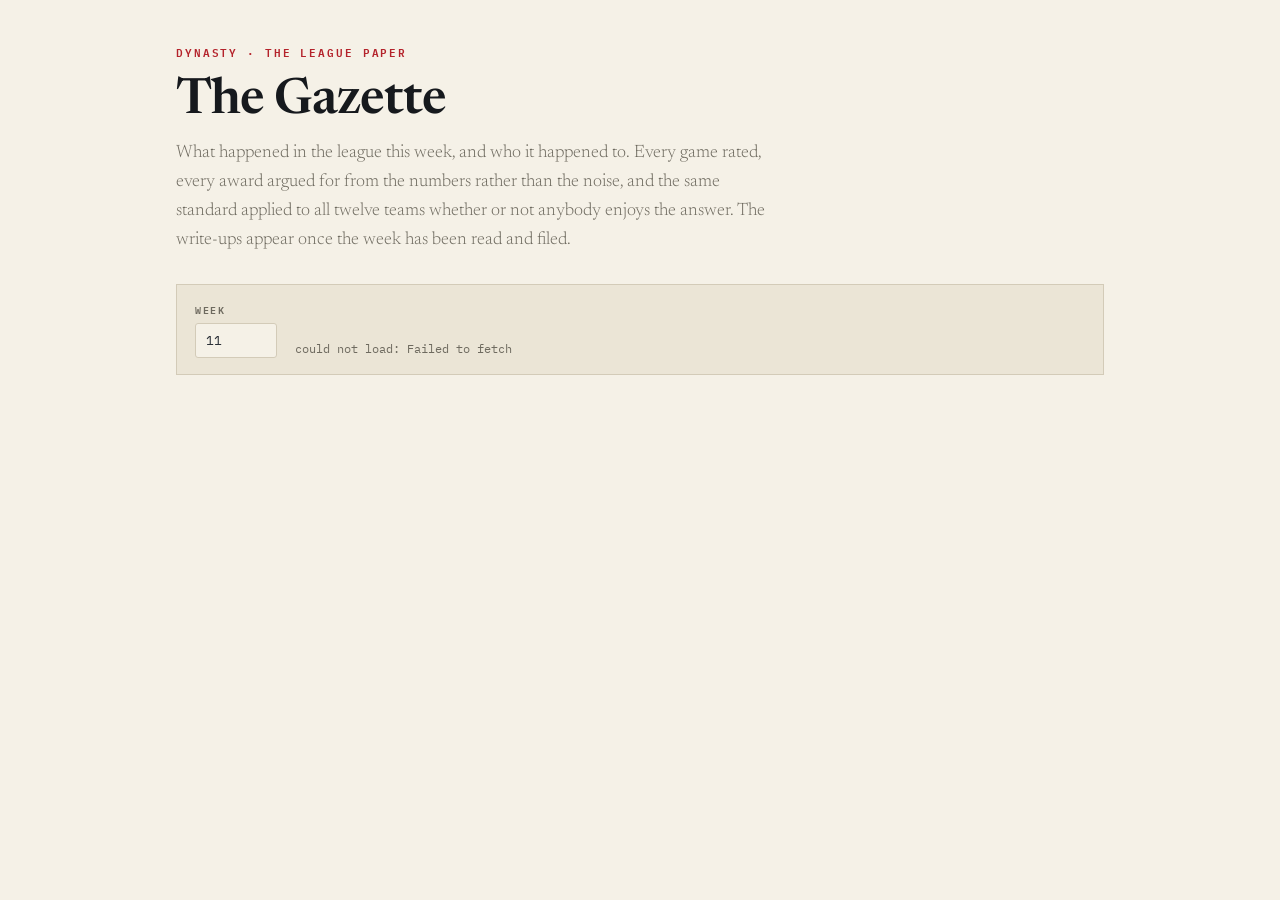
<file: index.html>
<!doctype html>
<!-- The league copy. Generated by build_league.py from gazette.html.
     Do not edit this file: edit gazette.html and build it again. -->
<html lang="en-GB">
<head>
<meta charset="utf-8">
<meta name="viewport" content="width=device-width,initial-scale=1">
<title>The Gazette</title>
<link rel="preconnect" href="https://fonts.googleapis.com">
<link rel="preconnect" href="https://fonts.gstatic.com" crossorigin>
<link rel="stylesheet" href="https://fonts.googleapis.com/css2?family=Newsreader:opsz,wght@6..72,300;6..72,400;6..72,500;6..72,600&family=IBM+Plex+Mono:wght@400;500;600&display=swap">
<!-- the approved write-ups, if they have been exported yet. A script tag rather
     than a fetch, because both copies of the paper are opened off the disk. -->
<script src="gazette-approvals.js" onerror="void 0"></script>
<!-- the war room's projected standings, if they have been exported. The paper
     prints these rather than running a projection of its own. -->
<script src="gazette-standings.js" onerror="void 0"></script>
<style>
  :root {
    --paper:#F5F1E7; --paper-deep:#EBE5D6; --ink:#2B3037; --ink-deep:#16191D;
    --ink-soft:#6E6A5F; --rule:#D3CBB8; --rule-soft:#E1DACA;
    --red:#B4232B; --good:#3F6B4A; --amber:#9A6B1E;
  }
  @media (prefers-color-scheme: dark) {
    :root:not([data-theme="light"]) {
      --paper:#191A1C; --paper-deep:#212326; --ink:#E3DDCF; --ink-deep:#F4EFE3;
      --ink-soft:#948E80; --rule:#35383C; --rule-soft:#292B2E;
      --red:#E4676B; --good:#7FB08C; --amber:#D2A24C;
    }
  }
  :root[data-theme="dark"] {
    --paper:#191A1C; --paper-deep:#212326; --ink:#E3DDCF; --ink-deep:#F4EFE3;
    --ink-soft:#948E80; --rule:#35383C; --rule-soft:#292B2E;
    --red:#E4676B; --good:#7FB08C; --amber:#D2A24C;
  }
  * { box-sizing: border-box; }
  body { background: var(--paper); color: var(--ink); margin: 0;
    font-family: "Newsreader", Georgia, serif; font-size: 17px; line-height: 1.6; }
  .sheet { max-width: 980px; margin: 0 auto; padding: 44px 26px 90px; }

  .eyebrow { font-family: "IBM Plex Mono", monospace; font-size: 10.5px; font-weight: 600;
    letter-spacing: .18em; text-transform: uppercase; color: var(--red); margin-bottom: 14px; }
  h1 { font-weight: 600; font-size: clamp(32px, 5.4vw, 50px); line-height: 1.05;
    letter-spacing: -.02em; color: var(--ink-deep); margin: 0 0 12px; }
  .lede { font-size: 18px; font-weight: 300; color: var(--ink-soft); max-width: 60ch; margin: 0 0 30px; }
  h2 { font-size: 20px; font-weight: 600; color: var(--ink-deep); margin: 42px 0 12px;
    border-bottom: 1px solid var(--rule); padding-bottom: 7px; }
  h3 { font-size: 15px; font-weight: 600; color: var(--ink-deep); margin: 26px 0 8px; }
  p { max-width: 68ch; margin: 0 0 14px; }
  ol, ul { max-width: 68ch; padding-left: 22px; }
  li { margin-bottom: 8px; }
  code { font-family: "IBM Plex Mono", monospace; font-size: 13px;
    background: var(--paper-deep); padding: 1.5px 5px; border-radius: 2px; }
  .note { font-size: 14.5px; color: var(--ink-soft); max-width: none; }

  .panel { border: 1px solid var(--rule); background: var(--paper-deep); padding: 16px 18px; margin-bottom: 22px; }
  .ctl { display: flex; flex-wrap: wrap; gap: 14px; align-items: end; }
  .fld { display: flex; flex-direction: column; gap: 6px; }
  label.f { font-family: "IBM Plex Mono", monospace; font-size: 10px; font-weight: 600;
    letter-spacing: .16em; text-transform: uppercase; color: var(--ink-soft); }
  input[type=text], input[type=number], select { background: var(--paper); color: var(--ink);
    border: 1px solid var(--rule); border-radius: 3px; padding: 8px 10px;
    font-family: "IBM Plex Mono", monospace; font-size: 13px; }
  input#lg { min-width: 250px; }
  input[type=number] { width: 82px; }
  button { font-family: "IBM Plex Mono", monospace; font-size: 12.5px; font-weight: 600;
    letter-spacing: .05em; background: var(--ink-deep); color: var(--paper);
    border: 0; border-radius: 3px; padding: 10px 18px; cursor: pointer; }
  button:hover { background: var(--red); }
  button.ghost { background: transparent; color: var(--ink-soft); border: 1px solid var(--rule); }
  button.ghost:hover { color: var(--paper); background: var(--ink-deep); border-color: var(--ink-deep); }
  #st { font-family: "IBM Plex Mono", monospace; font-size: 12px; color: var(--ink-soft); margin-left: 4px; }

  table { width: 100%; border-collapse: collapse; font-size: 15px; }
  .scroll { overflow-x: auto; }
  th { font-family: "IBM Plex Mono", monospace; font-size: 9.5px; font-weight: 600;
    letter-spacing: .14em; text-transform: uppercase; color: var(--ink-soft);
    text-align: right; padding: 0 8px 7px; border-bottom: 2px solid var(--ink-deep); white-space: nowrap; }
  th.l, td.l { text-align: left; }
  td { padding: 7px 8px; border-bottom: 1px solid var(--rule-soft); text-align: right;
    font-variant-numeric: tabular-nums; white-space: nowrap; }
  td.nm { font-size: 16.5px; color: var(--ink-deep); }
  td.rk { font-family: "IBM Plex Mono", monospace; font-size: 11px; color: var(--ink-soft); }
  td.tm { font-size: 13.5px; color: var(--ink-soft); }
  .pos { font-family: "IBM Plex Mono", monospace; font-size: 9.5px; font-weight: 600;
    letter-spacing: .08em; padding: 1px 4px; border-radius: 2px; border: 1px solid var(--rule);
    color: var(--ink-soft); }
  .up { color: var(--good); }
  .dn { color: var(--red); }
  .chip { font-family: "IBM Plex Mono", monospace; font-size: 9.5px; font-weight: 600;
    letter-spacing: .08em; text-transform: uppercase; padding: 1.5px 5px; border-radius: 2px;
    background: var(--red); color: var(--paper); margin-left: 6px; }
  .chip.q { background: transparent; color: var(--ink-soft); border: 1px solid var(--rule); }

  .potw { border: 1px solid var(--rule); border-left: 4px solid var(--red);
    background: var(--paper-deep); padding: 22px 24px; margin: 8px 0 14px; }
  .potw .k { font-family: "IBM Plex Mono", monospace; font-size: 10px; font-weight: 600;
    letter-spacing: .18em; text-transform: uppercase; color: var(--red); }
  .potw .n { font-size: 30px; font-weight: 600; color: var(--ink-deep); line-height: 1.15; margin: 6px 0 2px; }
  .potw .t { font-size: 15px; color: var(--ink-soft); margin-bottom: 12px; }
  .potw .s { font-size: 16px; max-width: 62ch; margin: 0; }
  .stats { display: flex; flex-wrap: wrap; gap: 26px; margin: 14px 0 4px; }
  .stat b { display: block; font-family: "IBM Plex Mono", monospace; font-size: 21px;
    font-weight: 600; color: var(--ink-deep); font-variant-numeric: tabular-nums; }
  .stat span { font-family: "IBM Plex Mono", monospace; font-size: 9.5px; font-weight: 600;
    letter-spacing: .14em; text-transform: uppercase; color: var(--ink-soft); }

  pre.post { background: var(--paper-deep); border: 1px solid var(--rule); padding: 16px 18px;
    font-family: "IBM Plex Mono", monospace; font-size: 12.5px; line-height: 1.75;
    white-space: pre-wrap; overflow-x: auto; margin: 0 0 12px; color: var(--ink); }
  .empty { color: var(--ink-soft); font-style: italic; padding: 16px 0; }
  .tabs { display: flex; gap: 6px; border-bottom: 1px solid var(--rule); margin: 34px 0 0; flex-wrap: wrap; }
  .tab { font-family: "IBM Plex Mono", monospace; font-size: 11px; font-weight: 600;
    letter-spacing: .1em; text-transform: uppercase; padding: 9px 13px; cursor: pointer;
    color: var(--ink-soft); border: 1px solid transparent; border-bottom: 0; }
  .tab.on { color: var(--ink-deep); background: var(--paper-deep);
    border-color: var(--rule); }
  .wgrid { display: grid; grid-template-columns: repeat(auto-fit, minmax(180px, 1fr));
    gap: 12px 22px; margin-top: 16px; }
  .wr label { display: block; font-family: "IBM Plex Mono", monospace; font-size: 10px;
    font-weight: 600; letter-spacing: .1em; text-transform: uppercase; color: var(--ink-soft);
    margin-bottom: 4px; cursor: help; }
  .wr label b { color: var(--red); font-size: 11px; }
  .wr input[type=range] { width: 100%; accent-color: var(--red); }
  label.ck { font-family: "IBM Plex Mono", monospace; font-size: 11px; color: var(--ink-soft);
    display: flex; align-items: center; gap: 6px; cursor: pointer; padding-bottom: 9px; }
  label.ck input { accent-color: var(--red); }
  .mixwrap { border: 1px solid var(--rule); background: var(--paper-deep); padding: 12px 16px 10px;
    margin: 0 0 16px; max-width: 520px; }
  .mixwrap label { display: block; font-size: 13px; color: var(--ink-soft); margin-bottom: 7px; }
  .mixwrap label b { color: var(--ink-deep); font-variant-numeric: tabular-nums; }
  .mixwrap input[type=range] { width: 100%; accent-color: var(--red); display: block; }
  .mixends { display: flex; justify-content: space-between;
    font-family: "IBM Plex Mono", monospace; font-size: 9px; letter-spacing: .12em;
    text-transform: uppercase; color: var(--ink-soft); margin-top: 2px; }

/* ---- the match report ---- */
.games{display:grid;grid-template-columns:repeat(2,1fr);gap:14px;margin:14px 0}
@media(max-width:900px){.games{grid-template-columns:1fr}}
.game{border:1px solid var(--rule);background:var(--paper-deep);padding:12px 14px}
.game .gh{display:flex;justify-content:space-between;align-items:baseline;gap:10px;margin-bottom:4px}
.game .gt{font-size:15px;color:var(--ink-deep)}
.game .gt.r{text-align:right}
.game .gs{font-size:21px;font-weight:600;color:var(--ink-deep);font-variant-numeric:tabular-nums}
.game .gs.r{text-align:right}
.game .gq,.game .gw{font-family:"IBM Plex Mono",monospace;font-size:10px;letter-spacing:.12em;
  text-transform:uppercase;color:var(--ink-soft);white-space:nowrap}
.game .bar{height:5px;background:var(--rule);margin:8px 0 6px;position:relative;overflow:hidden}
.game .bar i{display:block;height:100%;background:var(--red)}
/* a finished game has no probability left in it, so the bar stops looking like
   one: it is the share of the points, in ink rather than in red */
.game .bar.done i{background:var(--ink-soft)}
.game .gm{display:flex;justify-content:space-between;gap:10px;font-size:12px;color:var(--ink-soft)}
.game .gm.c{justify-content:center}
.game .gn{margin:9px 0 0;padding-top:8px;border-top:1px solid var(--rule-soft);
  font-size:13.5px;line-height:1.6;color:var(--ink);max-width:none}
.wry{color:var(--ink-soft);font-style:italic}
/* a card is a dropdown: closed it is the score and the projection, open it is
   the write-up, and an open one takes the full width so the tables can breathe */
details.game{padding:0}
details.game>summary{list-style:none;cursor:pointer;padding:12px 14px 20px;position:relative}
details.game>summary::-webkit-details-marker{display:none}
details.game>summary::after{content:"+ open";position:absolute;left:50%;transform:translateX(-50%);
  bottom:5px;font-family:"IBM Plex Mono",monospace;font-size:9.5px;letter-spacing:.12em;
  text-transform:uppercase;color:var(--ink-soft);line-height:1}
details.game[open]>summary::after{content:"\2212 close"}
details.game>summary:hover{background:rgba(0,0,0,.02)}
details.game[open]{grid-column:1/-1;border-color:var(--ink-soft)}
details.game>.gn,details.game>.tw,details.game>.gm{margin-left:14px;margin-right:14px}
details.game>.gn:last-child{padding-bottom:12px}
.gl{font-family:"IBM Plex Mono",monospace;font-size:9.5px;font-weight:600;letter-spacing:.14em;
  text-transform:uppercase;color:var(--red);margin-right:7px}
/* two columns, one per side, and they stay two even when only one side has a
   table in them: a lone table stretched across the whole card reads as a
   different kind of thing to the pair above it */
.tw{display:grid;grid-template-columns:repeat(2,1fr);gap:10px 22px;margin:10px 0 2px}
@media(max-width:760px){.tw{grid-template-columns:1fr}}
/* a grid item defaults to min-width:auto, so a table wider than its track spills
   out of the card instead of fitting in it. Fixed layout plus a column plan and
   text that is allowed to wrap keeps every rule inside its own box. */
.tw>*{min-width:0;max-width:100%}
.game .mini{font-size:12.5px;table-layout:fixed;width:100%}
.game .mini th{font-size:8.5px;padding:0 5px 5px;letter-spacing:.12em;white-space:normal;overflow-wrap:anywhere}
.game .mini td{padding:4px 5px;white-space:normal;overflow-wrap:anywhere}
.game .mini td.num,.game .mini th.num{white-space:nowrap;overflow-wrap:normal}
.game .mini td.nm{font-size:13px}
.game .mini td.tm{font-size:11.5px;white-space:normal}
.awardhead{margin-top:26px}
p.s.wide,.s.wide{max-width:none}
button.sm{font-size:10px;padding:4px 9px}
/* Both of these asked for Playfair Display, which this page has never loaded,
   so every headline in the paper was being drawn in Georgia. And .shead carried
   no font-weight at all, which left a headline sitting at body weight directly
   above body text. Newsreader 600 is the paper's own display face and is
   actually on the page. */
.ghead{font-family:"Newsreader",Georgia,serif;font-size:22px;line-height:1.2;
  color:var(--ink-deep);margin:12px 14px 0;max-width:none;font-weight:600;
  letter-spacing:-.01em}
.shead{font-family:"Newsreader",Georgia,serif;font-size:17px;line-height:1.25;
  font-weight:600;letter-spacing:-.01em;color:var(--ink-deep);margin:9px 0 2px}
details.game[open] .shead{display:none}
.src{color:var(--ink-soft);font-style:italic}
.wpwrap{margin:10px 14px 2px;position:relative}
svg.wp{display:block;width:100%;height:auto}
svg.wp .ax{stroke:var(--rule);stroke-width:1}
svg.wp .axl{font-family:"IBM Plex Mono",monospace;font-size:9px;fill:var(--ink-soft)}
svg.wp .kick{stroke:var(--rule);stroke-width:1;stroke-dasharray:2 4}
svg.wp .wpl{fill:none;stroke:var(--red);stroke-width:1.6}
svg.wp .wpf{fill:var(--red);opacity:.08}
svg.wp .wpd{fill:var(--red)}
svg.wp .ev{fill:var(--paper);stroke:var(--red);stroke-width:1.2}
svg.wp .dead{fill:var(--rule);opacity:.28}
svg.wp .brk{stroke:var(--ink-soft);stroke-width:1;opacity:.6}
svg.wp .cross{stroke:var(--ink-soft);stroke-width:1;stroke-dasharray:2 2}
svg.wp .hov{fill:var(--red);stroke:var(--paper);stroke-width:1.2}
svg.wp .hit{fill:transparent;cursor:crosshair}
.wptip{position:absolute;z-index:5;pointer-events:none;background:var(--ink-deep);color:var(--paper);
  padding:7px 10px;font-size:12px;line-height:1.45;white-space:nowrap;box-shadow:0 2px 10px rgba(0,0,0,.22)}
.wptip b{font-variant-numeric:tabular-nums}
.wptip .tt{font-family:"IBM Plex Mono",monospace;font-size:9.5px;letter-spacing:.08em;opacity:.7;margin-left:6px}
.wptip .tl{opacity:.9}
.wptip .tn{margin-top:4px;padding-top:4px;border-top:1px solid rgba(255,255,255,.22);
  font-style:italic;opacity:.85;max-width:280px;white-space:normal}
.wpcap{font-family:"IBM Plex Mono",monospace;font-size:9px;letter-spacing:.12em;
  text-transform:uppercase;color:var(--ink-soft);margin-top:3px}
.phase{font-size:16px;line-height:1.6;color:var(--ink);margin:10px 0 0;
  border-left:3px solid var(--red);padding-left:12px;max-width:none}
/* ---- the ledger ---- */
.trade{border:1px solid var(--rule);background:var(--paper-deep);padding:12px 14px;margin-bottom:12px}
.trade .k{font-family:"IBM Plex Mono",monospace;font-size:10px;letter-spacing:.14em;
  text-transform:uppercase;color:var(--ink-soft);margin-bottom:8px}
.trade .tw{display:grid;grid-template-columns:repeat(2,1fr);gap:14px}
@media(max-width:700px){.trade .tw{grid-template-columns:1fr}}
.trade .tn{font-size:15px;color:var(--ink-deep);margin-bottom:4px}
.trade .tl{font-size:13.5px;line-height:1.6}

table.tight th,table.tight td{padding:6px 5px;font-size:13px}
table.tight td.nm,table.tight td.tm{font-size:13px}
table.tight th{font-size:9.5px;letter-spacing:.07em}
table.tight .chip{font-size:8.5px;padding:0 3px;margin-left:2px}
.lead{border-left:3px solid var(--red);padding:2px 0 2px 16px;margin:18px 0 26px}
.lead p{margin:0 0 10px;font-size:18px;line-height:1.6}
.lead p:last-child{margin-bottom:0}
.appr{display:flex;align-items:center;gap:8px;flex-wrap:wrap;margin:14px 0 2px;padding:8px 10px;
  border:1px dashed var(--rule);border-radius:4px;font-family:"IBM Plex Mono", monospace;font-size:11px}
.appr.on{border-style:solid;border-color:var(--good);background:rgba(43,122,74,.05)}
.appr .sp,.apbar .sp{flex:1 1 auto}
.appr .tick{color:var(--good);font-weight:600;letter-spacing:.04em;text-transform:uppercase}
.apbar{display:flex;align-items:center;gap:8px;flex-wrap:wrap;margin:6px 0 16px;padding:10px 12px;
  border:1px solid var(--rule);border-radius:4px;background:var(--paper-deep);
  font-family:"IBM Plex Mono", monospace;font-size:11px;line-height:1.6}
.apbar code{font-size:10.5px;background:rgba(0,0,0,.05);padding:1px 4px;border-radius:3px}
.apedit textarea{width:100%;box-sizing:border-box;font:14px/1.6 "Newsreader", Georgia, serif;padding:10px 12px;
  border:1px solid var(--rule);border-radius:4px;background:var(--paper);color:var(--ink);resize:vertical}
.apedit textarea:focus{outline:2px solid var(--red);outline-offset:-1px}
</style>
</head>
<body>
<!-- Last good ESPN read, baked in at build time. Only used if the live call
     fails, and only for the week it was taken from, so it can never quietly
     overwrite fresher news. -->
<script id="newsdata" type="application/json">null</script>
<div class="sheet">
  <div class="eyebrow" id="eyebrow">Dynasty &middot; the league paper</div>
  <h1>The Gazette</h1>
  <p class="lede" id="lede">What happened in the league this week, and who it happened to. Every game rated, every award argued for from the numbers rather than the noise, and the same standard applied to all twelve teams whether or not anybody enjoys the answer. The write-ups appear once the week has been read and filed.</p>

  <div class="panel">
    <div class="ctl">
      <div class="fld"><label class="f" for="lg">League ID</label><input type="text" id="lg" spellcheck="false"></div>
      <div class="fld"><label class="f" for="wk">Through week</label><input type="number" id="wk" min="1" max="18" value="1"></div>
      <button id="load">Load</button>
      <button id="post" class="ghost">Draft the post</button>
      <label class="ck"><input type="checkbox" id="fit"> fit curves from this league</label>
      <span id="st">not loaded</span>
    </div>
  </div>

  <div id="body"></div>
</div>
<script>
var CURVE_DEFAULT = {"QB": {"floor": 0.5, "peak": 17.705, "k": 186.04}, "RB": {"floor": 0.5, "peak": 16.684, "k": 221.58}, "WR": {"floor": 0.5, "peak": 15.398, "k": 221.58}, "TE": {"floor": 0.5, "peak": 14.738, "k": 420.62}};
/* Dynasty cost basis. ppg = max(floor, a + b*ln(value)). Fitted on the
   startup board: value against projected points per week, per position. */
var VALUE_CURVES = {"QB": {"a": -35.1462, "b": 5.814, "floor": 1.15, "n": 40, "r2": 0.945, "rmse": 1.57}, "RB": {"a": -11.2604, "b": 3.0552, "floor": 2.471, "n": 66, "r2": 0.927, "rmse": 1.37}, "WR": {"a": -13.2023, "b": 3.205, "floor": 2, "n": 102, "r2": 0.938, "rmse": 1.22}, "TE": {"a": -8.6658, "b": 2.5947, "floor": 3.332, "n": 38, "r2": 0.941, "rmse": 0.93}};
/* What a pick is worth, in the same currency. Startup slots come from the
   board sorted by value; rookie slots are anchored on the round averages
   Dynasty Daddy publishes, then discounted by season for picks further out. */
var PICK_VALUES = {"startup": {"k": 50, "A": 11511, "c": -149, "floor": 40}, "rookie": {"k": 9.7, "A": 4818, "c": 861, "floor": 60}, "yearDiscount": [1, 0.884, 0.832]};
/* A full-budget waiver claim is treated as worth about this much. It is the
   one judgement call in here, so it is a named dial rather than a magic number. */
var FAAB_FULL_VALUE = 1500;
var USE_COST_BASIS = true;
/* How the bar is mixed, as the share given to the week's projection. The rest
   goes to expected points, which is what the opportunities he actually got were
   worth. Both answer a real question and neither answers it alone: the
   projection asks whether he beat what was expected of him before kick-off, and
   expected points asks whether he did more with the ball than it was worth.
   A quarterback who was projected for 14, given the chances to score 24 and who
   scored 32 has beaten both, but by very different amounts, and half and half
   is the honest reading. It is a judgement, so it is a dial on the page rather
   than a constant in here. */
var BAR_MIX = 0.5;
/* what a swing is worth as a multiplier, when one man is the only one it can be
   said of. Shared when several of them could each claim it. */
var SWING_WORTH = 0.5;
/* how many NFL game summaries to pull. Each is a large document, and each one
   buys the play-by-play for another handful of starters. */
var SUMMARY_CALLS = 13;
try { var _bm = localStorage.getItem("gz26-barmix");
      if (_bm != null && !isNaN(+_bm)) BAR_MIX = Math.max(0, Math.min(1, +_bm)); } catch(e){}
/* ------------------------------------------------------------------ *
   MVP race. Three ideas, kept separate on purpose.

   1. Expectation. Every player carries a bar set by what he cost the
      manager who owns him. A pick 1 overall bar is elite; a waiver
      pickup's bar is barely a starter. As the season runs, the bar
      shrinks towards what he has actually been doing, so a breakout
      stops being a surprise after a month. That is right for a WEEKLY
      award. The season prize number below deliberately does not do this.

   2. Clutch. Points only matter if they won something. If a player
      beat his bar by more than his team's margin of victory, the team
      loses that game without him, so he gets full credit for it.

   3. Value above cost. Season-long, against the ORIGINAL bar, never
      updated. This is the season prize metric: it is what makes a cheap
      player who produced all year beat an expensive player who merely
      did his job.
 * ------------------------------------------------------------------ */

var API = "https://api.sleeper.app/v1/";
var SEASON_WKS = 17;
var DEFAULT_LEAGUE = "1401584926272274432";

var L = null, TEAM = {}, PLAYERS = {}, ROWS = [], SEASON = {}, WEEKS = [], MAXW = 1, NPICKS = 0;
/* the Gazette needs the raw week as well as the scored one: who was started,
   who was on the bench, and what everybody was projected to do. */
var MUS = [], ROSTERS = [], RPOS = [], PROJ = {}, WPROJ = {}, SS = {}, LGNAME = "";
/* the fixture list, including the weeks not yet played, so the season can be simulated */
var SCHED = null;
/* the box score behind the fantasy points, the NFL team each man plays for this
   week, and the injury report, all for the current week only */
var STATS = {}, PTEAM = {}, PINJ = {};
/* the box score and the opportunity behind it, every week, which is what the
   expected points model is fitted on */
var WSTATS = {}, USAGE = {}, XFP_CACHE = null;
/* the real world, from ESPN: what happened in each NFL game, who got hurt
   doing it, and when the doctors expect him back */
var ESPN = "https://site.api.espn.com/apis/site/v2/sports/football/nfl/";
var NEWS = { games: [], byTeam: {}, byPlayer: {}, at: null, src: "none" };
/* Sleeper and ESPN disagree about five abbreviations and nothing else */
var ESPN_TEAM = { WSH:"WAS", WAS:"WAS", LAR:"LAR", LAC:"LAC", JAX:"JAX", LV:"LV",
                  ARI:"ARI", NE:"NE", NO:"NO", NYG:"NYG", NYJ:"NYJ", SF:"SF", TB:"TB",
                  GB:"GB", KC:"KC" };
function espnTeam(ab){ var a = String(ab||"").toUpperCase(); return ESPN_TEAM[a] || a; }
/* a name is the only join between the two systems, so it has to be reduced to
   the part both of them agree on */
function nameKey(n){
  return String(n||"").toLowerCase()
    .replace(/[.'`’]/g, "")
    .replace(/\b(jr|sr|ii|iii|iv|v)\b/g, "")
    .replace(/[^a-z ]/g, " ")
    .replace(/\s+/g, " ").trim();
}
var PO = { start: 15, teams: 6, champion: null, finalWeek: null, seeds: {}, stakes: {}, standings: [] };

/* the league's own scoring applied to a projection or a stat line. Sleeper
   gives the components and the league gives the price of each, including the
   pre-computed tight end premium, so this is a dot product and nothing more. */
function scoreStats(stats, ss){
  var t = 0;
  for (var k in stats){ var v = ss[k]; if (v) t += stats[k] * v; }
  return Math.round(t * 100) / 100;
}
function phi(z){            /* normal CDF, Abramowitz and Stegun 26.2.17 */
  var s = z < 0 ? -1 : 1, x = Math.abs(z) / Math.SQRT2;
  var t = 1 / (1 + 0.3275911 * x);
  var y = 1 - (((((1.061405429*t - 1.453152027)*t) + 1.421413741)*t - 0.284496736)*t + 0.254829592)*t*Math.exp(-x*x);
  return 0.5 * (1 + s*y);
}
function esc(s){ return String(s).replace(/[&<>"]/g, function(c){
  return {"&":"&amp;","<":"&lt;",">":"&gt;",'"':"&quot;"}[c]; }); }
function f1(x){ return (x>=0?"+":"") + x.toFixed(1); }
function n1(x){ return x.toFixed(1); }

/* ---------- expected points ----------------------------------------
   Lifted wholesale from the war room, deliberately, so the two pages cannot
   disagree about what a man was expected to score.

   Expected points is not a forecast. It is what the opportunities he actually
   got were worth to an average player: the targets, how deep they were, the
   carries, and how many of either came inside the twenty. A back who touches
   it eighteen times inside the ten has a huge expected week whatever he does
   with it. The gap between that and what he scored is efficiency, and it is
   the thing that regresses.

   One fit per position, ridge regression on the season's own weeks pulled
   towards published priors, with a scale-invariant penalty: the prior is worth
   PRIOR_N players' worth of evidence for every coefficient whatever its units,
   so in week one the numbers are essentially the priors and by week six they
   are essentially this league's own data. Fitted on points in THIS league's
   scoring, so the tight end premium is inside the target coefficient rather
   than bolted on afterwards.

   The one real weakness, stated plainly: rec_air_yd is the air-yard share of
   RECEIVING YARDS, so it only counts completions. It is a depth proxy, not
   true intended air yards, which Sleeper does not publish. Deep incompletions
   are invisible, so a downfield receiver's expected points are understated. */
var XF = {
  PRIOR_N: 60,
  cols: {
    QB: ["pa","pair","prz","ra","rzr"],
    RB: ["tgt","rzt","air","ra","rzr"],
    WR: ["tgt","rzt","air","ra","rzr"],
    TE: ["tgt","rzt","air","ra","rzr"]
  },
  prior: {
    QB: [0.40, 0.018, 0.70, 0.55, 1.80],
    RB: [1.35, 1.20,  0.055, 0.52, 1.45],
    WR: [1.55, 1.30,  0.055, 0.55, 1.30],
    TE: [1.95, 1.30,  0.055, 0.55, 1.30]
  },
  label: {pa:"pass attempt", pair:"pass air yard", prz:"red zone pass attempt",
          tgt:"target", rzt:"red zone target", air:"air yard",
          ra:"carry", rzr:"red zone carry"}
};
/* one week of raw Sleeper stats, reduced to the opportunity fields */
function buildUsage(stats){
  var U = {};
  Object.keys(stats || {}).forEach(function(pid){
    var st = stats[pid] || {};
    if (!Object.keys(st).length) return;
    U[pid] = {
      tgt: st.rec_tgt||0, ra: st.rush_att||0,
      rzt: st.rec_rz_tgt||0, air: st.rec_air_yd||0, rzr: st.rush_rz_att||0,
      pa: st.pass_att||0, pair: st.pass_air_yd||0, prz: st.pass_rz_att||0,
      lp: scoreStats(st, SS)
    };
  });
  return U;
}
/* small dense solve, enough for a five by five */
function solve5(A, b){
  var n = b.length, M = [];
  for (var i=0;i<n;i++) M.push(A[i].slice().concat([b[i]]));
  for (var c=0;c<n;c++){
    var piv = c;
    for (var r=c+1;r<n;r++) if (Math.abs(M[r][c]) > Math.abs(M[piv][c])) piv = r;
    if (Math.abs(M[piv][c]) < 1e-12) return null;
    var t = M[c]; M[c] = M[piv]; M[piv] = t;
    for (var r2=0;r2<n;r2++){
      if (r2 === c) continue;
      var f = M[r2][c] / M[c][c];
      for (var k=c;k<=n;k++) M[r2][k] -= f * M[c][k];
    }
  }
  return M.map(function(row, i2){ return row[n] / row[i2]; });
}
function xfpFit(){
  if (XFP_CACHE) return XFP_CACHE;
  var out = {};
  ["QB","RB","WR","TE"].forEach(function(P){
    var cols = XF.cols[P], pri = XF.prior[P], n = cols.length;
    var X = [], y = [];
    Object.keys(USAGE).forEach(function(w){
      var U = USAGE[w];
      Object.keys(U).forEach(function(pid){
        if ((PLAYERS[pid]||{}).position !== P) return;
        var u = U[pid], row = cols.map(function(c){ return u[c] || 0; });
        if (!row.some(function(v){ return v !== 0; })) return;   /* no opportunity, no evidence */
        X.push(row); y.push(u.lp != null ? u.lp : 0);
      });
    });
    var XtX = [], Xty = [], sc = [];
    for (var i=0;i<n;i++){ XtX.push(new Array(n).fill(0)); Xty.push(0); sc.push(0); }
    X.forEach(function(r, ri){
      for (var i2=0;i2<n;i2++){
        Xty[i2] += r[i2] * y[ri]; sc[i2] += r[i2] * r[i2];
        for (var jj=0;jj<n;jj++) XtX[i2][jj] += r[i2] * r[jj];
      }
    });
    var m = X.length || 1;
    for (var i3=0;i3<n;i3++){
      /* the prior is worth PRIOR_N players for this coefficient, whatever its
         units, and a floor keeps the matrix solvable when a column is all zero */
      var lam = Math.max(1e-3, XF.PRIOR_N * (sc[i3] / m));
      XtX[i3][i3] += lam; Xty[i3] += lam * pri[i3];
    }
    var beta = solve5(XtX, Xty) || pri.slice();
    /* a negative weight on an opportunity is a small-sample artefact, not a
       finding: opportunities cannot be worth less than nothing */
    beta = beta.map(function(v){ return v < 0 ? 0 : v; });
    out[P] = {cols: cols, beta: beta, n: X.length,
              priorShare: XF.PRIOR_N / (XF.PRIOR_N + X.length)};
  });
  XFP_CACHE = out;
  return out;
}
/* expected points for one man in one week, or null where there is no model for
   his position (kickers and defences) or no stat line to read */
function xfpOf(pid, w){
  var pos = (PLAYERS[pid]||{}).position;
  var f = xfpFit()[pos];
  if (!f) return null;
  var u = (USAGE[w] || {})[pid];
  if (!u) return null;
  var t = 0;
  for (var i=0;i<f.cols.length;i++) t += (u[f.cols[i]] || 0) * f.beta[i];
  return t;
}

/* ---------- the bar ---------- */

/* Expected points per week as a function of where a player was taken, with a
   separate curve for each position.

   The old version judged a player against his own recent form. That quietly
   punished the best players in the league: raise Bijan Robinson's bar to Bijan
   Robinson's level and he can never beat it again, while a journeyman clears
   his own low bar every other week. What matters is whether a player outplayed
   the pick that bought him, and that has to be per position, because a
   quarterback taken at 110 in a one-QB league is a completely different
   proposition from a running back taken there.

   Curve: ppg(pick) = floor + (peak - floor) * exp(-pick / k), fitted by
   weighted least squares. Below the earliest pick a position was ever taken at
   the curve goes flat, because extrapolating into a region with no data in it
   is how you end up claiming a first-overall kicker is worth 58 a week. */

var CURVES = CURVE_DEFAULT;   /* fitted from the dynasty startup board */
var FITTED = false;

function curveAt(pos, pick){
  var c = CURVES[pos];
  if (!c) c = CURVES.WR || {floor:7, peak:15, k:100};
  return c.floor + (c.peak - c.floor) * Math.exp(-pick / c.k);
}

/* ---------- cost basis ---------- */

/* What a startup slot cost. */
function pickValue(n){
  var p = PICK_VALUES.startup;
  return Math.max(p.floor, p.c + p.A * Math.exp(-n / p.k));
}

/* What a rookie slot cost. `slot` is 1-based across the whole rookie draft, so
   1.01 is 1 and 2.01 is 13. `out` is how many drafts away it is: a 2029 pick
   traded in 2027 is worth less than the one coming up in a fortnight. */
function rookieValue(slot, out){
  var p = PICK_VALUES.rookie;
  var v = Math.max(p.floor, p.c + p.A * Math.exp(-slot / p.k));
  var d = PICK_VALUES.yearDiscount || [1];
  return v * (d[Math.min(out || 0, d.length - 1)] || d[d.length - 1]);
}

/* An unknown future pick, before the order is known, is priced at the middle of
   its round. */
function futurePickValue(round, out){
  return rookieValue((round - 1) * 12 + 6.5, out);
}

/* Value in, points per week out. */
function barFromValue(pos, val){
  var c = VALUE_CURVES[pos] || VALUE_CURVES.WR;
  return Math.max(c.floor, c.a + c.b * Math.log(Math.max(1, val)));
}

/* Every acquisition route, priced in the one currency. */
function barFor(pos, acq, nPicks){
  if (!USE_COST_BASIS) return barForLegacy(pos, acq, nPicks);
  var waiverBase = 30;
  if (!acq) return { ppg: barFromValue(pos, waiverBase), val: waiverBase,
                     src: "waiver", detail: "free agent" };
  var v;
  if (acq.src === "draft"){
    v = acq.rookie ? rookieValue(acq.pick, 0) : pickValue(acq.pick);
  } else if (acq.src === "trade"){
    /* What he actually cost: everything sent the other way, shared across the
       players who came back. Falls back to where he was drafted only when the
       other side of the deal cannot be reconstructed. */
    v = (acq.paid != null) ? acq.paid
      : (acq.pick ? pickValue(acq.pick) : waiverBase);
  } else {
    var f = Math.min(1, (acq.bid || 0) / 100);
    v = waiverBase + f * (FAAB_FULL_VALUE - waiverBase);
  }
  return { ppg: barFromValue(pos, v), val: Math.round(v),
           src: acq.src, detail: acq.detail };
}

/* The original pick-number bar, kept so the two can be compared. */
function barForLegacy(pos, acq, nPicks){
  var undrafted = curveAt(pos, (nPicks || 200) + 40);
  if (!acq) return { ppg: undrafted, src: "waiver", detail: "free agent" };
  if (acq.src === "draft") return { ppg: curveAt(pos, acq.pick), src: "draft", detail: acq.detail };
  if (acq.src === "trade") return { ppg: acq.pick ? curveAt(pos, acq.pick) : undrafted,
                                    src: "trade", detail: acq.detail };
  var big = curveAt(pos, Math.round((nPicks||200) * 0.25));
  var f = Math.min(1, (acq.bid || 0) / 100);
  return { ppg: undrafted + f * (big - undrafted), src: "waiver", detail: acq.detail };
}

function wq(vals, weights, q){
  var ix = vals.map(function(v,i){ return i; }).sort(function(a,b){ return vals[a]-vals[b]; });
  var tot = 0; ix.forEach(function(i){ tot += weights[i]; });
  var cum = 0, prev = null, prevC = 0;
  for (var j=0; j<ix.length; j++){
    var i = ix[j];
    var c = (cum + 0.5*weights[i]) / tot;
    if (c >= q) {
      if (prev === null) return vals[i];
      var t = (q - prevC) / Math.max(1e-9, c - prevC);
      return prev + t * (vals[i] - prev);
    }
    prev = vals[i]; prevC = c; cum += weights[i];
  }
  return vals[ix[ix.length-1]];
}

/* Fit the curves from this league's own completed season instead of the board.
   The peak is ANCHORED to the 95th percentile of what the position actually
   produced, rather than fitted. That is what lets every curve run all the way
   back to pick 1: a free exponential fitted only to kickers taken from pick 103
   onwards will happily claim a first-overall kicker is worth 58 a week, because
   nothing in the data contradicts it. Anchored, the early end of the curve is
   an interpolation towards something measured. With the peak fixed, the floor
   is a closed form given the decay rate, so a grid over k is enough. */
function fitCurves(samples){
  var by = {};
  samples.forEach(function(s){ if (s.games < 3) return; (by[s.pos] = by[s.pos] || []).push(s); });
  var out = {};
  Object.keys(by).forEach(function(pos){
    var rs = by[pos];
    if (rs.length < 6) return;
    var vals = rs.map(function(r){ return r.ppg; });
    var ws   = rs.map(function(r){ return Math.min(17, r.games); });
    var mean = 0, wt = 0;
    rs.forEach(function(r,i){ mean += vals[i]*ws[i]; wt += ws[i]; });
    mean = mean / Math.max(1e-9, wt);
    var peak = Math.max(wq(vals, ws, 0.95), mean + 0.5);
    var best = null;
    for (var k = 8; k <= 600; k *= 1.06){
      var num = 0, den = 0;
      rs.forEach(function(r,i){
        var u = Math.exp(-r.pick/k), a = 1-u;
        num += ws[i]*a*(r.ppg - peak*u); den += ws[i]*a*a;
      });
      var floor = den > 1e-9 ? num/den : peak;
      floor = Math.min(Math.max(floor, 0.5), peak*0.95);
      var ss = 0;
      rs.forEach(function(r,i){
        var p = floor + (peak-floor)*Math.exp(-r.pick/k);
        ss += ws[i]*(r.ppg-p)*(r.ppg-p);
      });
      if (!best || ss < best.ss) best = {ss:ss, floor:floor, peak:peak, k:k, n:rs.length};
    }
    if (best) out[pos] = best;
  });
  return out;
}

/* ---------- loading ---------- */

/* A player's own market value, used to price both sides of a trade. Sleeper does
   not publish one, so it is read off the startup slot he went at, which is the
   only price this league has actually agreed on. */
var DRAFT_VAL = {};
var TRADES = [], MOVES = [];
function playerValue(pid){ return DRAFT_VAL[pid] || 60; }
function pname(pid){
  var p = PLAYERS && PLAYERS[pid];
  return p ? (p.full_name || ((p.first_name||"") + " " + (p.last_name||""))) : String(pid);
}
function yearsOut(season){
  var now = (L && +L.season) || new Date().getFullYear();
  return Math.max(0, (+season || now) - now);
}

function j(url){ return fetch(url).then(function(r){ return r.json(); }); }

async function load(){
  /* the league copy takes the field out of the page entirely, so this cannot
     assume it is there to be read */
  var lgEl = document.getElementById("lg");
  var id = (lgEl && lgEl.value.trim()) || DEFAULT_LEAGUE;
  var wkEl = document.getElementById("wk");
  MAXW = Math.max(1, Math.min(18, (wkEl && +wkEl.value) || 1));
  var st = document.getElementById("st");
  st.textContent = "loading league…";
  try {
    var res = await Promise.all([ j(API+"league/"+id), j(API+"league/"+id+"/users"),
                                  j(API+"league/"+id+"/rosters"), j(API+"league/"+id+"/drafts") ]);
    L = res[0];
    var users = res[1] || [], rosters = res[2] || [], drafts = res[3] || [];

    var byUser = {};
    users.forEach(function(u){
      byUser[u.user_id] = (u.metadata && u.metadata.team_name) || u.display_name || u.user_id; });
    TEAM = {};
    rosters.forEach(function(r){
      TEAM[r.roster_id] = byUser[r.owner_id] || ("Roster "+r.roster_id); });

    st.textContent = "loading player names…";
    PLAYERS = await j(API+"players/nfl");

    /* who paid what for whom */
    st.textContent = "reading the draft…";
    var bar = {};                 /* "rosterId|pid" -> {src, pick, bid, detail} */
    var drafted = {};             /* pid -> pick number, for players later traded */
    NPICKS = 0;
    /* A 21-round startup and a 4-round rookie draft are not the same currency,
       so they are priced on different charts. Anything six rounds or shorter
       that is not the league's first draft is a rookie draft. */
    drafts.sort(function(a,b){ return (a.start_time||0) - (b.start_time||0); });
    for (var d=0; d<drafts.length; d++){
      var dr = drafts[d];
      var rounds = (dr.settings && dr.settings.rounds) || 21;
      var isRookie = (d > 0) && rounds <= 6;
      var picks = await j(API+"draft/"+dr.draft_id+"/picks");
      (picks||[]).forEach(function(p){
        if (!p.player_id) return;
        if (!isRookie && p.pick_no > NPICKS) NPICKS = p.pick_no;
        if (!drafted[p.player_id] || p.pick_no < drafted[p.player_id]) drafted[p.player_id] = p.pick_no;
        DRAFT_VAL[p.player_id] = isRookie ? rookieValue(p.pick_no, 0) : pickValue(p.pick_no);
        bar[p.roster_id+"|"+p.player_id] =
          { src:"draft", pick:p.pick_no, rookie:isRookie,
            detail:(isRookie ? "rookie " + (p.round||1) + "." + String(((p.pick_no-1)%12)+1)
                             : "pick "+p.pick_no + (p.round ? " (rd "+p.round+")" : "")) };
      });
    }

    st.textContent = "reading transactions…";
    TRADES = []; MOVES = [];
    for (var w=1; w<=MAXW; w++){
      var tx = await j(API+"league/"+id+"/transactions/"+w);
      (tx||[]).forEach(function(t){
        if (t.status !== "complete") return;
        if (t.type === "trade"){
          /* Reconstruct both sides. Sleeper gives adds and drops keyed by player
             to roster, and draft_picks with owner_id and previous_owner_id. Cost
             to the receiving side is everything that left it, shared evenly
             across everything that arrived. */
          var sent = {}, got = {};
          Object.keys(t.drops || {}).forEach(function(pid){
            var rid = t.drops[pid];
            (sent[rid] = sent[rid] || []).push({kind:"player", pid:pid,
              val: playerValue(pid), name: pname(pid)});
          });
          Object.keys(t.adds || {}).forEach(function(pid){
            var rid = t.adds[pid];
            (got[rid] = got[rid] || []).push({kind:"player", pid:pid,
              val: playerValue(pid), name: pname(pid)});
          });
          (t.draft_picks || []).forEach(function(dp){
            var v = futurePickValue(dp.round || 1, yearsOut(dp.season));
            var label = (dp.season||"") + " r" + (dp.round||1);
            (sent[dp.previous_owner_id] = sent[dp.previous_owner_id] || [])
              .push({kind:"pick", val:v, name:label});
            (got[dp.owner_id] = got[dp.owner_id] || [])
              .push({kind:"pick", val:v, name:label});
          });
          var rids = {};
          Object.keys(sent).forEach(function(r){ rids[r]=1; });
          Object.keys(got).forEach(function(r){ rids[r]=1; });
          Object.keys(rids).forEach(function(rid){
            var out = (sent[rid]||[]).reduce(function(a,x){ return a + x.val; }, 0);
            var inc = (got[rid]||[]);
            var players = inc.filter(function(x){ return x.kind === "player"; });
            var share = players.length ? out / players.length : 0;
            players.forEach(function(x){
              bar[rid+"|"+x.pid] = { src:"trade", pick: drafted[x.pid] || 0,
                paid: share,
                detail: "traded for" + (out ? " (" + Math.round(share) + ")" : "") };
            });
          });
          TRADES.push({ week:w, ts:t.status_updated || 0, sent:sent, got:got });
        } else if (t.adds || t.drops){
          var bid = (t.settings && t.settings.waiver_bid) || 0;
          Object.keys(t.adds || {}).forEach(function(pid){
            var rid = t.adds[pid];
            bar[rid+"|"+pid] = { src:"waiver", bid: bid,
              detail: bid ? ("$"+bid+" waiver") : "free agent" };
          });
          /* the wire, kept as a record of its own. A trade is a negotiation and
             gets a ledger; a claim is a decision and gets one too, because "who
             picked this man up, in which week, and for how much" is the only
             way to settle an argument in December. */
          MOVES.push({ week:w, ts:t.status_updated || 0, type:t.type || "waiver",
            bid: bid,
            adds: Object.keys(t.adds || {}).map(function(pid){
              return {pid:pid, rid:t.adds[pid], name:pname(pid)}; }),
            drops: Object.keys(t.drops || {}).map(function(pid){
              return {pid:pid, rid:t.drops[pid], name:pname(pid)}; }) });
        }
      });
    }

    st.textContent = "reading matchups…";
    var mus = [];
    for (var w2=1; w2<=MAXW; w2++) mus.push(await j(API+"league/"+id+"/matchups/"+w2));
    MUS = mus; ROSTERS = rosters; RPOS = (L && L.roster_positions) || [];
    SS = (L && L.scoring_settings) || {}; LGNAME = (L && L.name) || "";

    /* Projections come from a different host to everything else here:
       api.sleeper.com, not api.sleeper.app/v1. Mixing the two returns 404s.

       Every week is pulled, not only the current one, because the projection is
       now the bar the award is judged against and a week has to be judged
       against its own. They are scored with this league's settings, so the
       tight end premium is in them. */
    st.textContent = "reading projections…";
    PROJ = {}; WPROJ = {}; PTEAM = {}; PINJ = {};
    try {
      var pq = "?season_type=regular&position[]=QB&position[]=RB&position[]=TE&position[]=WR&position[]=K&order_by=ppr";
      var pws = []; for (var pw=1; pw<=MAXW; pw++) pws.push(pw);
      var prs = await Promise.all(pws.map(function(n){
        return j("https://api.sleeper.com/projections/nfl/"+(L.season||"2026")+"/"+n+pq)
               .catch(function(){ return null; });
      }));
      prs.forEach(function(pr, i){
        var wk = pws[i], m = {};
        (pr||[]).forEach(function(r){
          if (!r.player_id) return;
          m[r.player_id] = scoreStats(r.stats||{}, SS);
          if (wk === MAXW){
            if (r.team) PTEAM[r.player_id] = r.team;
            var pl = r.player || {};
            if (pl.injury_status) PINJ[r.player_id] = {st: pl.injury_status, bp: pl.injury_body_part || ""};
          }
        });
        WPROJ[wk] = m;
      });
      PROJ = WPROJ[MAXW] || {};
    } catch(e){ PROJ = {}; WPROJ = {}; }

    /* The box score itself, so a card can say what a man actually did rather
       than only what it was worth, and so expected points can be worked out
       from the opportunities behind it. Every week, because the expected points
       model is fitted across the season rather than one Sunday. */
    st.textContent = "reading the box score…";
    STATS = {}; WSTATS = {}; USAGE = {}; XFP_CACHE = null;
    try {
      var sq = "?season_type=regular&position[]=QB&position[]=RB&position[]=TE&position[]=WR&position[]=K&order_by=pts_ppr";
      var srs = await Promise.all(pws.map(function(n){
        return j("https://api.sleeper.com/stats/nfl/"+(L.season||"2026")+"/"+n+sq)
               .catch(function(){ return null; });
      }));
      srs.forEach(function(sr, i){
        var wk = pws[i], m = {};
        (sr||[]).forEach(function(r){ if (r.player_id) m[r.player_id] = r.stats || {}; });
        WSTATS[wk] = m;
        USAGE[wk] = buildUsage(m);
      });
      STATS = WSTATS[MAXW] || {};
    } catch(e){ STATS = {}; WSTATS = {}; USAGE = {}; }

    /* the player file carries the injury report too, and it is the one the app
       itself shows, so it wins where the two disagree */
    Object.keys(PLAYERS).forEach(function(pid){
      var pl = PLAYERS[pid];
      if (pl && pl.injury_status) PINJ[pid] = {st: pl.injury_status, bp: pl.injury_body_part || ""};
    });

    st.textContent = "reading the news…";
    await loadNews(L.season || "2026", MAXW);

    var wb = null;
    try { wb = await j(API+"league/"+id+"/winners_bracket"); } catch(e){ wb = null; }
    buildPlayoffs(L, wb, mus);

    /* The fixtures nobody has played yet. Sleeper returns a matchup row per
       roster for a future week with the pairing set and no points, which is all
       a season simulation needs. */
    st.textContent = "reading the fixture list…";
    SCHED = {}; SIMS = null;
    var lastReg = Math.max(1, (PO.start || 15) - 1);
    for (var sw = 1; sw <= lastReg; sw++){
      var rowsw = (sw <= MAXW) ? (mus[sw-1] || []) : null;
      if (!rowsw){
        try { rowsw = await j(API+"league/"+id+"/matchups/"+sw); } catch(e){ rowsw = []; }
      }
      var byM = {};
      (rowsw||[]).forEach(function(e){ (byM[e.matchup_id] = byM[e.matchup_id] || []).push(e.roster_id); });
      SCHED[sw] = Object.keys(byM).map(function(k){ return byM[k]; })
                        .filter(function(pr){ return pr.length === 2; });
    }

    CURVES = CURVE_DEFAULT; FITTED = false;
    var fitEl = document.getElementById("fit");
    if (fitEl && fitEl.checked){
      var tot = {}, gms = {};
      mus.forEach(function(week){ (week||[]).forEach(function(e){
        var pp = e.players_points || {};
        Object.keys(pp).forEach(function(pid){ if (!pp[pid]) return;
          tot[pid] = (tot[pid]||0) + pp[pid]; gms[pid] = (gms[pid]||0) + 1; }); }); });
      var samples = [];
      Object.keys(bar).forEach(function(key){
        var b = bar[key]; if (b.src !== "draft") return;
        var pid = key.split("|")[1], pl = PLAYERS[pid] || {};
        var pos = pl.position || ""; if (!pos || pos === "DEF" || pos === "DST") return;
        if (!gms[pid]) return;
        samples.push({pick:b.pick, pos:pos, ppg:tot[pid]/gms[pid], games:gms[pid]});
      });
      var f = fitCurves(samples);
      if (Object.keys(f).length >= 3){ CURVES = f; FITTED = true; }
    }

    compute(mus, bar);
    var eb = document.getElementById("eyebrow");
    if (eb) eb.innerHTML = esc(LGNAME || "Dynasty") + " &middot; week " + MAXW +
      " &middot; " + (isFinal(MAXW) ? "final" : "live");
    render();
    st.textContent = "week "+MAXW+", "+ROWS.length+" performances";
  } catch(e){
    st.textContent = "could not load: " + e.message;
  }
}

/* ---------- the real world ------------------------------------------
   Sleeper knows what a player scored. It does not know that his quarterback
   left in the first quarter, or that the ankle he limped off on is a sprain
   with a return date on it. ESPN knows both, publishes it without a key, and
   sends it with an open CORS header, so the page can read it directly.

   Two calls' worth: one scoreboard for the week, then the game summaries for
   the NFL games this league actually has players in, which is where the injury
   report with its return dates lives. */

function newsSnapshot(){
  try { return JSON.parse(document.getElementById("newsdata").textContent || "null"); }
  catch(e){ return null; }
}
async function loadNews(season, week){
  NEWS = { games: [], byTeam: {}, byPlayer: {}, at: null, src: "none" };
  try {
    var sb = await j(ESPN+"scoreboard?dates="+season+"&seasontype=2&week="+week);
    parseScoreboard(sb);
    /* the NFL games worth a second call are the ones carrying this league's
       starters, most first, because each summary is a large document. The
       summary is also where the play-by-play lives, and the play-by-play is
       what puts a touchdown at the minute it happened rather than somewhere in
       the general direction of it, so it is worth a few more calls than the
       injury report alone needed. */
    var want = {}, order = [];
    (MUS[week-1]||[]).forEach(function(e){
      startersOf(e).forEach(function(pid){
        var tm = espnTeam(PTEAM[pid] || (PLAYERS[pid]||{}).team);
        var gm = NEWS.byTeam[tm];
        if (gm && !want[gm.id]){ want[gm.id] = 1; }
        if (gm) gm.weight = (gm.weight||0) + 1;
      });
    });
    order = NEWS.games.filter(function(x){ return want[x.id]; })
                      .sort(function(a,b){ return (b.weight||0) - (a.weight||0); })
                      .slice(0, SUMMARY_CALLS);
    var sums = await Promise.all(order.map(function(x){
      return j(ESPN+"summary?event="+x.id).catch(function(){ return null; });
    }));
    sums.forEach(function(s, i){ if (s) parseSummary(order[i], s); });
    NEWS.at = new Date().toISOString();
    NEWS.src = "live";
  } catch(e){
    var snap = newsSnapshot();
    if (snap && +snap.week === +week){ NEWS = snap; NEWS.src = "snapshot"; }
  }
}
function parseScoreboard(sb){
  (sb.events||[]).forEach(function(ev){
    var c = (ev.competitions||[])[0] || {};
    var cs = (c.competitors||[]).map(function(x){
      return { ab: espnTeam(((x.team)||{}).abbreviation), score: +x.score || 0,
               home: x.homeAway === "home", winner: !!x.winner,
               name: ((x.team)||{}).shortDisplayName || "" };
    });
    var hd = (c.headlines||[])[0] || {};
    var stt = ev.status || {}, sty = stt.type || {};
    var g = { id: ev.id, name: ev.shortName || "", date: ev.date || "",
      done: !!sty.completed,
      state: sty.description || "",
      /* pre, in or post: the one field that says whether a game has been
         played, which is not the same question as whether a man scored */
      gstate: sty.state || "",
      period: stt.period || 0,
      clock: stt.displayClock || "0:00",
      detail: sty.shortDetail || "",
      teams: cs,
      title: hd.shortLinkText || "",
      recap: String(hd.description || "").replace(/^[\s—-]+/, ""),
      leaders: (c.leaders||[]).map(function(l){
        var t = (l.leaders||[])[0] || {};
        return { cat: l.name, who: ((t.athlete)||{}).displayName || "", line: t.displayValue || "" };
      }).filter(function(x){ return x.who; }),
      weight: 0 };
    NEWS.games.push(g);
    cs.forEach(function(t){ NEWS.byTeam[t.ab] = g; });
  });
}
/* "7:42" or "0:58" off the game clock, in seconds remaining in the quarter */
function clockSec(v){
  var m = String(v||"").match(/(\d+):(\d+)/);
  return m ? (+m[1])*60 + (+m[2]) : 0;
}
/* Every scoring play in a game, with the moment it happened. The play-by-play
   carries a `wallclock` in UTC, which is the real answer: an actual timestamp
   for the touchdown rather than a guess at where it sat in the afternoon. Where
   it is missing, the quarter and the game clock are converted instead. Both
   sources are tried because ESPN does not always send drives with a summary. */
function parseScores(g, s){
  var out = [], seen = {};
  var take = function(pl){
    if (!pl || !pl.scoringPlay) return;
    /* the same touchdown arrives twice, once in the drive and once in the
       top-level list, and the two do not always carry the same id, so the
       quarter, the clock and the words are the second line of defence */
    var id = String(pl.id || "");
    var alt = ((pl.period||{}).number || 0) + "|" + ((pl.clock||{}).displayValue || "")
            + "|" + String(pl.text||"").slice(0, 40);
    if ((id && seen["i"+id]) || seen["a"+alt]) return;
    if (id) seen["i"+id] = 1;
    seen["a"+alt] = 1;
    var t = pl.wallclock ? Date.parse(pl.wallclock) : null;
    out.push({ t: (t && !isNaN(t)) ? t : null,
               period: ((pl.period||{}).number) || 0,
               sec: clockSec((pl.clock||{}).displayValue),
               text: String(pl.text || "") });
  };
  var dr = s.drives || {};
  ((dr.previous)||[]).forEach(function(d){ (d.plays||[]).forEach(take); });
  if (dr.current) ((dr.current.plays)||[]).forEach(take);
  /* the top-level list is the fallback: no wallclock on it, but it is there
     even when drives are not */
  (s.scoringPlays||[]).forEach(function(pl){
    take({ id: pl.id, scoringPlay: true, wallclock: pl.wallclock,
           period: pl.period, clock: pl.clock, text: pl.text });
  });
  g.scores = out.filter(function(x){ return x.text; });
  g.wallScores = out.filter(function(x){ return x.t != null; }).length;
}

function parseSummary(g, s){
  parseScores(g, s);
  (s.injuries||[]).forEach(function(blk){
    var ab = espnTeam(((blk.team)||{}).abbreviation);
    (blk.injuries||[]).forEach(function(it){
      var a = it.athlete || {}, d = it.details || {};
      var k = nameKey(a.displayName || a.fullName);
      if (!k) return;
      /* ESPN files healthy scratches in the same list. A coach leaving somebody
         out is not an injury and must not be reported as one. */
      if (/coach/i.test(d.detail || "") || /coach/i.test(d.type || "")) return;
      NEWS.byPlayer[k] = { name: a.displayName || "", team: ab, pos: ((a.position)||{}).abbreviation || "",
        status: it.status || ((it.type)||{}).description || "",
        part: d.type || "", side: d.side || "", detail: d.detail || "",
        back: d.returnDate || "", when: it.date || "", game: g.id };
    });
  });
  var art = s.article || {};
  if (art.headline || art.description){
    var gm = NEWS.byTeam[(g.teams[0]||{}).ab];
    if (gm){
      if (!gm.title) gm.title = art.headline || "";
      if (!gm.recap) gm.recap = String(art.description||"").replace(/^[\s—-]+/, "");
    }
  }
}
/* what the news knows about one Sleeper player */
function newsOn(pid){
  var n = pname(pid);
  var rec = NEWS.byPlayer[nameKey(n)];
  if (!rec) return null;
  var tm = espnTeam(PTEAM[pid] || (PLAYERS[pid]||{}).team);
  if (rec.team && tm && rec.team !== tm) return null;     /* same name, different man */
  return rec;
}
function nflGameOf(pid){
  var tm = espnTeam(PTEAM[pid] || (PLAYERS[pid]||{}).team);
  return tm ? (NEWS.byTeam[tm] || null) : null;
}
/* "right ankle sprain" out of the four fields ESPN splits it across */
function hurtWord(rec){
  if (!rec) return "";
  var bits = [];
  if (rec.side) bits.push(rec.side.toLowerCase());
  if (rec.part) bits.push(rec.part.toLowerCase());
  if (rec.detail && !/soreness/i.test(rec.detail)) bits.push(rec.detail.toLowerCase());
  else if (rec.detail) bits.push("soreness");
  return bits.join(" ");
}
function backWhen(rec){
  if (!rec || !rec.back) return "";
  var d = new Date(rec.back + "T00:00:00Z");
  if (isNaN(+d)) return "";
  var days = Math.round((d - new Date()) / 86400000);
  var when = d.toLocaleDateString(undefined, {day:"numeric", month:"long"});
  if (days <= 0) return "due back already";
  if (days <= 8) return "due back on "+when+", so next week is the question";
  if (days <= 16) return "due back on "+when+", which is a fortnight of somebody else's problem";
  return "not due back until "+when;
}

/* ---------- what each game was worth ---------- */

/* A performance in week 3 against the team that finishes last is not the same
   thing as one in week 14 with a playoff place on it, and neither is the same
   as one in the final. This works out, from the results alone, how much each
   game was actually worth to the team playing it. */
function buildPlayoffs(lg, wb, mus){
  var s = (lg && lg.settings) || {};
  PO = { start: s.playoff_week_start || 15, teams: s.playoff_teams || 6,
         champion: null, finalWeek: null, seeds: {}, stakes: {}, standings: [] };

  if (wb && wb.length){
    var maxR = 0;
    wb.forEach(function(b){ if (b.r > maxR) maxR = b.r; });
    PO.finalWeek = PO.start + maxR - 1;
    wb.forEach(function(b){ if (b.p === 1 && b.w) PO.champion = b.w; });
  }

  /* regular-season standings as they stood BEFORE each week, plus the final
     order, which is what tells us who the dangerous opponents were */
  var rec = {};
  function ensure(rid){ return rec[rid] || (rec[rid] = {rid:rid, w:0, l:0, pf:0}); }
  var before = {};
  for (var w=1; w<PO.start && w<=mus.length; w++){
    before[w] = JSON.parse(JSON.stringify(rec));
    var games = {};
    (mus[w-1]||[]).forEach(function(e){ (games[e.matchup_id]=games[e.matchup_id]||[]).push(e); });
    Object.keys(games).forEach(function(m){
      var g = games[m]; if (g.length !== 2) return;
      var a = ensure(g[0].roster_id), b = ensure(g[1].roster_id);
      a.pf += g[0].points||0; b.pf += g[1].points||0;
      if ((g[0].points||0) > (g[1].points||0)) { a.w++; b.l++; }
      else if ((g[1].points||0) > (g[0].points||0)) { b.w++; a.l++; }
    });
  }
  function order(tbl){
    return Object.keys(tbl).map(function(k){ return tbl[k]; })
      .sort(function(x,y){ return (y.w - x.w) || (y.pf - x.pf); });
  }
  PO.standings = order(rec);
  PO.standings.forEach(function(t, i){ PO.seeds[t.rid] = i+1; });
  var N = PO.standings.length || 1;

  /* stakes, 0 to 1, for every regular-season team-week */
  for (var w2=1; w2<PO.start && w2<=mus.length; w2++){
    var tbl = order(before[w2] || {});
    var rank = {}; tbl.forEach(function(t,i){ rank[t.rid] = i+1; });
    var late = w2 / Math.max(1, PO.start - 1);
    var games2 = {};
    (mus[w2-1]||[]).forEach(function(e){ (games2[e.matchup_id]=games2[e.matchup_id]||[]).push(e); });
    Object.keys(games2).forEach(function(m){
      var g = games2[m]; if (g.length !== 2) return;
      [[0,1],[1,0]].forEach(function(ix){
        var me = g[ix[0]], opp = g[ix[1]];
        var myRank = rank[me.roster_id] || Math.round(N/2);
        /* on the bubble: sitting within a couple of places of the cut line */
        var bubble = Math.max(0, 1 - Math.abs(myRank - PO.teams) / 3);
        /* beating somebody good counts for more than beating the bottom team */
        var oppStr = (N - (PO.seeds[opp.roster_id] || N) + 1) / N;
        PO.stakes[w2+"|"+me.roster_id] =
          Math.max(0, Math.min(1, late * (0.45 + 0.55*bubble) * (0.6 + 0.4*oppStr)));
      });
    });
  }
}

/* ---------- the maths ---------- */

/* One pass now. The old version ran twice to work out a per-position correction
   factor for a single overall curve; separate curves per position do that job
   properly, so the correction has gone. */
/* the two raw inputs are kept so the bar mix can be moved without going back to
   Sleeper for everything */
var _MUS = null, _BAR = null;
function compute(mus, bar){
  _MUS = mus; _BAR = bar;
  var p = runPass(mus, bar);
  ROWS = p.rows; SEASON = p.season; WEEKS = p.weeks;
}
function setBarMix(v){
  BAR_MIX = Math.max(0, Math.min(1, v));
  try { localStorage.setItem("gz26-barmix", String(BAR_MIX)); } catch(e){}
  if (_MUS) { compute(_MUS, _BAR); render(); }
}
/* the control itself, so the week table and the season table can both carry it */
function barMixControl(){
  var p = Math.round(BAR_MIX * 100);
  /* The league reads the paper, it does not set the paper's standards. A dial
     every manager can move is a dial every manager can move to whichever
     setting puts his own player top, and then the award means nothing. They
     get told where it is set and why. */
  if (LEAGUE) return '<p class="note">The bar every player is judged against is <b>'+p+'%</b> what he '
    + 'was projected for and <b>'+(100-p)+'%</b> what his chances were worth, the same setting for '
    + 'everybody, all season. It is not a dial on this page: an award whose weights each manager can '
    + 'move is an award that says whatever the reader wanted it to say.</p>';
  return '<div class="mixwrap"><label for="barmix">The bar: <b>'+p+'%</b> what he was projected for, '
    + '<b>'+(100-p)+'%</b> what his chances were worth</label>'
    + '<input type="range" id="barmix" min="0" max="100" step="5" value="'+p+'">'
    + '<div class="mixends"><span>expected points only</span><span>projection only</span></div></div>';
}

function runPass(mus, bar){
  var ROWS = [], SEASON = {}, WEEKS = [];

  for (var w=1; w<=mus.length; w++){
    var week = mus[w-1] || [];
    var wproj = WPROJ[w] || {};
    var games = {};
    week.forEach(function(e){ (games[e.matchup_id] = games[e.matchup_id] || []).push(e); });

    var wrows = [];
    Object.keys(games).forEach(function(mid){
      var g = games[mid];
      if (g.length !== 2) return;
      [[0,1],[1,0]].forEach(function(ix){
        var me = g[ix[0]], opp = g[ix[1]];
        var margin = (me.points||0) - (opp.points||0);
        var won = margin > 0;
        var starters = me.starters || [];
        var sp = me.starters_points || null;
        var pp = me.players_points || {};

        var side = [];
        starters.forEach(function(pid, si){
          if (!pid || pid === "0") return;
          var act = sp ? (sp[si]||0) : (pp[pid]||0);
          var pl  = PLAYERS[pid] || {};
          var pos = pl.position || "";
          /* he does not want defences in the running, and a defence is a
             coin-flip against a low bar anyway. Kickers stay. */
          if (pos === "DEF" || pos === "DST") return;
          var b   = barFor(pos, bar[me.roster_id+"|"+pid], NPICKS);
          /* The bar is what he was projected for THAT WEEK, not what he cost.
             A cost basis is fixed all season, which is the point of it for the
             season prize and for points per value, but it is the wrong question here:
             a quarterback taken at 142 carries almost no cost, so any afternoon
             at all reads as a monstrous over-performance while a first-round
             starter can have the best day of his life and barely clear his own
             number. Judged against the projection, both men are measured
             against the same thing: what the week actually asked of them.
             Where a projection is missing the cost bar is the fallback. */
          var pj  = wproj[pid];
          var xf  = xfpOf(pid, w);
          var exp;
          if (pj != null && xf != null) exp = BAR_MIX * pj + (1 - BAR_MIX) * xf;
          else if (pj != null)          exp = pj;          /* kickers have no model */
          else if (xf != null)          exp = xf;
          else                          exp = b.ppg;       /* nothing else to go on */
          var ovr = act - exp;
          /* clutch is filled in after the whole side is known, because a win is
             worth one clutch point between them and not one each */
          var swung  = won && ovr > 0 && ovr >= margin;

          var row = {
            w: w, pid: pid, rid: me.roster_id,
            n: (pl.full_name || (pl.first_name ? pl.first_name+" "+pl.last_name : pid)),
            pos: pos, team: TEAM[me.roster_id] || ("Roster "+me.roster_id),
            act: act, exp: exp, ovr: ovr, margin: margin, won: won,
            clutch: 0, swung: swung,
            mvp: 0,
            /* both halves kept, so the table can show what the bar is made of */
            barPPG: b.ppg, projPPG: (pj != null) ? pj : null, xfp: xf,
            costOvr: act - b.ppg, projOvr: (pj != null) ? act - pj : null,
            xfpOvr: (xf != null) ? act - xf : null,
            expSrc: (pj != null && xf != null) ? "mix" : (pj != null ? "proj" : (xf != null ? "xfp" : "cost")),
            src: b.src, detail: b.detail,
            oppTeam: TEAM[opp.roster_id] || ("Roster "+opp.roster_id),
            playoff: w >= PO.start, final: w === PO.finalWeek,
            stakes: PO.stakes[w+"|"+me.roster_id] || 0,
            oppSeed: PO.seeds[opp.roster_id] || null
          };
          side.push(row);
        });

        /* ---- clutch, shared ------------------------------------------
           A win is worth one clutch point, not one each. The old test asked
           each man on his own, "would removing you have flipped this?", and in
           a one-point win the answer is yes for everybody who beat his bar, so
           four players doubled their MVP score for the same victory. Now the
           game's single point of credit is divided between the men who beat
           their bar, in proportion to how far they beat it by. The "swung it"
           badge keeps the old counterfactual, because "take him out and it is a
           loss" is still a true and interesting thing to say. It just stops
           paying four times over. */
        var pool = won ? side.filter(function(r){ return r.ovr > 0; }) : [];
        var tot  = pool.reduce(function(a, r){ return a + r.ovr; }, 0);
        /* And the swing itself is worth something again, on the same principle.
           "Take him out and it is a loss" is a real claim, but in a one-point
           win it is true of four men at once, so the credit for it is shared
           between everybody of whom it is true. Swing it on your own and you
           take the lot; be one of four who could have, and you take a quarter
           of it. SWING_WORTH is the dial. */
        var swingers = side.filter(function(r){ return r.swung; }).length;
        side.forEach(function(r){
          r.clutch = (won && r.ovr > 0 && tot > 0) ? r.ovr / tot : 0;
          r.swingShare = r.swung && swingers ? 1 / swingers : 0;
          r.mvp = r.ovr * (1 + r.clutch + SWING_WORTH * r.swingShare);
        });

        side.forEach(function(row){
          var pid = row.pid, act = row.act, ovr = row.ovr, pos = row.pos;
          ROWS.push(row); wrows.push(row);

          var key = row.rid+"|"+pid;
          var s = SEASON[key] || (SEASON[key] = {
            pid: pid, rid: row.rid, n: row.n, pos: pos, team: row.team,
            mvp: 0, ovr: 0, clutch: 0, swung: 0, swingShare: 0, starts: 0, pts: 0,
            vac: 0, barPPG: row.barPPG, src: row.src, detail: row.detail, best: null,
            plyOvr: 0, plyStarts: 0, finOvr: 0, finStarts: 0, bigOvr: 0,
            hits: 0, ovrs: [] });
          s.mvp += row.mvp; s.ovr += ovr; s.clutch += row.clutch;
          s.swung += row.swung ? 1 : 0; s.swingShare += row.swingShare || 0;
          s.starts += 1; s.pts += act;
          s.vac += act - row.barPPG;            /* against the ORIGINAL bar */
          if (row.playoff) { s.plyOvr += ovr; s.plyStarts += 1; }
          if (row.final)   { s.finOvr += ovr; s.finStarts += 1; }
          if (!row.playoff && row.won) s.bigOvr += Math.max(0, ovr) * row.stakes;
          if (ovr > 0) s.hits += 1;
          s.ovrs.push(ovr);
          if (!s.best || row.mvp > s.best.mvp) s.best = row;
        });
      });
    });
    WEEKS.push(wrows);

  }
  return { rows: ROWS, season: SEASON, weeks: WEEKS };
}


/* ---------- the composite award ---------- */

/* Nine things, each a different argument for why a player mattered. They are
   kept as separate numbers rather than blended in code, because the weighting
   is a judgement about what the league values, not a fact. Sliders, not
   constants. Every component is turned into a z-score against everyone else
   who qualified, so a component measured in points and one measured as a rate
   can sit in the same sum without one drowning the other. */
var COMPS = [
  {k:"vol", s:"Pts", n:"Total points",   d:"Points scored in the starting lineup. The blunt one."},
  {k:"pos", s:"vs pos", n:"Above position", d:"Points above what an average starter at his position managed, so a tight end is not punished for being a tight end."},
  {k:"swg", s:"Swung", n:"Games swung",    d:"Wins that would have been losses without him, plus partial credit for the margin he covered."},
  {k:"ppv", s:"Value", n:"Points per value", d:"Production divided by what he cost. A free agent starts from almost nothing."},
  {k:"ply", s:"Playoff", n:"Playoffs",       d:"Points above expectation in the playoff weeks, judged only against the others who got there.", sub:"plyStarts"},
  {k:"fin", s:"Final", n:"The final",      d:"Points above expectation in the championship game itself, judged only against the others who played in it.", sub:"finStarts"},
  {k:"big", s:"Big", n:"Big games",      d:"Over-expectation in wins, weighted by what that game was worth: how late it was, whether the team was on the playoff bubble, and how good the opponent turned out to be."},
  {k:"con", s:"Consist", n:"Consistency",    d:"Average size of his bad weeks. A player who never dropped below his bar scores highest."},
  {k:"hit", s:"Over bar", n:"Weeks over bar", d:"Share of his starts that beat expectation, shrunk towards even so a two-start hero does not top it."}
];

var PRESETS = {
  overall: {vol:1.0, pos:1.2, swg:1.0, ppv:0.8, ply:0.8, fin:0.4, big:0.9, con:0.6, hit:0.8},
  title:   {vol:0.5, pos:0.7, swg:1.3, ppv:1.2, ply:1.3, fin:1.1, big:1.0, con:0.3, hit:0.7}
};
var WEIGHTS = null, PRESET = "overall", MIN_STARTS = 4;

function stdev(a){
  if (a.length < 2) return 0;
  var m = a.reduce(function(x,y){ return x+y; },0)/a.length;
  return Math.sqrt(a.reduce(function(x,y){ return x + (y-m)*(y-m); },0)/(a.length-1));
}

function buildScores(){
  var all = Object.keys(SEASON).map(function(k){ return SEASON[k]; });
  /* average points per start at each position, for the "above position" column */
  var pa = {}, pn = {};
  all.forEach(function(s){ pa[s.pos] = (pa[s.pos]||0) + s.pts; pn[s.pos] = (pn[s.pos]||0) + s.starts; });
  var posAvg = {}; Object.keys(pa).forEach(function(p){ posAvg[p] = pn[p] ? pa[p]/pn[p] : 0; });

  var pool = all.filter(function(s){ return s.starts >= MIN_STARTS; });
  pool.forEach(function(s){
    var down = s.ovrs.filter(function(x){ return x < 0; });
    s.raw = {
      vol: s.pts,
      pos: s.pts - (posAvg[s.pos]||0) * s.starts,
      /* games swung, counted as the share of each he can actually claim, plus
         partial credit for the margin he covered */
      swg: s.swingShare + 0.5*s.clutch,
      ppv: Math.min(4, s.pts / Math.max(1, s.barPPG * s.starts)),
      ply: s.plyOvr,
      fin: s.finOvr,
      big: s.bigOvr,
      /* mean of the bad weeks only, so it is negative and closer to zero is better */
      con: down.length ? down.reduce(function(a,b){ return a+b; },0)/s.starts : 0,
      hit: (s.hits + 2) / (s.starts + 4)
    };
  });

  /* Playoff and final columns are scored only among the players who actually
     appeared in those games. Otherwise the column stops measuring how well you
     did in the final and starts measuring whether you were in one: most of the
     league sits on a flat zero, so anyone who played gets an enormous z and
     four different players pin to the +3 ceiling. Non-participants get a
     neutral 0 instead of a penalty, since not reaching the final is the
     manager's failing rather than the player's. */
  COMPS.forEach(function(c){
    var sub = c.sub ? pool.filter(function(s){ return s[c.sub] > 0; }) : pool;
    var v = sub.map(function(s){ return s.raw[c.k]; });
    var m = v.length ? v.reduce(function(a,b){ return a+b; },0)/v.length : 0;
    var sd = stdev(v) || 1;
    pool.forEach(function(s){
      s.z = s.z || {};
      if (c.sub && !(s[c.sub] > 0)) { s.z[c.k] = 0; return; }
      s.z[c.k] = Math.max(-3, Math.min(3, (s.raw[c.k]-m)/sd));
    });
  });
  return pool;
}

function scoreOf(s, w){
  var tot = 0, sw = 0;
  COMPS.forEach(function(c){ tot += (w[c.k]||0) * (s.z[c.k]||0); sw += (w[c.k]||0); });
  var idx = sw ? tot/sw : 0;
  return Math.max(0, Math.min(100, 50 + 14*idx));
}

/* A table of nine z-scores is a result, not a story. This says who is winning,
   by how much, what did it, and what would change it, which is the paragraph a
   reader actually wants before the numbers. */
function awardLede(rank){
  var a = rank[0], b = rank[1], c = rank[2];
  if (!a) return "";
  var gap = b ? a.idx - b.idx : 0;
  var rel = b && Math.abs(b.idx) > 0.01 ? gap / Math.max(1, Math.abs(b.idx)) : 1;
  var lastW = null;
  (WEEKS[MAXW-1]||[]).forEach(function(r){ if (r.pid === a.pid && r.rid === a.rid) lastW = r; });

  /* the component he is actually winning on, which is the argument */
  var edge = null;
  if (b && a.z && b.z){
    COMPS.forEach(function(cm){
      var d = (a.z[cm.k]||0) - (b.z[cm.k]||0);
      if (!edge || d > edge.d) edge = {d: d, c: cm};
    });
  }

  var head;
  if (lastW && lastW.act >= 20 && gap > 0){
    head = surname(a.n)+"'s "+n1(lastW.act)+" in week "+MAXW+" "
      + (rel > 0.25 ? "hardens his grip on the award" : "keeps him in front, just");
  } else if (rel > 0.35){
    head = surname(a.n)+" is running away with it";
  } else if (b && rel < 0.08){
    head = surname(a.n)+" and "+surname(b.n)+" cannot be separated";
  } else {
    head = surname(a.n)+" leads the award"+(b ? ", with "+surname(b.n)+" in the mirror" : "");
  }

  var s = '<b>'+esc(a.n)+'</b> ('+esc(a.team)+') leads on '+Math.round(a.idx)
    + ' from '+a.starts+' starts, '+n1(a.pts)+' points and '+a.swung
    + ' result'+(a.swung===1?'':'s')+' that turned on him alone.';
  if (b){
    s += ' <b>'+esc(b.n)+'</b> is second on '+Math.round(b.idx)
      + (rel < 0.08 ? ', which at this distance is not a lead so much as an alphabetical accident.'
         : (rel > 0.35 ? ', and the gap is the story.' : '.'));
  }
  if (edge && edge.d > 0.4){
    s += ' The separation is <b>'+esc(edge.c.n.toLowerCase())+'</b>: '+edge.c.d;
  }
  if (c) s += ' <b>'+esc(c.n)+'</b> is the one to watch behind them on '+Math.round(c.idx)+'.';
  s += ' The weights below are a judgement rather than a fact, so anyone who disagrees can move them '
    + 'and see whether the answer survives.';

  return '<h2 class="awardhead">'+esc(head)+'</h2><p class="s wide">'+s+'</p>';
}

/* The running tally, which used to be its own tab and was a second answer to a
   question the award had already answered. It belongs under the verdict, where
   the difference between the two is visible instead of confusing. */
function mvpTallyHTML(){
  var rows = Object.keys(SEASON).map(function(k){ return SEASON[k]; })
    .sort(function(a,b){ return b.mvp - a.mvp; });
  if (!rows.length) return "";
  var best = {};
  rows.forEach(function(r){ if (!best[r.rid] || r.mvp > best[r.rid].mvp) best[r.rid] = r; });
  var leaders = Object.keys(best).map(function(k){ return best[k]; })
    .sort(function(a,b){ return b.mvp - a.mvp; });

  return '<h3>The running total</h3>'
    + '<p class="note">The ranking above is nine measures weighed against each other. This is the plain '
    + 'tally underneath it: every week\'s points above the bar added up, multiplied where a man won a '
    + 'game his team would otherwise have lost. No weights, no z-scores, no judgement. Where the two '
    + 'disagree, the ranking above is saying that volume is not the same as value.</p>'
    + barMixControl()
    + tableHTML(rows.slice(0, 30), [
      {h:"#", l:true, f:function(r,i){ return '<td class="l rk">'+(i+1)+'</td>'; }},
      {h:"Player", l:true, f:function(r){ return '<td class="l nm">'+posChip(r.pos)+esc(r.n)+'</td>'; }},
      {h:"Team", l:true, f:function(r){ return '<td class="l tm">'+esc(r.team)+'</td>'; }},
      {h:"Starts", f:function(r){ return '<td class="tm">'+r.starts+'</td>'; }},
      {h:"Pts", f:function(r){ return '<td>'+n1(r.pts)+'</td>'; }},
      {h:"Over", f:function(r){ return '<td class="'+(r.ovr>=0?"up":"dn")+'">'+f1(r.ovr)+'</td>'; }},
      {h:"Clutch", f:function(r){ return '<td>'+n1(r.clutch)+'</td>'; }},
      {h:"Swung", f:function(r){ return '<td>'+(r.swung||"&middot;")+'</td>'; }},
      {h:"MVP", f:function(r){ return '<td><b>'+Math.round(r.mvp)+'</b></td>'; }}
    ], "tight")
    + '<h3>Each team&rsquo;s own MVP</h3>'
    + '<p class="note">Who every manager has to thank so far. '
    + (LEAGUE ? 'One name per team: the player his season would be unrecognisable without.'
             : PRIV.col) + '</p>'
    + tableHTML(leaders, [
      {h:"Team", l:true, f:function(r){ return '<td class="l nm">'+esc(r.team)+'</td>'; }},
      {h:"Player", l:true, f:function(r){ return '<td class="l">'+posChip(r.pos)+esc(r.n)+'</td>'; }},
      {h:"Acquired", l:true, f:function(r){ return '<td class="l tm">'+esc(r.detail)+'</td>'; }},
      {h:"Starts", f:function(r){ return '<td class="tm">'+r.starts+'</td>'; }},
      {h:"Swung", f:function(r){ return '<td>'+(r.swung||"&middot;")+'</td>'; }},
      {h:"Above cost", f:function(r){ return '<td class="'+(r.vac>=0?"up":"dn")+'">'+f1(r.vac)+'</td>'; }},
      {h:"MVP", f:function(r){ return '<td><b>'+Math.round(r.mvp)+'</b></td>'; }}
    ], "tight");
}

function awardView(){
  if (!WEIGHTS) WEIGHTS = JSON.parse(JSON.stringify(PRESETS[PRESET]));
  var pool = buildScores();
  /* The weighted award needs a few starts before it means anything, but the
     running total means something from the first Sunday, and it lives here now.
     So an early season shows the tally rather than an empty tab. */
  if (!pool.length) return '<p class="s">The award proper needs at least '+MIN_STARTS+' starts behind a '
    + 'player before it will rank him, so it is not saying anything yet. The running total below is '
    + 'counting from the first week.</p>' + mvpTallyHTML();
  pool.forEach(function(s){ s.idx = scoreOf(s, WEIGHTS); });
  var rank = pool.slice().sort(function(a,b){ return b.idx - a.idx; });

  /* same reasoning as the bar: the league is shown the weights, not handed them */
  var h = LEAGUE
    ? '<div class="panel"><div class="note">The award is '
      + COMPS.map(function(c){
          return '<b>'+WEIGHTS[c.k].toFixed(1)+'</b> &times; '+esc(c.n.toLowerCase());
        }).join(', ')
      + '. Set once, the same for everybody, and on the How it is scored tab in full. '
      + 'Weights are a judgement; they are just not one every reader gets to make halfway '
      + 'through the season.</div></div>'
    : '<div class="panel"><div class="ctl" style="gap:10px">'
    + '<button class="'+(PRESET==="overall"?"":"ghost")+'" data-p="overall">Overall MVP</button>'
    + '<button class="'+(PRESET==="title"?"":"ghost")+'" data-p="title">Title contribution</button>'
    + '<span class="note">Weights are a judgement, not a fact. Move them.</span>'
    + '</div><div class="wgrid">'
    + COMPS.map(function(c){
        return '<div class="wr"><label title="'+esc(c.d)+'">'+esc(c.n)
          + ' <b id="wv-'+c.k+'">'+WEIGHTS[c.k].toFixed(1)+'</b></label>'
          + '<input type="range" min="0" max="2" step="0.1" value="'+WEIGHTS[c.k]+'" data-w="'+c.k+'"></div>';
      }).join("")
    + '</div></div>';

  var top = rank[0];
  h += awardLede(rank);
  h += '<div class="potw"><div class="k">'
    + (PRESET==="title" ? "Most valuable to a title" : "League MVP")
    + ' &middot; through week '+MAXW+'</div>'
    + '<div class="n">'+esc(top.n)+'</div>'
    + '<div class="t">'+posChip(top.pos)+esc(top.team)+' &middot; '+esc(top.detail)+'</div>'
    + '<div class="stats">'
    +   '<div class="stat"><b>'+Math.round(top.idx)+'</b><span>index</span></div>'
    +   '<div class="stat"><b>'+n1(top.pts)+'</b><span>points</span></div>'
    +   '<div class="stat"><b>'+top.starts+'</b><span>starts</span></div>'
    +   '<div class="stat"><b>'+top.swung+'</b><span>swung</span></div>'
    +   '<div class="stat"><b>'+f1(top.vac)+'</b><span>above cost</span></div>'
    + '</div><p class="s">'+esc(bestCase(top))+'</p></div>';

  if (!LEAGUE && PO.champion && TEAM[PO.champion]){
    var ch = rank.filter(function(s){ return s.rid === PO.champion; }).slice(0, 3);
    if (ch.length){
      h += '<h3>'+PRIV.head+esc(TEAM[PO.champion])+'</h3>'
        + '<p class="note">The champion\'s own three, best first. Hand them the shortlist rather than a name.</p>'
        + tableHTML(ch, [
          {h:"#", l:true, f:function(r,i){ return '<td class="l rk">'+(i+1)+'</td>'; }},
          {h:"Player", l:true, f:function(r){ return '<td class="l nm">'+posChip(r.pos)+esc(r.n)+'</td>'; }},
          {h:"Acquired", l:true, f:function(r){ return '<td class="l tm">'+esc(r.detail)+'</td>'; }},
          {h:"Starts", f:function(r){ return '<td class="tm">'+r.starts+'</td>'; }},
          {h:"Pts", f:function(r){ return '<td>'+n1(r.pts)+'</td>'; }},
          {h:"Swung", f:function(r){ return '<td>'+(r.swung||"&middot;")+'</td>'; }},
          {h:"Index", f:function(r){ return '<td><b>'+Math.round(r.idx)+'</b></td>'; }}
        ]);
    }
  }

  h += '<h3>The full board</h3>'
    + '<p class="note">Each column is standard deviations from the league average on that measure, '
    + 'so 0.0 is a typical starter and 2.0 is exceptional. The index is those columns blended by the '
    + 'weights above.</p>'
    + tableHTML(rank.slice(0, 30), [
      {h:"#", l:true, f:function(r,i){ return '<td class="l rk">'+(i+1)+'</td>'; }},
      {h:"Player", l:true, f:function(r){ return '<td class="l nm">'+posChip(r.pos)+esc(r.n)+'</td>'; }},
      {h:"Team", l:true, f:function(r){ return '<td class="l tm">'+esc(r.team)+'</td>'; }}
    ].concat(COMPS.map(function(c){
      return {h:c.s, f:function(r){
        var z = r.z[c.k]||0;
        return '<td class="'+(z>=0?"up":"dn")+'" title="'+esc(c.n)+'">'+z.toFixed(1)+'</td>'; }};
    })).concat([
      {h:"Index", f:function(r){ return '<td><b>'+Math.round(r.idx)+'</b></td>'; }}
    ]));

  h += '<h3>What each column is</h3><ul>'
    + COMPS.map(function(c){ return '<li><strong>'+esc(c.n)+'.</strong> '+esc(c.d)+'</li>'; }).join("")
    + '</ul>';
  h += mvpTallyHTML();
  return h;
}

/* the sentence for the card: whichever component he is most extreme on */
function bestCase(s){
  var best = null;
  COMPS.forEach(function(c){ if (!best || (s.z[c.k]||0) > (s.z[best.k]||0)) best = c; });
  var bits = [];
  bits.push(n1(s.pts) + " points from " + s.starts + " starts, as a " + s.detail + ".");
  if (s.swung) bits.push("He won " + s.swung + " game" + (s.swung>1?"s":"") + " his team would otherwise have lost.");
  if (s.finOvr > 0) bits.push("He beat his bar by " + n1(s.finOvr) + " in the final.");
  else if (s.plyOvr > 0) bits.push("He was " + f1(s.plyOvr) + " against expectation across the playoffs.");
  bits.push("His strongest case is " + best.n.toLowerCase() + ".");
  return bits.join(" ");
}

/* ---------- rendering ---------- */

var TAB = "report";
/* The league copy is this same file with the flag turned over and two things cut
   out of it by build-league.js. Everything a manager should not see is behind
   this: the season prize race, the drafting tools, and any write-up nobody approved. */
var LEAGUE = true;
/* The wording the league copy does not get. It lives here rather than inline so
   that build-league.js can lift the whole object out: their file then does not
   contain the phrasing at all, not even down a branch that never runs. */
var PRIV = {};

/* ---- the archive -----------------------------------------------------
   A week's write-up is only true on the day: scores move, injuries resolve,
   the projection that made the argument is overwritten by the next week's. So
   each finished week is kept exactly as it read, and can be written out as a
   standalone file that needs nothing to open. */
var ARCH_KEY = "gz26-arch";
function archLoad(){ try { return JSON.parse(localStorage.getItem(ARCH_KEY)||"{}"); } catch(e){ return {}; } }
function archSave(o){
  try { localStorage.setItem(ARCH_KEY, JSON.stringify(o)); return true; }
  catch(e){ return false; }
}
function archPut(w, html, note){
  var A = archLoad();
  A[String(w)] = { w: w, at: new Date().toISOString(), lg: LGNAME, note: note||"", html: html };
  return archSave(A);
}
function archWeeks(){
  var A = archLoad();
  return Object.keys(A).map(function(k){ return A[k]; })
    .sort(function(x,y){ return y.w - x.w; });
}
/* a file that opens on its own, with the paper's own styles carried across */
function archDoc(rec){
  var css = "";
  Array.prototype.forEach.call(document.querySelectorAll("style"), function(s){ css += s.textContent; });
  var d = new Date(rec.at);
  return '<!doctype html><html lang="en"><head><meta charset="utf-8">'
    + '<meta name="viewport" content="width=device-width,initial-scale=1">'
    + '<title>The Gazette, week '+rec.w+'</title>'
    + '<link rel="preconnect" href="https://fonts.googleapis.com">'
    + '<link href="https://fonts.googleapis.com/css2?family=Newsreader:opsz,wght@6..72,300;6..72,400;6..72,500;6..72,600&family=IBM+Plex+Mono:wght@400;500;600&display=swap" rel="stylesheet">'
    + '<style>'+css+'</style></head><body><div class="sheet">'
    + '<div class="eyebrow">'+esc(rec.lg||"")+' &middot; week '+rec.w+'</div>'
    + '<h1>The Gazette</h1>'
    + '<p class="lede">Filed '+esc(d.toLocaleString())+'. This is the week as it read at the time, '
    + 'kept because next week overwrites the numbers that made the argument.</p>'
    + '<div id="body"><div style="padding-top:18px">'+rec.html+'</div></div>'
    + '</div></body></html>';
}
function archExport(w){
  var rec = archLoad()[String(w)];
  if (!rec) return;
  var blob = new Blob([archDoc(rec)], {type:"text/html"});
  var a = document.createElement("a");
  a.href = URL.createObjectURL(blob);
  a.download = "gazette-week-"+w+".html";
  document.body.appendChild(a); a.click();
  setTimeout(function(){ URL.revokeObjectURL(a.href); a.remove(); }, 1000);
}
function archiveView(){
  var rows = archWeeks();
  var h = '<p class="s wide">Every week filed here is the write-up exactly as it read on the day. '
    + 'A finished week saves itself when you open it; you can also file the current one by hand. '
    + 'Export writes a single HTML file that opens anywhere and needs nothing else, which is the copy '
    + 'worth keeping in the folder or sending round.</p>';
  h += '<div class="ctl" style="gap:8px;margin:12px 0 18px">'
     + '<button data-arch="save">File week '+MAXW+'</button>'
     + (rows.length ? '<button class="ghost" data-arch="exportall">Export the lot</button>' : '')
     + '<span class="note">'+rows.length+' week'+(rows.length===1?'':'s')+' on file</span></div>';
  if (!rows.length) return h + '<p class="empty">Nothing filed yet.</p>';
  h += tableHTML(rows, [
    {h:"Week", l:true, f:function(r){ return '<td class="l nm">Week '+r.w+'</td>'; }},
    {h:"Filed", l:true, f:function(r){ return '<td class="l tm">'
        + esc(new Date(r.at).toLocaleString())+'</td>'; }},
    {h:"Size", f:function(r){ return '<td class="tm">'+Math.round((r.html||"").length/1024)+'k</td>'; }},
    {h:"", l:true, f:function(r){ return '<td class="l">'
        + '<button class="ghost sm" data-read="'+r.w+'">Read</button> '
        + '<button class="ghost sm" data-exp="'+r.w+'">Export</button> '
        + '<button class="ghost sm" data-del="'+r.w+'">Remove</button></td>'; }}
  ]);
  return h;
}

/* ---- approvals -------------------------------------------------------
   The league copy of the paper only prints what has been approved here. The
   store is a plain object: week -> game -> the write-up exactly as it was
   approved, plus whatever was typed over it. It lives in this browser while
   the week is being read, and is written out as gazette-approvals.js, which
   the league copy loads with a script tag. A script tag is the one way a page
   opened straight off the disk can read a sibling file, which is how both of
   these are opened. */
var APPR_KEY = "gz26-appr";
var APPR = null;
function apprBlank(){ return { v:1, at:null, weeks:{} }; }
function apprLoad(){
  if (APPR) return APPR;
  var mine = apprBlank();
  /* The league copy reads the published file and nothing else.
     It used to merge this browser's storage in as well. For an actual reader
     that was harmless, because they have none. For whoever was checking the
     copy before sending it, it was a lie: both papers are opened off the same
     disk, so they share one file:// storage, and the league copy cheerfully
     displayed write-ups that had never been exported and were not in the file
     at all. Opening it looked like proof and was the opposite. Now what you
     see when you open it is exactly what they will see. */
  if (!LEAGUE){
    try { var raw = localStorage.getItem(APPR_KEY); if (raw) mine = JSON.parse(raw) || mine; } catch(e){}
  }
  var pub = (typeof window !== "undefined" && window.GZ_APPROVALS) || null;
  if (pub && pub.weeks){
    /* the published file and this browser can disagree: the later stamp wins,
       game by game, so approving on a second machine never silently loses one */
    Object.keys(pub.weeks).forEach(function(w){
      var pw = pub.weeks[w], mw = mine.weeks[w] = mine.weeks[w] || { games:{} };
      mw.games = mw.games || {};
      if (pw.lead && !mw.lead) mw.lead = pw.lead;
      Object.keys(pw.games || {}).forEach(function(k){
        var a = mw.games[k], b = pw.games[k];
        if (!a || (b.at || "") > (a.at || "")) mw.games[k] = b;
      });
    });
  }
  APPR = mine;
  return APPR;
}
function apprSave(){
  APPR.at = new Date().toISOString();
  try { localStorage.setItem(APPR_KEY, JSON.stringify(APPR)); return true; } catch(e){ return false; }
}
function apprWeek(w){
  var A = apprLoad();
  return (A.weeks[String(w)] = A.weeks[String(w)] || { games:{} });
}
function apprGet(w, mid){ return apprWeek(w).games[String(mid)] || null; }
function apprPut(w, mid, rec){
  rec.at = new Date().toISOString();
  apprWeek(w).games[String(mid)] = rec;
  return apprSave();
}
function apprDrop(w, mid){ delete apprWeek(w).games[String(mid)]; return apprSave(); }
function apprCount(w){ return Object.keys(apprWeek(w).games).length; }
/* the file the league copy reads */
function apprFileText(){
  var A = apprLoad();
  return "/* The Gazette, approved write-ups. Written by the war-room copy; read by the\n"
       + "   league copy with a script tag. Do not edit by hand while the paper is open. */\n"
       + "window.GZ_APPROVALS = " + JSON.stringify(A, null, 1) + ";\n";
}
function apprExport(){
  var blob = new Blob([apprFileText()], {type:"application/javascript"});
  var a = document.createElement("a");
  a.href = URL.createObjectURL(blob);
  a.download = "gazette-approvals.js";
  document.body.appendChild(a); a.click();
  setTimeout(function(){ URL.revokeObjectURL(a.href); a.remove(); }, 1000);
}
/* what a card offers up when it is approved: the write-up as it reads, plus
   enough around it that the league copy can print the card without the data */
function apprSnap(g, w){
  var tn = function(e){ return TEAM[e.roster_id] || ("Roster "+e.roster_id); };
  var el = document.querySelector('[data-gb="'+w+'-'+g.a.matchup_id+'"]');
  return {
    w: w, mid: g.a.matchup_id,
    tA: tn(g.a), tB: tn(g.b),
    sA: +(g.a.points||0).toFixed(2), sB: +(g.b.points||0).toFixed(2),
    quality: +(g.quality||0).toFixed(2),
    head: (typeof gameHeadline === "function" ? (gameHeadline(g, w) || "") : ""),
    html: el ? el.innerHTML : "",
    edited: false
  };
}
/* a typed-over write-up: blank lines separate paragraphs, nothing else is markup */
function apprFromText(t){
  return t.split(/\n\s*\n/).map(function(b){
    b = b.replace(/\s+$/,"").replace(/^\s+/,"");
    return b ? '<p class="gn">' + esc(b).replace(/\n/g, " ") + '</p>' : "";
  }).join("");
}
function apprToText(h){
  var d = document.createElement("div");
  d.innerHTML = h || "";
  return Array.prototype.map.call(d.querySelectorAll("p"), function(p){
    return p.textContent.replace(/\s+/g, " ").trim();
  }).filter(Boolean).join("\n\n");
}

function tabsHTML(){
  var t = [["report","The week"],["week","Player of the week"],["season","Season race"],
           ["coach","Coach of the year"],["rookie","Rookie of the year"],["future","The future"],
           ["award","MVP award"],["clutch","Clutch"],
           ["futures","Futures"],["ledger","Trades"],["wire","Waiver wire"],["archive","Archive"],
           ["method","How it is scored"]];
  if (LEAGUE){
    var hide = {archive:1, futures:1};
    t = t.filter(function(x){ return !hide[x[0]]; });
  }
  return '<div class="tabs">' + t.map(function(x){
    return '<div class="tab'+(TAB===x[0]?" on":"")+'" data-t="'+x[0]+'">'+x[1]+'</div>';
  }).join("") + '</div>';
}

function posChip(p){ return p ? '<span class="pos">'+esc(p)+'</span> ' : ""; }

/* cls is for a table with enough columns that the default padding pushes it
   past the page and into a sideways scroll, which is a bad way to read a
   league table. "tight" narrows the gutters rather than dropping a column. */
function tableHTML(rows, cols, cls){
  return '<div class="scroll"><table'+(cls ? ' class="'+cls+'"' : '')+'><thead><tr>' + cols.map(function(c){
      return '<th class="'+(c.l?"l":"")+'">'+c.h+'</th>'; }).join("")
    + '</tr></thead><tbody>' + rows.map(function(r, i){
      return '<tr>' + cols.map(function(c){ return c.f(r, i); }).join("") + '</tr>';
    }).join("") + '</tbody></table></div>';
}

function weekView(){
  var rows = (WEEKS[MAXW-1] || []).slice().sort(function(a,b){ return b.mvp - a.mvp; });
  if (!rows.length) return '<p class="empty">No scored matchups in week '+MAXW+' yet.</p>';
  var top = rows[0];
  var line = esc(top.n) + " scored " + n1(top.act) + " against a bar of " + n1(top.exp)
    + (top.projPPG != null && top.xfp != null
        ? " (projected " + n1(top.projPPG) + ", and his chances were worth " + n1(top.xfp) + ")"
        : (top.xfp != null ? " (his chances were worth " + n1(top.xfp) + ")" : ""))
    + ". " + (top.swung
        ? esc(top.team) + " won by " + n1(top.margin) + ", which is less than he beat his bar by, so that result is his."
        : (top.won ? esc(top.team) + " won by " + n1(top.margin) + "."
                   : esc(top.team) + " lost by " + n1(-top.margin) + ", which is not on him."));

  var h = '<div class="potw"><div class="k">Player of the week &middot; week '+MAXW+'</div>'
    + '<div class="n">'+esc(top.n)+'</div>'
    + '<div class="t">'+posChip(top.pos)+esc(top.team)+' &middot; '+esc(top.detail)+'</div>'
    + '<div class="stats">'
    +   '<div class="stat"><b>'+n1(top.act)+'</b><span>points</span></div>'
    +   '<div class="stat"><b>'+f1(top.ovr)+'</b><span>vs the bar</span></div>'
    +   '<div class="stat"><b>'+n1(top.clutch)+'</b><span>clutch</span></div>'
    +   '<div class="stat"><b>'+Math.round(top.mvp)+'</b><span>MVP points</span></div>'
    + '</div><p class="s">'+line+'</p></div>';

  h += tableHTML(rows.slice(0, 20), [
    {h:"#", l:true, f:function(r,i){ return '<td class="l rk">'+(i+1)+'</td>'; }},
    {h:"Player", l:true, f:function(r){ return '<td class="l nm">'+posChip(r.pos)+esc(r.n)
      + (r.swung ? '<span class="chip">swung it</span>' : "") + '</td>'; }},
    {h:"Team", l:true, f:function(r){ return '<td class="l tm">'+esc(r.team)+'</td>'; }},
    {h:"Acquired", l:false, f:function(r){ return '<td class="tm">'+esc(r.detail)+'</td>'; }},
    {h:"Pts", f:function(r){ return '<td>'+n1(r.act)+'</td>'; }},
    {h:"Proj", f:function(r){ return '<td class="tm">'+(r.projPPG!=null?n1(r.projPPG):"&middot;")+'</td>'; }},
    {h:"xFP", f:function(r){ return '<td class="tm">'+(r.xfp!=null?n1(r.xfp):"&middot;")+'</td>'; }},
    {h:"Bar", f:function(r){ return '<td>'+n1(r.exp)+'</td>'; }},
    {h:"Over", f:function(r){ return '<td class="'+(r.ovr>=0?"up":"dn")+'">'+f1(r.ovr)+'</td>'; }},
    {h:"Clutch", f:function(r){ return '<td>'+(r.clutch?n1(r.clutch):"&middot;")+'</td>'; }},
    {h:"Swing", f:function(r){ return '<td class="tm">'+(r.swingShare?n1(r.swingShare):"&middot;")+'</td>'; }},
    {h:"MVP", f:function(r){ return '<td><b>'+Math.round(r.mvp)+'</b></td>'; }}
  ]);
  return h;
}

/* ---- the season race ---------------------------------------------------
   This tab used to be a second ranking of the same players the MVP award
   ranks, which meant the paper argued with itself and neither name said which
   was which. The cumulative MVP total has moved to the award, where the raw
   tally and the considered verdict sit together. What is here now is the thing
   a tab called the season race should hold and the league had never been
   shown: where this is all going. */
function seasonView(){
  var S = (typeof window !== "undefined" && window.GZ_STANDINGS) || null;
  if (!S || !S.rows || !S.rows.length){
    return '<p class="s">The projected table has not been filed for this week yet.</p>'
      + '<p class="note">This tab prints the war room\'s season projection rather than running one of '
      + 'its own. That is deliberate: two models answering the same question is two answers, and the '
      + 'week they disagree is the week both stop being worth reading. It appears here once the '
      + 'standings have been exported and published.</p>';
  }
  var rows = S.rows;
  var pc = function(v){
    if (v == null) return '<span class="tm">&middot;</span>';
    if (v >= 0.995) return "<b>&gt;99%</b>";
    if (v > 0 && v < 0.005) return '<span class="tm">&lt;1%</span>';
    return Math.round(v*100)+"%";
  };
  var top = rows.slice().sort(function(a,b){ return (b.ch||0) - (a.ch||0); })[0];
  var bubble = rows.filter(function(r){ return r.po > 0.3 && r.po < 0.7; });
  var stale = S.week != null && S.week < MAXW;

  var h = '<div class="potw"><div class="k">Most likely champion &middot; through week '
    + (S.week != null ? S.week : MAXW) + '</div>'
    + '<div class="n">'+esc(top.team)+'</div>'
    + '<div class="t">'+esc(top.rec || "")+'</div>'
    + '<div class="stats">'
    +   '<div class="stat"><b>'+Math.round((top.ch||0)*100)+'%</b><span>win the title</span></div>'
    +   '<div class="stat"><b>'+Math.round((top.po||0)*100)+'%</b><span>make the playoffs</span></div>'
    +   '<div class="stat"><b>'+n1(top.w||0)+'</b><span>projected wins</span></div>'
    +   '<div class="stat"><b>'+Math.round(top.pf||0)+'</b><span>projected points</span></div>'
    + '</div><p class="s">'
    + 'Every remaining fixture played '+(S.n||0).toLocaleString()+' times, from what each roster is '
    + 'projected to score, and the survivors run through the bracket. '
    + (bubble.length
        ? bubble.length+' side'+(bubble.length===1?' is':'s are')+' somewhere between in and out: '
          + bubble.map(function(r){ return esc(r.team); }).join(", ") + '.'
        : 'Nobody is genuinely on the bubble, which will not last.')
    + '</p></div>';

  if (stale){
    h += '<p class="note"><b>This table was filed through week '+S.week+'</b>, and the paper is now '
       + 'showing week '+MAXW+'. The games since are not in it.</p>';
  }

  h += tableHTML(rows, [
    {h:"#", l:true, f:function(r,i){ return '<td class="l rk">'+(i+1)+'</td>'; }},
    {h:"Team", l:true, f:function(r){ return '<td class="l nm">'+esc(r.team)+'</td>'; }},
    {h:"Now", f:function(r){ return '<td class="tm">'+esc(r.rec || "&middot;")+'</td>'; }},
    {h:"Proj wins", f:function(r){ return '<td><b>'+n1(r.w||0)+'</b></td>'; }},
    {h:"Proj pts", f:function(r){ return '<td class="tm">'+Math.round(r.pf||0)+'</td>'; }},
    {h:"1st seed", f:function(r){ return '<td>'+pc(r.s1)+'</td>'; }},
    {h:"Playoffs", f:function(r){ return '<td class="'+(r.po>=0.5?"up":(r.po<0.15?"dn":"tm"))+'">'
      + pc(r.po)+'</td>'; }},
    {h:"Title", f:function(r){ return '<td class="'+(r.ch>=0.15?"up":"tm")+'">'+pc(r.ch)+'</td>'; }},
    {h:"Consolation", f:function(r){ return '<td class="tm">'+pc(r.lb)+'</td>'; }}
  ], "tight");

  h += '<p class="note">Ordered by projected wins, which is the table as it is most likely to finish, '
    + 'not as it stands. <b>Now</b> is the real record. Everything else is the average of '
    + (S.n||0).toLocaleString()+' simulated seasons: the weeks already played are taken as fact and '
    + 'every fixture still to come is played out from what each roster projects to score, with the '
    + 'spread and the week-to-week wobble the league actually shows. The survivors are seeded and the '
    + 'bracket is run to a champion. <b>Consolation</b> is the bracket the six who miss the playoffs '
    + 'play.</p>'
    + '<p class="note">Two things it cannot know: who gets hurt, and what anybody does about it. '
    + 'A trade, a waiver claim or a torn hamstring will move these further than another week of results '
    + 'will. They are the state of the argument, not a forecast anybody should bet on.</p>';
  return h;
}

function clutchView(){
  var rows = ROWS.filter(function(r){ return r.swung; })
    .sort(function(a,b){ return a.margin - b.margin; });
  if (!rows.length) return '<p class="empty">Nobody has swung a game yet.</p>';
  return '<p class="note">Games that would have been losses if the player had merely met his own '
    + 'expectation. Tightest first.</p>'
    + tableHTML(rows.slice(0, 30), [
    {h:"Wk", l:true, f:function(r){ return '<td class="l rk">'+r.w+'</td>'; }},
    {h:"Player", l:true, f:function(r){ return '<td class="l nm">'+posChip(r.pos)+esc(r.n)+'</td>'; }},
    {h:"Team", l:true, f:function(r){ return '<td class="l tm">'+esc(r.team)+'</td>'; }},
    {h:"Beat", l:true, f:function(r){ return '<td class="l tm">'+esc(r.oppTeam)+'</td>'; }},
    {h:"Margin", f:function(r){ return '<td>'+n1(r.margin)+'</td>'; }},
    {h:"Over", f:function(r){ return '<td class="up">'+f1(r.ovr)+'</td>'; }},
    {h:"Pts", f:function(r){ return '<td>'+n1(r.act)+'</td>'; }}
  ]);
}


function curveChart(){
  var W = 520, H = 170, P = 28;
  var maxV = 11000, maxY = 20;
  var cols = {QB:"#e6b422", RB:"#68c26a", WR:"#5aa9e6", TE:"#c98be0"};
  var x = function(v){ return P + (Math.log(Math.max(30,v)) - Math.log(30)) /
                                  (Math.log(maxV) - Math.log(30)) * (W - P - 8); };
  var y = function(p){ return H - P - (p / maxY) * (H - P - 10); };
  var s = '<svg viewBox="0 0 '+W+' '+H+'" width="100%" style="max-width:'+W+'px">';
  s += '<line x1="'+P+'" y1="'+(H-P)+'" x2="'+(W-8)+'" y2="'+(H-P)+'" stroke="#3a3f4b"/>';
  s += '<line x1="'+P+'" y1="10" x2="'+P+'" y2="'+(H-P)+'" stroke="#3a3f4b"/>';
  [5,10,15,20].forEach(function(t){
    s += '<text x="'+(P-5)+'" y="'+(y(t)+3)+'" fill="#7d8595" font-size="8" text-anchor="end">'+t+'</text>';
    s += '<line x1="'+P+'" y1="'+y(t)+'" x2="'+(W-8)+'" y2="'+y(t)+'" stroke="#2a2e38"/>'; });
  [100,500,2000,10000].forEach(function(v){
    s += '<text x="'+x(v)+'" y="'+(H-P+12)+'" fill="#7d8595" font-size="8" text-anchor="middle">'
       + (v>=1000 ? (v/1000)+"k" : v) + '</text>'; });
  ["QB","RB","WR","TE"].forEach(function(p){
    if (!VALUE_CURVES[p]) return;
    var pts = [];
    for (var v=30; v<=maxV; v*=1.12) pts.push(x(v).toFixed(1)+","+y(barFromValue(p,v)).toFixed(1));
    s += '<polyline fill="none" stroke="'+(cols[p]||"#888")+'" stroke-width="1.6" points="'+pts.join(" ")+'"/>';
  });
  var lx = P + 8;
  ["QB","RB","WR","TE"].forEach(function(p){
    if (!VALUE_CURVES[p]) return;
    s += '<rect x="'+lx+'" y="12" width="7" height="7" fill="'+(cols[p]||"#888")+'"/>';
    s += '<text x="'+(lx+10)+'" y="19" fill="#c7ccd6" font-size="9">'+p+'</text>';
    lx += 34; });
  s += '<text x="'+(W-8)+'" y="'+(H-4)+'" fill="#7d8595" font-size="8" text-anchor="end">acquisition value</text>';
  return s + '</svg>';
}

function methodView(){
  var rows = ["QB","RB","WR","TE"].filter(function(p){ return VALUE_CURVES[p]; });
  return ''
  + '<h3>The bar: half forecast, half opportunity</h3>'
  + '<p>Over-performance is what a player scored minus his bar, and the bar is a blend of two honest '
  + 'answers to two different questions:</p>'
  + '<table class="mini"><tbody>'
  + '<tr><td class="l"><strong>the projection</strong></td>'
  + '<td class="l">what he was projected for that week, before kick-off, under this league\'s own '
  + 'scoring. Asks: did he beat what was expected of him?</td></tr>'
  + '<tr><td class="l"><strong>expected points</strong></td>'
  + '<td class="l">what the chances he actually got were worth to an average player: the targets, how '
  + 'deep they were, the carries, and how many of either came inside the twenty. '
  + 'Asks: did he do more with the ball than it was worth?</td></tr>'
  + '</tbody></table>'
  + '<p><code>bar = mix &times; projection + (1 - mix) &times; expected points</code>, and the mix is a '
  + 'slider on the player of the week and season race tabs, set at half and half. It is a judgement '
  + 'about what the league wants to celebrate, not a fact, so it is a dial rather than a constant.</p>'
  + '<p>Neither end is right on its own. <strong>Projection only</strong> credits a man for volume he '
  + 'was always going to get: eighteen carries inside the ten is a big afternoon whoever takes them. '
  + '<strong>Expected points only</strong> does the opposite and credits nothing but efficiency, so a '
  + 'player handed the ball thirty times can have an enormous day and score badly on it. Half and half '
  + 'asks both questions at once. Where there is no expected points model for a position, kickers and '
  + 'defences, the projection carries the whole bar; where there is no projection either, the cost '
  + 'basis is the last resort.</p>'
  + '<h3>Expected points, in detail</h3>'
  + '<p>This is the same model the war room uses, deliberately, so the two pages cannot disagree. One '
  + 'ridge regression per position, fitted on this season\'s own weeks in <em>this league\'s</em> '
  + 'scoring, pulled towards published priors hard enough that week one is essentially the priors and '
  + 'week six is essentially the data. The opportunity columns are pass attempts, pass air yards and '
  + 'red zone pass attempts for a quarterback; targets, red zone targets, air yards, carries and red '
  + 'zone carries for everybody else. A negative weight on an opportunity is a small-sample artefact '
  + 'rather than a finding, so they are floored at zero.</p>'
  + '<p class="note">The one real weakness, stated plainly: Sleeper\'s <code>rec_air_yd</code> is the '
  + 'air-yard share of receiving <em>yards</em>, so it only counts completions. It is a depth proxy '
  + 'rather than true intended air yards, which Sleeper does not publish, so deep incompletions are '
  + 'invisible and a downfield receiver\'s expected points are understated a little.</p>'
  + '<h3>What he cost</h3>'
  + '<p>Cost is no longer part of the weekly bar, but it is still what prices the futures squads, what '
  + 'drives points per value in the award'
  + (LEAGUE ? '' : PRIV.cost)
  + '. It is measured at '
  + 'his own position, and never against his own form: raising a great player\'s bar to his own level '
  + 'means he can never beat it, while a journeyman clears his low bar every other week.</p>'
  + '<p>In a redraft league cost is simply a pick number, because everyone is bought fresh every '
  + 'August. In dynasty that stops being true the moment the startup ends. A pick-4 quarterback is '
  + 'still carrying his 2026 price in 2029; a player taken 1.01 in a rookie draft has no pick number '
  + 'on the startup board at all; and a player bought for two future firsts would otherwise be priced '
  + 'at whatever slot somebody else happened to draft him in.</p>'
  + '<p>So cost is measured in <strong>dynasty trade value at the moment of acquisition</strong>, and '
  + 'every route converts into it:</p>'
  + '<table class="mini"><tbody>'
  + '<tr><td class="l">startup pick</td><td class="l">what that slot is worth</td></tr>'
  + '<tr><td class="l">rookie pick</td><td class="l">what that rookie slot is worth, discounted by how many drafts away it was</td></tr>'
  + '<tr><td class="l">trade</td><td class="l">everything sent the other way, shared across the players who came back</td></tr>'
  + '<tr><td class="l">waiver or free agent</td><td class="l">next to nothing, plus whatever FAAB was spent</td></tr>'
  + '</tbody></table>'
  + '<p>One curve per position then turns a cost into an expected points per week:</p>'
  + '<div style="margin:14px 0 18px">' + curveChart() + '</div>'
  + tableHTML(rows.map(function(p){ return {p:p, c:VALUE_CURVES[p]}; }), [
      {h:"Pos", l:true, f:function(r){ return '<td class="l nm">'+posChip(r.p)+'</td>'; }},
      {h:"10,000", f:function(r){ return '<td>'+n1(barFromValue(r.p,10000))+'</td>'; }},
      {h:"5,000", f:function(r){ return '<td>'+n1(barFromValue(r.p,5000))+'</td>'; }},
      {h:"3,000", f:function(r){ return '<td>'+n1(barFromValue(r.p,3000))+'</td>'; }},
      {h:"1,200", f:function(r){ return '<td>'+n1(barFromValue(r.p,1200))+'</td>'; }},
      {h:"400", f:function(r){ return '<td>'+n1(barFromValue(r.p,400))+'</td>'; }},
      {h:"Free agent", f:function(r){ return '<td>'+n1(barFromValue(r.p,30))+'</td>'; }},
      {h:"r&sup2;", f:function(r){ return '<td class="tm">'+(r.c.r2||"&middot;")+'</td>'; }}
    ])
  + '<p class="note">Fitted as points per week against the logarithm of value, with the floor '
  + 'anchored to replacement level so the line cannot run negative at the bottom. Dynasty value is '
  + 'itself roughly log-distributed, which is why this fits far better than the old pick-number '
  + 'curves: r&sup2; of 0.93 to 0.95 across the four positions, against 0.74 to 0.79 before.</p>'
  + '<p class="note">The pick-number version had one bad failure worth recording. Fitted against pick '
  + 'number, the tight end curve came out almost flat, so a tight end taken at 153 carried a higher '
  + 'bar than a running back taken at 112. Every late tight end in a premium league was set up to fail '
  + 'before a ball was thrown.</p>'
  + '<p>The quarterback line is much the steepest here, which is the correct finding for '
  + 'superflex: quarterback value is concentrated at the very top and falls away to nothing, whereas '
  + 'in a one-quarterback league the same line is nearly flat.</p>'
  + '<p>Two prices are judgement calls rather than measurements, so they are named dials in the '
  + 'source rather than magic numbers: a full-budget waiver claim is treated as worth 1,500, and a '
  + 'free agent 30.</p>' 
  + '<h3>The trail under each card</h3>'
  + '<p>It is reconstructed rather than recorded. Nobody sat and logged a probability every minute of the '
  + 'weekend, and for the weeks before this paper existed nobody could have. What there is instead is the '
  + 'kick-off time of every NFL game and the timestamp of every scoring play, so each man\'s points are '
  + 'spread across his own sixty minutes and the probability is recomputed across the whole weekend from '
  + 'the ground up.</p>'
  + '<p>Two consequences worth knowing. A touchdown reads as a slope rather than a step, because the points '
  + 'are distributed across the drive rather than dropped at the moment they were scored. And the axis is '
  + 'not linear in time: the stretches when a game involving one of these two teams was actually being '
  + 'played get the width, and the hours between them are squeezed to a sliver with a break drawn in, '
  + 'because two thirds of a weekend is Friday.</p>'
  + '<h3>Clutch</h3>'
  + '<p>Only counts in wins, and <strong>a win is worth one clutch point between them, not one each</strong>. '
  + 'That single point is divided among the men who beat their bar, in proportion to how far each beat it '
  + 'by. Beat your bar by ten in a side that beat its bars by twenty-five in total and you take 0.4 of the '
  + 'win.</p>'
  + '<p>It used to ask each man separately whether removing him would have flipped the result, and award a '
  + 'full point to anyone who cleared the margin. In a one-point win that is everybody who had a good day: '
  + 'Fourth &amp; Nickelson won week one by 0.9 and four of their players collected a full clutch point, '
  + 'each doubling his MVP score for the same victory. The <span class="chip">swung it</span> badge still '
  + 'marks the old counterfactual, because "take him out and it is a loss" remains true and worth saying. '
  + 'It just stops paying four times over.</p>'
  + '<p><code>MVP points = points above the bar &times; (1 + clutch + '
  + SWING_WORTH + ' &times; swing share)</code></p>'
  + '<p>The <strong>swing share</strong> is the other half of the same idea. "Take him out and it is a loss" '
  + 'is a real claim and it belongs in the award, but in a one-point win it is true of four men at once, so '
  + 'the credit for it is divided between everybody of whom it is true. Swing a game on your own and you take '
  + 'the whole bonus; be one of four who could each have done it and you take a quarter.</p>'
  + '<p>So beating your bar always counts, and doing it in a game your team would otherwise have lost '
  + 'counts double. It is a multiplier rather than a flat bonus on purpose: an early version paid a fixed '
  + 'amount for swinging a game, which let a player who cleared a three-point margin by a tenth of a point '
  + 'outrank one who was twenty points better in a loss.</p>'
  + '<h3>The award</h3>'
  + '<p>Nine measures, on the MVP award tab, each turned into a z-score against everyone with at least '
  + 'four starts and blended by weights you can move. Two presets: a balanced league MVP, and a title '
  + 'contribution setting that leans on the playoffs, the final, games swung and value for money. That '
  + (LEAGUE ? 'second one is the season-long verdict.' : PRIV.bars) + '</p>'
  + '<h3>What it does not know</h3>'
  + '<ul>'
  + '<li>Bench points are ignored entirely. A 40-point game on your bench did not win anything.</li>'
  + '<li>Nothing here knows about injuries. A player who got hurt in the first quarter looks like a bad week.</li>'
  + '<li>Defences are excluded from every table. Kickers are not.</li>'
  + '<li>The bar is fixed for the whole season, so a player who breaks out keeps scoring against his '
  + 'August price all year. That is the point, but it does mean a late-season star and an all-year star '
  + 'are separated only by how long they did it for.</li>'
  + '</ul>';
}

/* ====================== THE WEEK, AS A MATCH REPORT ==================

   Everything below reads the same Sleeper data the award does, but asks a
   different question. The award asks who deserves credit. This asks what
   happened, in the order a reader cares about it.

   The one modelled number is the live win probability, and it is modelled
   as simply as it can honestly be: points already banked, plus the league
   projection for every starter whose NFL game is not over, scaled by how much
   of that game is left, with the spread widening in proportion to how much
   football is still to come. A finished week is not modelled at all, it is
   just the result.                                                       */

function startersOf(e){ return (e && e.starters ? e.starters : []).filter(function(x){ return x && x!=="0"; }); }

/* ---- has he played? ---------------------------------------------------
   Sleeper does not say. Asking it of players_points, where a missing entry or
   a zero means "not yet", gets two men wrong every week: the one who genuinely
   scored nothing, and the one who was ruled out on the morning and never took
   the field. Both then sit in "still to play", inflating a projected final and
   the win probability that comes off it.

   The NFL game is the thing that knows. ESPN publishes its state, its quarter
   and its clock, so this asks the same question the war room asks: how much of
   his game is still to be played. Nought is finished, one is not started,
   anything between is live and worth a share of his projection. Without the
   news feed there is nothing to ask, so it falls back to the old test. */
function gameRemain(pid){
  var g = nflGameOf(pid);
  if (!g) return null;
  if (g.done || g.gstate === "post") return 0;
  if (g.gstate === "pre" || !g.gstate) return 1;
  var per = g.period || 1;
  if (per > 4) return 0.04;                               /* overtime */
  var parts = String(g.clock || "0:00").split(":");
  var mm = (+parts[0]||0) + (+parts[1]||0)/60;
  var elapsed = (per-1)*15 + (15-mm);
  return Math.max(0, Math.min(1, (60-elapsed)/60));
}

/* points already on the board, and what is still genuinely to come: each
   unfinished starter's projection scaled by how much of his game is left, so a
   man in the fourth quarter is not counted as a whole afternoon. `left` is the
   number of men with football still to play, which is what the card says out
   loud; `eq` is the same thing in whole-games, which is what the spread uses. */
function liveSplit(e){
  var banked = e.points || 0, toCome = 0, left = 0, eq = 0;
  lineupOf(e).forEach(function(x){
    if (x.empty) return;
    if (x.rem == null){                      /* no news feed: the old test */
      if (!x.played){ toCome += x.proj; left++; eq += 1; }
      return;
    }
    if (x.rem <= 0.001) return;              /* his game is over: what he got is what he got */
    toCome += x.proj * x.rem;
    eq += x.rem;
    left++;
  });
  return {banked: banked, toCome: toCome, left: left, eq: eq};
}
/* A week is finished when every game carrying a starter has finished. Where
   the news feed is missing there is no game state to read, so it falls back to
   the old share test: under six per cent of starters looking unplayed means
   the week is done. */
function isFinal(w){
  if (w < MAXW) return true;
  var arr = MUS[w-1] || [];
  if (!arr.length) return false;
  if (NEWS && NEWS.games && NEWS.games.length){
    var open = 0;
    arr.forEach(function(e){ open += liveSplit(e).left; });
    return open === 0;
  }
  var left = 0, tot = 0;
  arr.forEach(function(e){ left += liveSplit(e).left; tot += startersOf(e).length; });
  return tot > 0 && (left / tot) < 0.06;
}

function winProb(a, b, w){
  if (isFinal(w)){
    var pa = a.points || 0, pb = b.points || 0;
    return pa === pb ? 0.5 : (pa > pb ? 1 : 0);
  }
  var sa = liveSplit(a), sb = liveSplit(b);
  var ea = sa.banked + sa.toCome, eb = sb.banked + sb.toCome;
  /* a whole game still to play is worth about nine points of uncertainty, and
     a floor keeps a nearly finished game from reading as a certainty. Counted
     in games rather than men, so a starter with five minutes left carries the
     uncertainty of five minutes */
  var va = 81 * sa.eq + 9, vb = 81 * sb.eq + 9;
  return phi((ea - eb) / Math.sqrt(va + vb));
}

/* how much the two teams have riding on it, 0 to 1. Late weeks matter more,
   and a game between two teams who are both live for a place matters more
   than one between two who are not. */
function stakesOf(ra, rb, w){
  var late = Math.min(1, Math.max(0, (w - 1) / Math.max(1, (PO.start - 2))));
  var live = function(rid){
    var st = PO.standings || [];
    var ix = st.indexOf(rid);
    if (ix < 0) return 0.5;
    var edge = Math.abs(ix - (PO.teams - 0.5)) / Math.max(1, st.length);
    return Math.max(0.15, 1 - 2 * edge);      /* on the bubble is worth most */
  };
  var base = (live(ra) + live(rb)) / 2;
  return Math.max(0, Math.min(1, 0.35 + 0.65 * late * base + 0.15 * base));
}

/* every game in a week, in the order a reader wants them */
function weekGames(w){
  var arr = MUS[w-1] || [], by = {}, out = [];
  arr.forEach(function(e){ (by[e.matchup_id] = by[e.matchup_id] || []).push(e); });
  var tot = [], n = 0;
  Object.keys(by).forEach(function(k){
    var g = by[k]; if (g.length !== 2) return;
    tot.push((g[0].points||0) + (g[1].points||0)); n++;
  });
  var avgTot = tot.length ? tot.reduce(function(a,b){return a+b;},0)/tot.length : 0;
  Object.keys(by).forEach(function(k){
    var g = by[k]; if (g.length !== 2) return;
    var A = g[0], B = g[1];
    if ((B.points||0) > (A.points||0) && isFinal(w)){ var t = A; A = B; B = t; }
    var p = winProb(A, B, w);
    var margin = (A.points||0) - (B.points||0);
    var combined = (A.points||0) + (B.points||0);
    var stakes = stakesOf(A.roster_id, B.roster_id, w);
    /* closeness on a finished game is the margin, on a live one it is how
       near the win probability sits to a coin toss */
    var close = isFinal(w)
      ? Math.max(0, 1 - Math.abs(margin) / 45)
      : 1 - Math.abs(p - 0.5) * 2;
    var scoring = avgTot ? Math.max(0, Math.min(1, (combined - avgTot*0.75) / (avgTot*0.6))) : 0.5;
    out.push({a:A, b:B, p:p, margin:margin, combined:combined, avgTot:avgTot,
              stakes:stakes, close:close, scoring:scoring,
              quality: 10 * (0.45*close + 0.35*scoring + 0.20*stakes),
              importance: 0.55*close + 0.30*stakes + 0.15*scoring,
              final: isFinal(w)});
  });
  out.sort(function(x,y){ return (y.final ? y.quality : y.importance*10) - (x.final ? x.quality : x.importance*10); });
  return out;
}
function qualityWord(q){
  if (q >= 8) return "an instant classic";
  if (q >= 6.5) return "a proper game";
  if (q >= 5) return "worth watching";
  if (q >= 3.5) return "a quiet one";
  return "a non-event";
}

/* ---- what a team left on the bench --------------------------------- */
function slotOk(slot, pos){
  if (slot === pos) return true;
  if (slot === "FLEX") return pos==="RB"||pos==="WR"||pos==="TE";
  if (slot === "SUPER_FLEX") return pos==="QB"||pos==="RB"||pos==="WR"||pos==="TE";
  if (slot === "REC_FLEX") return pos==="WR"||pos==="TE";
  return false;
}
function benchRegret(e){
  var pp = e.players_points || {};
  var slots = RPOS.filter(function(x){ return x!=="BN" && x!=="IR" && x!=="TAXI"; });
  var pool = (e.players||[]).map(function(pid){
    return {pid:pid, pos:(PLAYERS[pid]||{}).position||"", pts:pp[pid]||0};
  }).filter(function(x){ return x.pos; });
  /* greedy on the tightest slot first is exact enough for nine slots */
  var order = slots.slice().sort(function(a,b){
    var n = function(sl){ return pool.filter(function(x){ return slotOk(sl, x.pos); }).length; };
    return n(a) - n(b);
  });
  var used = {}, best = 0, picks = [];
  order.forEach(function(sl){
    var c = pool.filter(function(x){ return !used[x.pid] && slotOk(sl, x.pos); })
                .sort(function(a,b){ return b.pts - a.pts; })[0];
    if (c){ used[c.pid] = 1; best += c.pts; picks.push({slot:sl, pid:c.pid, pts:c.pts}); }
  });
  var started = {};
  startersOf(e).forEach(function(pid){ started[pid] = 1; });
  var missed = picks.filter(function(x){ return !started[x.pid]; })
                    .sort(function(a,b){ return b.pts - a.pts; });
  return {best: best, actual: e.points||0, gap: best - (e.points||0), missed: missed};
}

/* ---- the win probability trail through the week ----------------------
   The old trail was whatever the page happened to catch: a reading every few
   minutes while somebody had it open, which on a normal week is two points
   twenty minutes apart and a graph that says nothing at all. Worse, it could
   not exist for a week nobody watched.

   Sleeper keeps no history, but the week is not actually unknowable. ESPN
   publishes when every game kicked off, and a man's points can only have
   arrived during his own sixty minutes. So the trail is reconstructed rather
   than sampled: each starter's score is spread across his own game, anyone
   whose game has not started is still worth his projection, and the
   probability is recomputed right across the Thursday-to-Monday window. It is
   not tick by tick and does not pretend to be, so a touchdown is a slope
   rather than a step; what it gets right is where the game stood at any hour
   of the weekend, which is the thing worth plotting. */
var GAME_MS = 3.25 * 3600 * 1000;          /* an NFL game on the wall clock */

function gameWindow(pid){
  var g = nflGameOf(pid);
  if (!g || !g.date) return null;
  var k = Date.parse(g.date);
  if (isNaN(k)) return null;
  var rem = gameRemain(pid), end;
  if (rem != null && rem > 0.001 && rem < 0.999) end = Date.now() + rem * GAME_MS;
  else end = k + GAME_MS;
  return {kick: k, end: Math.max(end, k + 60000)};
}
/* Where a game moment sits on the wall clock. A broadcast is not four equal
   quarters: the second and the fourth run long on stoppages, timeouts and the
   two-minute warning, and half time is a quarter of an hour of nothing at all.
   These are shares of the whole broadcast, and they are what turns "Q4, 2:11
   left" into an actual point on a Sunday afternoon. */
var QSTART = [0, 0,     0.215, 0.530, 0.720];    /* indexed by quarter */
var QEND   = [0, 0.215, 0.465, 0.720, 1.000];    /* half time is 0.465 to 0.530 */
function wallFrac(period, sec){
  var p = period || 1;
  if (p > 4) return 1;                              /* overtime: call it the end */
  p = Math.max(1, Math.min(4, p));
  var gone = Math.max(0, Math.min(1, 1 - (sec / 900)));
  return QSTART[p] + gone * (QEND[p] - QSTART[p]);
}
/* what his touchdowns were worth under this league's scoring, which is the part
   of his afternoon that arrived at a knowable moment rather than in dribs */
function tdValue(pid){
  var st = STATS[pid] || {};
  return (st.pass_td||0) * (SS.pass_td != null ? SS.pass_td : 4)
       + (st.rush_td||0) * (SS.rush_td != null ? SS.rush_td : 6)
       + (st.rec_td||0)  * (SS.rec_td  != null ? SS.rec_td  : 6);
}
/* the scoring plays with this man's name in them. A passing touchdown names the
   thrower and the catcher in the same line, which is correct: they both scored
   on it, and each takes his own points from it. */
function scoreMoments(pid){
  var g = nflGameOf(pid);
  if (!g || !g.scores || !g.scores.length) return [];
  var sn = surname(pname(pid)).replace(/[^A-Za-z'-]/g, "");
  if (sn.length < 3) return [];
  var re = new RegExp("(^|[^A-Za-z])" + sn.replace(/[.*+?^${}()|[\]\\]/g, "\\$&") + "([^A-Za-z]|$)", "i");
  return g.scores.filter(function(sp){ return re.test(sp.text); });
}
/* One starter's afternoon as a function of the clock: the touchdowns at the
   minute they happened, everything else spread across his own sixty. */
function accrualOf(x){
  var w = gameWindow(x.pid);
  if (!w) return {kick: null, played: x.played, pts: x.pts, proj: x.proj, evs: [], spread: x.pts};
  var span = Math.max(1, w.end - w.kick);
  var evs = [], moments = scoreMoments(x.pid);
  var td = Math.max(0, Math.min(tdValue(x.pid), x.pts));
  if (moments.length && td > 0){
    var each = td / moments.length;
    moments.forEach(function(m){
      var t = (m.t != null) ? m.t : (w.kick + wallFrac(m.period, m.sec) * span);
      if (t >= w.kick - 60000 && t <= w.end + 60000)
        evs.push({t: t, pts: each, who: pname(x.pid), text: m.text});
    });
  }
  var booked = evs.reduce(function(a, b){ return a + b.pts; }, 0);
  return {kick: w.kick, end: w.end, played: x.played, pts: x.pts, proj: x.proj,
          evs: evs, spread: x.pts - booked, moments: evs.length};
}
/* the lineup flattened to what the trail needs, worked out once rather than
   once per sample */
function trailSide(e){
  return lineupOf(e).filter(function(x){ return !x.empty; }).map(accrualOf);
}
/* one side's expected final as it looked at time t */
function sideAt(rows, t){
  var exp = 0, eq = 0;
  rows.forEach(function(x){
    if (x.kick == null){
      var q = x.played ? 1 : 0;
      exp += x.pts * q + x.proj * (1 - q);
      eq  += (1 - q);
      return;
    }
    var p = Math.max(0, Math.min(1, (t - x.kick) / Math.max(1, x.end - x.kick)));
    var got = x.spread * p;
    for (var i=0; i<x.evs.length; i++) if (x.evs[i].t <= t) got += x.evs[i].pts;
    /* what he has, plus what the rest of his game is still expected to bring */
    exp += got + x.proj * (1 - p);
    eq  += (1 - p);
  });
  return {exp: exp, eq: eq};
}
/* The nine points of floor variance exist to stop a nearly finished game
   reading as a certainty. Once there is no football left at all they are
   wrong: the game is a result, not a 52% opinion, and a trail that ends at
   52% when the man won by 0.9 looks broken because it is. */
function wpAt(ra, rb, t){
  var A = sideAt(ra, t), B = sideAt(rb, t);
  if (A.eq + B.eq < 0.002)
    return A.exp === B.exp ? 0.5 : (A.exp > B.exp ? 1 : 0);
  return phi((A.exp - B.exp) / Math.sqrt((81*A.eq + 9) + (81*B.eq + 9)));
}
function wpTrail(g){
  var ra = trailSide(g.a), rb = trailSide(g.b), ws = [];
  ra.concat(rb).forEach(function(x){ if (x.kick != null) ws.push(x); });
  if (ws.length < 2) return null;
  var t0 = Math.min.apply(null, ws.map(function(w){ return w.kick; }));
  var tl = Math.max.apply(null, ws.map(function(w){ return w.end; }));
  var t1 = Math.min(tl, Date.now());
  if (t1 - t0 < 20*60*1000) return null;          /* nothing has happened yet */

  /* The weekend is mostly not football. Thursday night finishes and nothing
     happens until Sunday lunchtime, and the old chart spent two thirds of its
     width drawing that flat line. So the axis is not linear in time: the
     intervals when a game carrying one of these two teams was actually on get
     the width, and everything between them is squeezed to a fixed sliver with a
     break drawn in it. Same data, all of the detail, none of the Friday. */
  var iv = ws.map(function(w){ return [Math.max(t0, w.kick), Math.min(t1, w.end)]; })
             .filter(function(a){ return a[1] > a[0]; })
             .sort(function(a, b){ return a[0] - b[0]; });
  var merged = [];
  iv.forEach(function(a){
    var last = merged[merged.length-1];
    /* a gap of under twenty minutes is not worth breaking the axis for */
    if (last && a[0] - last[1] < 20*60*1000) last[1] = Math.max(last[1], a[1]);
    else merged.push([a[0], a[1]]);
  });
  var segs = [], cur = t0;
  merged.forEach(function(a){
    if (a[0] > cur) segs.push({t0: cur, t1: a[0], active: false});
    segs.push({t0: a[0], t1: a[1], active: true});
    cur = a[1];
  });
  if (cur < t1) segs.push({t0: cur, t1: t1, active: false});
  if (!segs.length) segs.push({t0: t0, t1: t1, active: true});

  /* sample inside the football, densely, plus the corners: every kick-off,
     every final whistle, every score, and the ends of the dead stretches */
  var kicks = {}, ts = [t0, t1], moments = 0;
  segs.forEach(function(sg){
    ts.push(sg.t0, sg.t1);
    if (!sg.active) return;
    var n = 26;
    for (var i=1; i<n; i++) ts.push(sg.t0 + (sg.t1 - sg.t0) * i / n);
  });
  var events = [];
  [ra, rb].forEach(function(side, si){
    side.forEach(function(w){
      if (w.kick == null) return;
      if (w.kick > t0 && w.kick < t1) kicks[w.kick] = 1;
      [w.kick, w.end].forEach(function(m){
        if (m > t0 && m < t1) ts.push(m - 1000, m + 1000);
      });
      (w.evs||[]).forEach(function(ev){
        moments++;
        if (ev.t > t0 && ev.t < t1){
          ts.push(ev.t - 1000, ev.t + 1000);
          events.push({t: ev.t, who: ev.who, text: ev.text, side: si, pts: ev.pts});
        }
      });
    });
  });
  ts.sort(function(x, y){ return x - y; });
  var out = [], prev = null;
  ts.forEach(function(t){
    if (t < t0 || t > t1) return;
    if (prev != null && t - prev < 500) return;
    prev = t;
    var A = sideAt(ra, t), B = sideAt(rb, t);
    out.push({t: t, ea: A.exp, eb: B.exp, left: A.eq + B.eq, p: wpAt(ra, rb, t)});
  });
  events.sort(function(x, y){ return x.t - y.t; });
  return {pts: out, segs: segs, kicks: Object.keys(kicks).map(Number), events: events,
          moments: moments, t0: t0, t1: t1, live: t1 < tl - 60000,
          an: sideName(g.a), bn: sideName(g.b)};
}

/* the x axis: active stretches share the width in proportion to their length,
   each dead stretch gets a fixed sliver whatever its length */
var DEADW = 26;
function wpScale(segs, inner, PADL){
  var dead = 0, activeMs = 0;
  segs.forEach(function(s){ if (s.active) activeMs += (s.t1 - s.t0); else dead++; });
  var avail = Math.max(80, inner - dead * DEADW);
  if (!activeMs){ activeMs = 1; }
  var x = PADL;
  segs.forEach(function(s){
    s.x0 = x;
    s.w = s.active ? avail * (s.t1 - s.t0) / activeMs : DEADW;
    x += s.w; s.x1 = x;
  });
  return segs;
}
function wpX(segs, t){
  for (var i=0; i<segs.length; i++){
    var s = segs[i];
    if (t <= s.t1 || i === segs.length - 1){
      var f = (s.t1 > s.t0) ? (Math.max(s.t0, Math.min(t, s.t1)) - s.t0) / (s.t1 - s.t0) : 0;
      return s.x0 + f * s.w;
    }
  }
  return segs.length ? segs[segs.length-1].x1 : 0;
}

var WPS = {}, WPSEQ = 0;
function wpFmt(t){
  var d = new Date(t);
  return d.toLocaleDateString(undefined, {weekday:"short"}) + " "
       + d.toLocaleTimeString(undefined, {hour:"2-digit", minute:"2-digit"});
}
function wpSpark(tr, label){
  if (!tr || tr.pts.length < 3) return "";
  /* Two and a half times the old height. A win probability that spends the
     week between 40 and 60 has nowhere to show it in a 100px band, and the
     swing is the whole story of a close game. */
  var W = 900, Hh = 330, PADL = 38, PADR = 14, PADB = 44, PADT = 12;
  var segs = wpScale(tr.segs, W - PADL - PADR, PADL);
  var X = function(t){ return wpX(segs, t); };
  var Y = function(p){ return PADT + (1 - p) * (Hh - PADT - PADB); };
  var xs = tr.pts.map(function(x){ return X(x.t); });
  var pts = tr.pts.map(function(x, i){ return xs[i].toFixed(1)+","+Y(x.p).toFixed(1); }).join(" ");
  var area = pts + " " + xs[xs.length-1].toFixed(1)+","+Y(0.5).toFixed(1)
           + " " + xs[0].toFixed(1)+","+Y(0.5).toFixed(1);
  var last = tr.pts[tr.pts.length-1];

  var h = '<svg class="wp" viewBox="0 0 '+W+' '+Hh+'" role="img">';
  /* the dead stretches, greyed and broken, so the squeeze is visible rather
     than something the reader has to work out */
  segs.forEach(function(s){
    if (s.active) return;
    h += '<rect x="'+s.x0.toFixed(1)+'" y="'+PADT+'" width="'+s.w.toFixed(1)
      + '" height="'+(Hh-PADT-PADB)+'" class="dead"></rect>';
    var mx = s.x0 + s.w/2, my = PADT + (Hh-PADT-PADB)/2;
    [-3, 3].forEach(function(o){
      h += '<line x1="'+(mx+o-3)+'" y1="'+(my+6)+'" x2="'+(mx+o+3)+'" y2="'+(my-6)+'" class="brk"></line>';
    });
  });
  [0, 0.1, 0.25, 0.5, 0.75, 0.9, 1].forEach(function(v){
    h += '<line x1="'+PADL+'" y1="'+Y(v).toFixed(1)+'" x2="'+(W-PADR)+'" y2="'+Y(v).toFixed(1)+'" class="ax"'
      + (v === 0.5 ? ' stroke-dasharray="2 3"' : '')+'></line>';
    h += '<text x="'+(PADL-6)+'" y="'+(Y(v)+3).toFixed(1)+'" class="axl" text-anchor="end">'
       + Math.round(v*100)+'</text>';
  });
  tr.kicks.forEach(function(k){
    h += '<line x1="'+X(k).toFixed(1)+'" y1="'+PADT+'" x2="'+X(k).toFixed(1)+'" y2="'+(Hh-PADB)+'" class="kick"></line>';
  });
  h += '<polygon points="'+area+'" class="wpf"></polygon>';
  h += '<polyline points="'+pts+'" class="wpl"></polyline>';
  /* a mark on the line at every score, because that is where it moved */
  tr.events.forEach(function(ev){
    var i = 0;
    while (i < tr.pts.length-1 && tr.pts[i].t < ev.t) i++;
    h += '<circle cx="'+X(ev.t).toFixed(1)+'" cy="'+Y(tr.pts[i].p).toFixed(1)+'" r="2.2" class="ev"></circle>';
  });
  h += '<circle cx="'+xs[xs.length-1].toFixed(1)+'" cy="'+Y(last.p).toFixed(1)+'" r="3" class="wpd"></circle>';
  /* one label per football stretch, and the ends */
  segs.forEach(function(s, si){
    if (!s.active || s.w < 52) return;
    if (si === 0) return;                 /* the axis start label already says this one */
    var cx = s.x0 + s.w/2;
    /* the end label owns the right-hand corner, so do not print into it */
    if (cx > W - PADR - 62) return;
    var d = new Date(s.t0);
    var lab = d.toLocaleDateString(undefined, {weekday:"short"});
    if (s.w >= 86) lab += " " + d.toLocaleTimeString(undefined, {hour:"2-digit", minute:"2-digit"});
    h += '<text x="'+cx.toFixed(1)+'" y="'+(Hh-24)+'" class="axl" text-anchor="middle">'
       + esc(lab) + '</text>';
  });
  h += '<text x="'+PADL+'" y="'+(Hh-7)+'" class="axl">'+esc(wpFmt(tr.t0))+'</text>';
  h += '<text x="'+(W-PADR)+'" y="'+(Hh-7)+'" class="axl" text-anchor="end">'
     + esc(tr.live ? "now, "+wpFmt(tr.t1) : wpFmt(tr.t1))+'</text>';
  /* the hover furniture, hidden until the pointer is on the chart */
  h += '<line class="cross" x1="0" y1="'+PADT+'" x2="0" y2="'+(Hh-PADB)+'" style="display:none"></line>';
  h += '<circle class="hov" cx="0" cy="0" r="3.4" style="display:none"></circle>';
  h += '<rect class="hit" x="'+PADL+'" y="'+PADT+'" width="'+(W-PADL-PADR)+'" height="'+(Hh-PADT-PADB)+'"></rect>';
  h += '</svg>';

  var id = "wp" + (++WPSEQ);
  WPS[id] = {W: W, xs: xs, pts: tr.pts, Y: Y, PADT: PADT, PADB: PADB, Hh: Hh,
             an: tr.an, bn: tr.bn, events: tr.events, ex: tr.events.map(function(e){ return X(e.t); })};
  return '<div class="wpwrap" data-wp="'+id+'">'+h
    + '<div class="wptip" hidden></div>'
    + '<div class="wpcap">'+esc(label||"win probability through the week")
    + ', ' + (tr.moments
        ? 'from ' + tr.moments + ' timed scoring play' + (tr.moments === 1 ? '' : 's')
        : 'reconstructed from kick-off times')
    + (segs.filter(function(s){ return !s.active; }).length
        ? ', the hours with no football squeezed out' : '')
    + '</div></div>';
}
/* the readout. Attached after every render, because the tab redraws wholesale. */
function wpAttach(){
  Array.prototype.forEach.call(document.querySelectorAll(".wpwrap[data-wp]"), function(wrap){
    var d = WPS[wrap.getAttribute("data-wp")];
    if (!d) return;
    var svg = wrap.querySelector("svg.wp"), tip = wrap.querySelector(".wptip");
    var cross = svg.querySelector(".cross"), dot = svg.querySelector(".hov");
    var show = function(clientX){
      var r = svg.getBoundingClientRect();
      if (!r.width) return;
      var vx = (clientX - r.left) / r.width * d.W;
      var lo = 0, hi = d.xs.length - 1;
      while (lo < hi){ var mid = (lo + hi) >> 1; if (d.xs[mid] < vx) lo = mid + 1; else hi = mid; }
      var i = lo;
      if (i > 0 && Math.abs(d.xs[i-1] - vx) < Math.abs(d.xs[i] - vx)) i--;
      var s = d.pts[i], px = d.xs[i], py = d.Y(s.p);
      cross.setAttribute("x1", px); cross.setAttribute("x2", px);
      cross.style.display = ""; dot.style.display = "";
      dot.setAttribute("cx", px); dot.setAttribute("cy", py);
      /* a score within a couple of minutes of the pointer is what the reader is
         asking about, so name it */
      var near = null, best = 3*60*1000;
      d.events.forEach(function(ev){
        var gap = Math.abs(ev.t - s.t);
        if (gap < best){ best = gap; near = ev; }
      });
      tip.innerHTML = '<b>'+Math.round(s.p*100)+'%</b> <span class="tt">'+esc(wpFmt(s.t))+'</span>'
        + '<div class="tl">'+esc(d.an)+' <b>'+n1(s.ea)+'</b></div>'
        + '<div class="tl">'+esc(d.bn)+' <b>'+n1(s.eb)+'</b></div>'
        + (near ? '<div class="tn">'+esc(near.text || (near.who + " scores"))+'</div>' : '');
      tip.hidden = false;
      var wr = wrap.getBoundingClientRect();
      var left = (px / d.W) * r.width + (r.left - wr.left);
      var tw = tip.offsetWidth || 150;
      tip.style.left = Math.max(0, Math.min(wr.width - tw, left - tw/2)) + "px";
      /* above the point, unless the point is near the top of the chart, in
         which case the tooltip would hang off the card */
      var py2 = (py / d.Hh) * r.height + (r.top - wr.top);
      var above = py2 - tip.offsetHeight - 10;
      tip.style.top = (above < 0 ? py2 + 14 : above) + "px";
    };
    var hide = function(){ tip.hidden = true; cross.style.display = "none"; dot.style.display = "none"; };
    svg.addEventListener("mousemove", function(e){ show(e.clientX); });
    svg.addEventListener("mouseleave", hide);
    svg.addEventListener("touchstart", function(e){
      if (e.touches && e.touches[0]) show(e.touches[0].clientX);
    }, {passive: true});
    svg.addEventListener("touchmove", function(e){
      if (e.touches && e.touches[0]) show(e.touches[0].clientX);
    }, {passive: true});
    svg.addEventListener("touchend", hide);
  });
}

/* ---- the facts a person would actually write down -------------------
   The generated write-ups were flat because they only ever described the
   scoreboard. What a manager posts in the group chat is different: where the
   game was projected to sit before anybody played, the moment it turned, who
   has to outscore whom, and which lineup decision is going to be re-lived on
   Tuesday. All four are in the data now, so they are worked out here and used
   both on the cards and in the draft post. */

var _SWING = {}, WKGAMES = [];
/* how the game moved, off the reconstructed trail */
function swingOf(g){
  var k = g.a.matchup_id;
  if (_SWING[k] !== undefined) return _SWING[k];
  var tr = wpTrail(g);
  if (!tr || tr.pts.length < 4) return (_SWING[k] = null);
  var first = tr.pts[0], last = tr.pts[tr.pts.length-1], lo = first, hi = first;
  tr.pts.forEach(function(x){ if (x.p < lo.p) lo = x; if (x.p > hi.p) hi = x; });
  var big = null;
  for (var i=1; i<tr.pts.length; i++){
    var d = tr.pts[i].p - tr.pts[i-1].p;
    if (!big || Math.abs(d) > Math.abs(big.d)) big = {d: d, t: tr.pts[i].t};
  }
  /* what happened at that moment, if the play-by-play knows */
  var cause = null, near = 4*60*1000;
  if (big) tr.events.forEach(function(ev){
    var gap = Math.abs(ev.t - big.t);
    if (gap < near){ near = gap; cause = ev; }
  });
  return (_SWING[k] = {open: first.p, now: last.p, lo: lo, hi: hi,
                       big: big, cause: cause, n: tr.pts.length});
}
function clockOf(t){
  return new Date(t).toLocaleTimeString(undefined, {hour:"2-digit", minute:"2-digit"});
}
function dayClockOf(t){
  var d = new Date(t);
  return d.toLocaleDateString(undefined, {weekday:"long"}).toLowerCase()
       + " " + clockOf(t);
}
/* Was this the game the week expected to be one-sided? Only worth saying when
   it is true of this game and of no other. */
function mostOneSided(g, games){
  var mine = swingOf(g); if (!mine) return false;
  var meDist = Math.abs(mine.open - 0.5);
  if (meDist < 0.25) return false;
  return games.every(function(o){
    if (o.a.matchup_id === g.a.matchup_id) return true;
    var s = swingOf(o);
    return !s || Math.abs(s.open - 0.5) < meDist;
  });
}

/* Who has to outscore whom. "21.8 from 3 starters" is a number; "Mahomes to
   outscore Kelce by 10.1" is the thing people actually say to each other. */
function theAsk(g){
  if (g.final) return null;
  var ahead = g.margin >= 0;
  var lead  = ahead ? g.a : g.b, trail = ahead ? g.b : g.a;
  var ls = liveSplit(lead), ts = liveSplit(trail);
  var lm = toPlay(lead), tm = toPlay(trail);
  var gap = Math.abs(g.margin);
  if (!tm.length) return null;
  var out = {trail: sideName(trail), lead: sideName(lead), gap: gap,
             theirs: tm, hers: lm};
  if (tm.length === 1 && lm.length === 1){
    out.kind = "h2h"; out.a = tm[0]; out.b = lm[0];
    out.by = gap;                         /* he wins the game by winning the pair */
  } else if (tm.length === 1 && !lm.length){
    out.kind = "solo"; out.a = tm[0]; out.by = gap;
  } else if (tm.length <= 2 && lm.length <= 2 && lm.length){
    out.kind = "pair"; out.by = gap;
  } else {
    out.kind = "bulk"; out.need = gap + ls.toCome; out.have = ts.toCome;
  }
  return out;
}
function askLine(g){
  var k = theAsk(g);
  if (!k) return "";
  if (k.kind === "h2h")
    return k.trail + " need " + surname(k.a.n) + " to outscore " + surname(k.b.n)
         + " by " + n1(k.by) + ".";
  if (k.kind === "solo")
    return k.trail + " need " + n1(k.by) + " from " + surname(k.a.n) + " on his own.";
  if (k.kind === "pair")
    return k.trail + " need " + k.theirs.map(function(x){ return surname(x.n); }).join(" and ")
         + " to beat " + k.hers.map(function(x){ return surname(x.n); }).join(" and ")
         + " by " + n1(k.by) + ".";
  return k.trail + " need about " + n1(Math.max(0, k.need)) + " from " + k.theirs.length
       + " starters projected for " + n1(k.have) + ".";
}

/* A starter who returned nothing and carries an injury designation.
   What this CANNOT say is that he was designated before kick-off. Sleeper and
   the news feed both report a player's status as it is now, so a man who was
   fit at lock and hurt his hip on the first snap reads identically to one who
   had been ruled out on the Friday. Kyler Murray in week one was the first
   kind, and an earlier version of this line called him the second in print.
   So it states the two facts it has and draws no conclusion between them. */
function dudStarters(e){
  return lineupOf(e).filter(function(x){
    if (x.empty || !x.played) return false;
    if (x.pts > 1.5) return false;
    var rec = newsOn(x.pid), inj = injOf(x.pid);
    var hard = (rec && /out|doubtful|ir|suspend/i.test(rec.status)) || (inj && inj.word);
    return !!hard;
  }).sort(function(a, b){ return b.proj - a.proj; });
}
function decisionLine(g){
  var out = [];
  [g.a, g.b].forEach(function(e){
    var d = dudStarters(e)[0];
    if (!d) return;
    var rec = newsOn(d.pid), inj = injOf(d.pid);
    var word = (rec && rec.status) ? String(rec.status).toLowerCase()
             : ((inj && inj.word) ? inj.word : "out");
    out.push({side: sideName(e), rid: e.roster_id,
              text: sideName(e) + " got " + n1(d.pts) + " out of " + d.n
                  + ", who is " + word + " now."});
  });
  return out;
}

/* how much football the week has left, in NFL games rather than fantasy ones */
function weekState(w){
  var live = 0, done = 0, next = null;
  var seen = {};
  (MUS[w-1]||[]).forEach(function(e){
    startersOf(e).forEach(function(pid){
      var gm = nflGameOf(pid);
      if (!gm || seen[gm.id]) return;
      seen[gm.id] = 1;
      if (gm.done || gm.gstate === "post") done++;
      else { live++; var t = Date.parse(gm.date); if (!next || t < next) next = t; }
    });
  });
  return {left: live, done: done, next: next};
}

/* ---- rookies and other notes ---------------------------------------- */
function rookieNotes(w){
  var out = [], arr = MUS[w-1] || [];
  arr.forEach(function(e){
    var pp = e.players_points || {}, started = {};
    startersOf(e).forEach(function(pid){ started[pid]=1; });
    Object.keys(pp).forEach(function(pid){
      var pl = PLAYERS[pid] || {};
      if (pl.years_exp !== 0) return;
      var pts = pp[pid] || 0;
      if (pts < 9) return;
      out.push({pid:pid, n:(pl.first_name||"")+" "+(pl.last_name||""), pos:pl.position||"",
                team:TEAM[e.roster_id]||("Roster "+e.roster_id), pts:pts, started:!!started[pid]});
    });
  });
  return out.sort(function(a,b){ return b.pts - a.pts; });
}

/* ---- narration ------------------------------------------------------
   Every card gets two or three sentences: what has happened, and what has to
   happen next. Everything below reads off the same numbers the card shows, so
   the prose cannot say one thing while the score says another. The dry asides
   are rationed at the end of reportView rather than fired on every game, on the
   grounds that a newspaper which makes a joke in every paragraph is not one. */

function slotNames(){
  return RPOS.filter(function(x){ return x!=="BN" && x!=="IR" && x!=="TAXI"; });
}
function slotLabel(s){
  if (s === "SUPER_FLEX") return "superflex";
  if (s === "REC_FLEX") return "rec flex";
  if (s === "FLEX") return "flex";
  return String(s || "flex").toUpperCase();
}
/* Questionable is not a story. Out is. */
function injWord(s){
  var k = String(s||"").toUpperCase();
  if (k === "OUT") return "listed out";
  if (k === "IR") return "on injured reserve";
  if (k === "DOUBTFUL") return "listed doubtful";
  if (k === "SUS" || k === "SUSPENDED") return "suspended";
  if (k === "PUP") return "on the PUP list";
  if (k === "NA") return "not on the active roster";
  return null;
}
/* Second reference to a player, newspaper style. Suffixes are not surnames, so
   Marvin Harrison Jr. is Harrison and not Jr. */
function surname(n){
  var p = String(n||"").trim().replace(/[.,]/g, "").split(/\s+/)
            .filter(function(x){ return !/^(jr|sr|ii|iii|iv|v)$/i.test(x); });
  return p.length > 1 ? p[p.length-1] : (p[0] || "");
}
/* the starting lineup as the page understands it: slot, points, whether he has
   appeared yet, what he is projected for, and what the injury report says */
function lineupOf(e){
  var pp = e.players_points || {}, sp = e.starters_points || null, sl = slotNames();
  return (e.starters||[]).map(function(pid, i){
    var pl = PLAYERS[pid] || {};
    var empty = (!pid || pid === "0");
    var pts = sp ? (sp[i]||0) : (pp[pid]||0);
    var scored = !empty && Object.prototype.hasOwnProperty.call(pp, pid) && pp[pid] !== 0;
    var rem = empty ? null : gameRemain(pid);
    /* played, live or still to come. A man whose game has finished has played,
       whatever the scoreboard says he got, which is the whole fix: a nil and a
       late scratch both belong in the box score, not in the queue.

       Two flags come off it and they must never disagree, which is how the old
       version managed to say "2 to play" and "nobody left" on the same card.
       `played` means he has no football left, and is the only thing that counts
       men and points still to come. `inBox` means there is something to show in
       the box score, which a man who is still on the field also has. */
    var st = (rem == null) ? (scored ? "played" : "toplay")
           : (rem <= 0.001 ? "played" : (rem >= 0.999 ? "toplay" : "live"));
    var proj = PROJ[pid] || 0;
    /* what he should have on the board BY NOW: the whole projection once his
       game is over, a share of it while it is still going */
    var pexp = (rem == null || rem <= 0.001) ? proj : proj * (1 - rem);
    return {pid:pid, empty:empty, slot: sl[i] || "FLEX", pts:pts,
            st: st, rem: rem, scored: scored,
            played: (st === "played"),
            inBox: (st === "played" || (st === "live" && scored)),
            proj: proj, pexp: pexp, pos: pl.position || "",
            inj: pl.injury_status || "", n: empty ? "" : pname(pid)};
  });
}
/* ---- the box score in words ------------------------------------------
   Sleeper's stat block is exhaustive. This takes the handful of fields a
   person would actually say out loud and says them. */
function n0(x){ return String(Math.round(x)); }
function scoreWord(n){ return n > 1 ? n+" scores" : "a score"; }
function statLine(pid){
  var s = STATS[pid];
  if (!s) return "";
  var bits = [];
  if (s.pass_att){
    bits.push((s.pass_cmp||0)+" of "+s.pass_att+" for "+(s.pass_yd||0)
      + (s.pass_td ? ", "+scoreWord(s.pass_td) : "")
      + (s.pass_int ? " and "+(s.pass_int>1 ? s.pass_int+" picks" : "a pick") : ""));
  }
  if (s.rush_att){
    bits.push(s.rush_att+(s.rush_att>1 ? " carries for " : " carry for ")+(s.rush_yd||0)
      + (s.rush_td ? " and "+scoreWord(s.rush_td) : ""));
  }
  if (s.rec || s.rec_tgt){
    bits.push((s.rec||0)+" of "+(s.rec_tgt||0)+" for "+(s.rec_yd||0)
      + (s.rec_td ? " and "+scoreWord(s.rec_td) : ""));
  }
  if (s.fum_lost) bits.push(s.fum_lost+" lost fumble"+(s.fum_lost>1 ? "s" : ""));
  if (!bits.length && s.gp) return "on the field and nowhere near the ball";
  return bits.join(", ");
}
/* share of his own team's offensive snaps, which is the difference between a
   bad day and a lost job */
function snapShare(pid){
  var s = STATS[pid];
  if (!s || !s.tm_off_snp || !s.off_snp) return null;
  return s.off_snp / s.tm_off_snp;
}

/* ---- the standings, and what this week does to them ------------------- */

/* Records from the results themselves rather than roster.settings, so the same
   function can answer "where did they stand before this week" and "where would
   they stand if today's scores held". */
function recordsThrough(upTo){
  var rec = {};
  (ROSTERS||[]).forEach(function(r){ rec[r.roster_id] = {rid:r.roster_id, w:0, l:0, t:0, pf:0, pa:0}; });
  function ensure(rid){ return rec[rid] || (rec[rid] = {rid:rid, w:0, l:0, t:0, pf:0, pa:0}); }
  for (var w=1; w<=upTo && w<=MUS.length; w++){
    var by = {};
    (MUS[w-1]||[]).forEach(function(e){ (by[e.matchup_id] = by[e.matchup_id] || []).push(e); });
    Object.keys(by).forEach(function(k){
      var g = by[k]; if (g.length !== 2) return;
      var a = ensure(g[0].roster_id), b = ensure(g[1].roster_id);
      var pa = g[0].points||0, pb = g[1].points||0;
      a.pf += pa; a.pa += pb; b.pf += pb; b.pa += pa;
      if (pa > pb){ a.w++; b.l++; } else if (pb > pa){ b.w++; a.l++; } else { a.t++; b.t++; }
    });
  }
  return rec;
}
function seedTable(rec){
  return Object.keys(rec).map(function(k){ return rec[k]; })
    .sort(function(x,y){ return (y.w - x.w) || (y.pf - x.pf); });
}
function seedOf(tbl, rid){
  for (var i=0;i<tbl.length;i++) if (tbl[i].rid === rid) return i+1;
  return null;
}
function recWord(r){ return r ? (r.w+"-"+r.l+(r.t ? "-"+r.t : "")) : "0-0"; }
function ordinal(n){
  var s = ["th","st","nd","rd"], v = n % 100;
  return n + (s[(v-20)%10] || s[v] || s[0]);
}

/* ---- where the week sits: before it, part way through it, or done ----- */
function playedShare(w){
  var arr = MUS[w-1] || [], left = 0, tot = 0;
  arr.forEach(function(e){ left += liveSplit(e).left; tot += startersOf(e).length; });
  return tot ? 1 - left/tot : 0;
}
/* Written from the reader's chair: on a Friday the games are ahead of him, on
   a Tuesday they are behind. The day is the user's own clock, which is the
   right one, because he is the one reading it. */
function weekendWord(){
  switch (new Date().getDay()){
    case 5:  return "going into the weekend";
    case 6:  return "with the whole of Sunday to come";
    case 0:  return "with the Sunday games under way";
    case 1:  return "with Monday night left";
    case 4:  return "with Thursday night about to start it off";
    default: return "with the week still ahead";
  }
}
function weekPhase(w){
  if (isFinal(w)) return "final";
  var p = playedShare(w);
  if (p < 0.02) return "preview";
  if (p < 0.30) return "opening";
  return "live";
}

/* the week's high and low team scores, so a game can be placed in its week */
var _WSS = {};
function weekScoreStats(w){
  if (_WSS[w]) return _WSS[w];
  var pts = (MUS[w-1]||[]).map(function(e){ return e.points || 0; });
  var s = {min: pts.length ? Math.min.apply(null, pts) : 0,
           max: pts.length ? Math.max.apply(null, pts) : 0,
           avg: pts.length ? pts.reduce(function(a,b){ return a+b; },0)/pts.length : 0};
  _WSS[w] = s; return s;
}
function topPlayed(e, k){
  return lineupOf(e).filter(function(x){ return !x.empty && x.inBox; })
    .sort(function(a,b){ return b.pts - a.pts; }).slice(0, k || 1);
}

/* ---- the long form, inside the dropdown ------------------------------ */

/* ---- keeping the paper from repeating itself -------------------------
   Twelve cards drawn from one template will say the same thing twelve times,
   which is the single fastest way to make generated prose obvious. Two guards:
   a sentence that is true of every game is allowed out once per render, and
   anything with more than one phrasing picks a phrasing from a seed, so the
   same game always reads the same way but two games never read alike. */
var SAID = {};
function once(key, text){ if (SAID[key]) return ""; SAID[key] = 1; return text; }
function seedOf2(a, b, salt){ return Math.abs(((a|0)*73856093) ^ ((b|0)*19349663) ^ ((salt|0)*83492791)); }
function pickOne(arr, seed){ return arr[seed % arr.length]; }

function sideName(e){ return TEAM[e.roster_id] || ("Roster "+e.roster_id); }

/* ---- what the rest of the world saw ---------------------------------
   A fantasy score is a shadow of a real afternoon. These attach the afternoon:
   the quarterback who limped off, the sprain with a date on it, the game that
   was over by half time. */
function kickWord(pid){
  var g = nflGameOf(pid);
  if (!g || g.done) return "";
  var d = String(g.detail||"");
  var m = d.match(/(\d+\/\d+)\s*-\s*(.+)/);
  return m ? m[2].replace(/\s+/g," ").trim() : d;
}
function nflLine(pid){
  var g = nflGameOf(pid);
  if (!g) return "";
  var tm = espnTeam(PTEAM[pid] || (PLAYERS[pid]||{}).team);
  var me = g.teams.filter(function(t){ return t.ab === tm; })[0];
  var op = g.teams.filter(function(t){ return t.ab !== tm; })[0];
  if (!me || !op) return "";
  if (!g.done) return (me.home ? "v " : "at ")+op.ab+", "+kickWord(pid);
  return (me.winner ? "won " : "lost ")+me.score+"-"+op.score+" "+(me.home ? "at home to " : "at ")+op.ab;
}
/* the clause that explains a number rather than restating it */
function whyLine(pid){
  var rec = newsOn(pid);
  if (!rec || !hurtWord(rec)) return "";
  var hard = /out|doubtful|ir/i.test(rec.status);
  return ', and he is on the injury report with a '+esc(hurtWord(rec))
    + (hard ? ' that has already been called '+esc(String(rec.status).toLowerCase()) : '')
    + (backWhen(rec) ? ', '+esc(backWhen(rec)) : '');
}
/* A receiver's afternoon is mostly his quarterback's afternoon, so when the man
   throwing to him is on the report, that is the explanation and not a detail. */
function mateNote(pid){
  var pos = (PLAYERS[pid]||{}).position;
  if (pos === "QB") return "";
  var tm = espnTeam(PTEAM[pid] || (PLAYERS[pid]||{}).team);
  if (!tm) return "";
  var qb = null;
  Object.keys(NEWS.byPlayer).forEach(function(k){
    var r = NEWS.byPlayer[k];
    if (r.pos === "QB" && r.team === tm && hurtWord(r)) qb = r;
  });
  if (!qb) return "";
  return ', and he did it with his quarterback '+esc(qb.name)+' on the report ('
    + esc(hurtWord(qb))+')';
}
/* This used to print the news feed's own sentence about the real NFL game,
   credited to it. The quote is gone, so the credit went with it: the paper
   writes its own lines or it says nothing, and a borrowed sentence with a
   byline on it was neither. The feed is still read for kick-off times, scoring
   timestamps and injury designations, which are facts rather than prose. */
function realGameNote(){ return ""; }
function played(e){
  return lineupOf(e).filter(function(x){ return !x.empty && x.inBox; })
    .map(function(x){ x.diff = x.pts - x.pexp; return x; });
}
function toPlay(e){
  return lineupOf(e).filter(function(x){ return !x.empty && !x.played; })
    .sort(function(a,b){ return b.proj - a.proj; });
}
function injOf(pid){
  var i = PINJ[pid];
  if (!i) return null;
  var word = injWord(i.st);
  if (!word) return {st: i.st, bp: i.bp, word: null, soft: true};   /* questionable */
  return {st: i.st, bp: i.bp, word: word, soft: false};
}
/* "Knee - ACL + MCL" is how Sleeper writes it. The joint reads better in lower
   case and the ligaments do not. */
function bodyPart(bp){
  var s = String(bp||"").trim();
  if (!s || /undisclosed/i.test(s)) return "";
  var i = s.indexOf("-");
  if (i < 0) return " (" + s.toLowerCase() + ")";
  return " (" + s.slice(0, i).trim().toLowerCase() + ", " + s.slice(i+1).trim() + ")";
}

/* what everybody who has played actually did, with what he was expected to do
   sitting next to it. The whole point of the tab: the box score and the bar in
   the same row. */
function playedTable(e){
  var rows = played(e).sort(function(a,b){ return b.pts - a.pts; });
  if (!rows.length) return "";
  var h = '<table class="mini">'
        + '<colgroup><col style="width:27%"><col style="width:37%"><col style="width:12%">'
        + '<col style="width:12%"><col style="width:12%"></colgroup>'
        + '<tr><th class="l">'+esc(sideName(e))+'</th><th class="l">what he did</th>'
        + '<th class="num">got</th><th class="num">expected</th><th class="num">+/-</th></tr>';
  rows.forEach(function(x){
    var sh = snapShare(x.pid);
    h += '<tr><td class="l nm">'+esc(x.n)+' <span class="tm">'+esc(x.pos)
       + (sh != null ? ' &middot; '+Math.round(sh*100)+'% snaps' : '')+'</span></td>'
       + '<td class="l tm">'+esc(statLine(x.pid) || "did not feature")
       + (x.st === "live" ? ' <span class="tm">(still on)</span>' : '')+'</td>'
       + '<td class="num">'+n1(x.pts)+'</td><td class="num tm">'+n1(x.pexp)+'</td>'
       + '<td class="num '+(x.diff >= 0 ? 'up' : 'dn')+'">'+(x.diff>=0?'+':'')+n1(x.diff)+'</td></tr>';
  });
  return h + '</table>';
}
function toPlayTable(e){
  var rows = toPlay(e);
  if (!rows.length) return "";
  var h = '<table class="mini">'
        + '<colgroup><col style="width:26%"><col style="width:20%"><col style="width:18%">'
        + '<col style="width:12%"><col style="width:24%"></colgroup>'
        + '<tr><th class="l">'+esc(sideName(e))+', still to play</th>'
        + '<th class="l">for</th><th class="l">kicks off</th><th class="num">expected</th>'
        + '<th class="l">note</th></tr>';
  rows.forEach(function(x){
    var inj = injOf(x.pid), rec = newsOn(x.pid);
    var note = rec && hurtWord(rec)
      ? String(rec.status||"").toLowerCase()+", "+hurtWord(rec)
      : (inj ? (inj.word ? inj.word + bodyPart(inj.bp) : 'questionable' + bodyPart(inj.bp)) : '');
    var hard = (rec && /out|doubtful|ir/i.test(rec.status)) || (inj && !inj.soft);
    /* the fixture here, the time in the next column: nflLine carries both, and
       printing the kick-off twice in two narrow cells is what made this table
       wrap into a mess */
    var fix = (nflLine(x.pid) || PTEAM[x.pid] || (PLAYERS[x.pid]||{}).team || "").split(", ")[0];
    h += '<tr><td class="l nm">'+esc(x.n)+' <span class="tm">'+esc(x.pos)+'</span></td>'
       + '<td class="l tm">'+esc(fix)+'</td>'
       + '<td class="l tm">'+esc(x.st === "live" ? "under way" : kickWord(x.pid))+'</td>'
       + '<td class="num">'+n1(x.st === "live" ? x.proj * x.rem : x.proj)+'</td>'
       + '<td class="l '+(hard ? 'dn' : 'tm')+'">'+esc(note)+'</td></tr>';
  });
  return h + '</table>';
}

/* ---- who is actually capable of the swing ----------------------------
   The old version named whoever had the biggest projection, which is a
   quarterback every single time and tells nobody anything. What matters for a
   comeback is not the middle of a player's range but the top of it, so this
   asks a different question: given what he is projected for and how wide his
   weeks actually are, how likely is he to clear the number on his own?

   Spread comes from his own season where there is enough of one, and from a
   per-position coefficient of variation where there is not. Tight ends and
   wide receivers are wild; quarterbacks are not, which is exactly why naming
   the quarterback was the wrong answer. */
var CV = { QB: 0.34, RB: 0.55, WR: 0.68, TE: 0.72, K: 0.45 };
function seasonOf(rid, pid){ return SEASON[rid+"|"+pid] || null; }
function spreadOf(rid, pid, proj, pos){
  var s = seasonOf(rid, pid);
  if (s && s.ovrs && s.ovrs.length >= 3){
    var sd = stdev(s.ovrs);
    if (sd > 1) return sd;
  }
  return Math.max(3, proj * (CV[pos] || 0.6));
}
/* P(he alone covers the shortfall), on a normal around his projection */
function swingOdds(rid, pid, proj, pos, short){
  var sd = spreadOf(rid, pid, proj, pos);
  return 1 - phi(short / sd);
}
/* how often he has actually done it, which beats any model if the season is
   long enough to have an opinion */
function formOf(rid, pid, short){
  var s = seasonOf(rid, pid);
  if (!s || !s.starts) return null;
  var big = (s.ovrs||[]).filter(function(v){ return v >= short; }).length;
  return { starts: s.starts, hits: s.hits, swung: s.swung, big: big,
           ppg: s.pts / s.starts, mvp: s.mvp };
}
/* where he stands in the award, so a swing can be given its consequence */
function mvpRank(rid, pid){
  var all = Object.keys(SEASON).map(function(k){ return SEASON[k]; })
    .filter(function(s){ return s.starts >= 1; })
    .sort(function(a,b){ return b.mvp - a.mvp; });
  for (var i=0;i<all.length;i++) if (all[i].rid === rid && all[i].pid === pid) return i+1;
  return null;
}

/* the anomalies: the ones that have already happened, and the one that still
   has to. A projection is a central estimate, so the interesting sentence is
   always about the distance from it. */
function anomalyPara(g, w){
  var out = [];
  var sd = seedOf2(g.a.roster_id, g.b.roster_id, w);
  var all = played(g.a).concat(played(g.b));
  if (all.length){
    var up = all.slice().sort(function(a,b){ return b.diff - a.diff; })[0];
    var dn = all.slice().sort(function(a,b){ return a.diff - b.diff; })[0];
    var bits = [];
    if (up && up.diff > 4){
      var ushare = snapShare(up.pid);
      bits.push('<b>'+esc(up.n)+'</b> '+pickOne([
          'has done the most with what he was given',
          'is the reason anyone is talking about this one',
          'has been the afternoon\'s best argument'], sd)
        + ', '+n1(up.pts)+' against '+n1(up.proj)+' expected'
        + (ushare != null ? ' on '+Math.round(ushare*100)+' per cent of the snaps' : '')
        + (whyLine(up.pid) || mateNote(up.pid))+'.'
        + realGameNote(up.pid));
    }
    if (dn && dn.diff < -4 && dn.pid !== (up||{}).pid){
      var dshare = snapShare(dn.pid);
      var why = whyLine(dn.pid);
      bits.push('<b>'+esc(dn.n)+'</b> '+pickOne([
          'has gone the other way',
          'was the opposite story',
          'did nothing of the kind'], sd+1)
        + ', '+n1(dn.pts)+' against '+n1(dn.proj)
        + (why ? why
           : (mateNote(dn.pid) ? mateNote(dn.pid)
           : dshare != null && dshare < 0.5
              ? ', and a '+Math.round(dshare*100)+' per cent snap share says it was not only bad luck'
              : pickOne([', which is the sort of thing that evens out and does not help this week',
                         ', on a day when nothing he touched went anywhere',
                         ', and the projection will not be apologising'], sd)))
        + '.' + realGameNote(dn.pid));
    }
    if (!bits.length) bits.push('Nobody has strayed far from his projection yet, which is its own kind of news.');
    out.push('<p class="gn"><span class="gl">'+(g.final ? 'The story' : 'So far')+'</span> '
      + bits.join(' ')+'</p>');
  }

  /* a finished game has nothing left to require, and a game nobody has played
     is covered by the preview above rather than twice over */
  if (g.final || weekPhase(w) === "preview") return out.join('');

  /* what still has to go wrong, or right, and for whom */
  var sa = liveSplit(g.a), sb = liveSplit(g.b);
  var ahead = g.margin >= 0;
  var lead  = ahead ? {e:g.a, s:sa} : {e:g.b, s:sb};
  var trail = ahead ? {e:g.b, s:sb} : {e:g.a, s:sa};
  var gap = Math.abs(g.margin);
  var need = gap + lead.s.toCome, have = trail.s.toCome;
  var short = need - have;
  var rest = toPlay(trail.e);
  var tn = esc(sideName(trail.e)), ln = esc(sideName(lead.e));

  if (!rest.length){
    out.push('<p class="gn"><span class="gl">From here</span> '+tn
      + ' has nobody left, so the only question is whether '+ln+' stays upright.</p>');
    return out.join('');
  }
  if (short <= 0){
    out.push('<p class="gn"><span class="gl">From here</span> Nothing unusual is required. '
      + tn+' needs '+n1(Math.max(0,need))+' from '+rest.length
      + ' and is projected for '+n1(have)+', so if everyone hits his number this ends '+tn
      + ' by about '+n1(-short)+'.</p>');
    return out.join('');
  }

  /* Rank the remaining starters by the chance each one covers the gap on his
     own, not by the size of his projection. */
  var cands = rest.map(function(x){
    var p = swingOdds(trail.e.roster_id, x.pid, x.proj, x.pos, short);
    return { x: x, p: p, form: formOf(trail.e.roster_id, x.pid, short) };
  }).sort(function(a,b){ return b.p - a.p; });
  var best = cands[0], second = cands[1];

  var s = '<span class="gl">From here</span> '+tn+' is projected to finish '+n1(short)
    + ' short, '+pickOne(
        short > 25 ? ['which is not a deficit so much as a fixture list',
                      'which is the kind of number that needs an injury on the other side']
      : short > 10 ? ['which is a lot to make up from '+rest.length+' men',
                      'which is more than one good game and less than two']
      : short > 4  ? ['which is one good afternoon, no more than that',
                      'which is inside what a single tight end does on a normal Sunday']
                   : ['which is one loose ball either way',
                      'which is close enough that the projections are not much use'], sd)
    + '. ';
  if (short < 3){
    s += 'That is inside the noise: any one of the '+rest.length+' still to play covers it by accident, '
      + 'and this comes down to whichever side gets the last carry of the night.';
    out.push('<p class="gn">'+s+'</p>');
    return out.join('');
  }
  s += 'The best chance of finding it is <b>'+esc(best.x.n)+'</b>, not because he has the biggest '
    + 'projection but because he has the widest week: on his number and his spread he clears '
    + n1(short)+' on his own about '+Math.round(best.p*100)+' times in a hundred.';
  if (second && second.p > 0.12){
    s += ' <b>'+esc(second.x.n)+'</b> is the other route at '+Math.round(second.p*100)+'.';
  }
  if (best.p < 0.06){
    s += ' Which is to say there is no route: this needs something to go wrong on the other side rather '
      + 'than right on this one.';
  }
  var f = best.form;
  if (f && f.starts >= 3){
    s += ' He has beaten his own bar in '+f.hits+' of '+f.starts+' starts this season'
      + (f.big ? ' and cleared a gap this size '+(f.big===1?'once':numWord(f.big)+' times') : '')
      + (f.swung ? ', with '+f.swung+' result'+(f.swung===1?'':'s')+' that turned on him alone' : '')
      + '.';
    var rk = mvpRank(trail.e.roster_id, best.x.pid);
    if (rk && rk <= 15){
      s += ' He is '+ordinal(rk)+' in the award as it stands, and an afternoon like that would not hurt the case.';
    }
  } else if (f && f.starts){
    s += ' There is not much season to go on: '+f.starts+' start'+(f.starts===1?'':'s')+' so far.';
  }
  var kw = kickWord(best.x.pid);
  if (kw) s += ' He plays '+esc(kw)+'.';
  out.push('<p class="gn">'+s+'</p>');
  return out.join('');
}

/* the injury report for the men who matter in this game, which means starters
   who have not played yet. A designation on somebody who has already been on
   the field is history, not news. */
function injuryPara(g, w){
  var bits = [];
  [g.a, g.b].forEach(function(e){
    var hard = [], soft = [];
    toPlay(e).forEach(function(x){
      var inj = injOf(x.pid);
      if (!inj) return;
      if (inj.word) hard.push({x:x, inj:inj}); else if (x.proj >= 6) soft.push({x:x, inj:inj});
    });
    if (!hard.length && !soft.length) return;
    var nm = esc(sideName(e)), s = [];
    hard.forEach(function(r){
      s.push('<b>'+esc(r.x.n)+'</b> is '+r.inj.word+bodyPart(r.inj.bp)
        + ' and is in the lineup for '+n1(r.x.proj));
    });
    if (soft.length){
      s.push(soft.map(function(r){ return esc(surname(r.x.n))+bodyPart(r.inj.bp); }).join(' and ')
        + ' carr'+(soft.length>1?'y':'ies')+' a questionable tag, which by Sunday means nothing or everything');
    }
    bits.push(nm+': '+s.join('; ')+'.');
  });
  if (!bits.length) return '';
  return '<p class="gn"><span class="gl">Injury report</span> '+bits.join(' ')+'</p>';
}

/* what the result is worth: the record it makes, where it puts them against
   the cut line, and, at the wrong end, what it is worth in April */
function implPara(g, w){
  var A = g.a.roster_id, B = g.b.roster_id;
  var an = esc(sideName(g.a)), bn = esc(sideName(g.b));
  var recB = recordsThrough(w-1), tblB = seedTable(recB);
  var ra = recB[A] || {w:0,l:0,t:0}, rb = recB[B] || {w:0,l:0,t:0};
  var nTeams = tblB.length || (ROSTERS||[]).length || 12;
  var cut = Math.min(PO.teams || 6, nTeams);
  var toGo = Math.max(0, (PO.start - 1) - w);      /* regular season games after this one */
  var s = [];
  var sdI = seedOf2(A, B, w + 11);

  if (PO.start && w >= PO.start){
    s.push('This is a playoff game, so there is nothing to work out: the loser is finished and the winner '
      + 'is one week closer to ' + (LEAGUE ? 'the title' : PRIV.close) + '.');
    return '<p class="gn"><span class="gl">What it is worth</span> '+s.join(' ')+'</p>';
  }

  if (w === 1){
    var sd1 = seedOf2(A, B, w);
    s.push(pickOne([
      'Week one, so what is on it is the start and the head to head, nothing else.',
      'Nothing separates anybody yet, so this is worth a game in the column and a tiebreaker in December.',
      'First week: one of them leaves 1-0 and the other 0-1, and that is the whole of it for now.'], sd1));
    s.push(once('w1tiebreak',
      'Worth saying once: this league takes '+cut+' of '+nTeams+' into the playoffs and separates ties on '
      + 'points for, so from today every point is banked against a December tiebreaker nobody thinks about '
      + 'until December.'));
    return '<p class="gn"><span class="gl">What it is worth</span> '+s.filter(Boolean).join(' ')+'</p>';
  }

  s.push(pickOne([
    an+' go in at '+recWord(ra)+', '+bn+' at '+recWord(rb)+'.',
    recWord(ra)+' against '+recWord(rb)+': '+an+' and '+bn+' respectively.',
    an+' are '+recWord(ra)+' and '+bn+' are '+recWord(rb)+' coming into it.'], sdI));

  var line = tblB[cut-1];                 /* the last team in */
  function standing(rid, rec, nm){
    var seed = seedOf(tblB, rid);
    if (!seed) return '';
    if (seed <= cut){
      var first = tblB[0], gb = first.w - rec.w;
      return nm+' sit '+ordinal(seed)+', '
        + (seed === 1 ? 'top of the pile'
           : (gb === 0 ? 'level with the lead on record and behind on points'
                       : gb+' game'+(gb===1?'':'s')+' back of the lead'))
        + (seed === cut ? ' and holding the last place that counts' : '');
    }
    var back = Math.max(0, (line ? line.w : 0) - rec.w);
    return nm+' sit '+ordinal(seed)+', '+(back === 0
      ? 'level with the cut line on record and behind it on points'
      : back+' game'+(back===1?'':'s')+' the wrong side of the cut');
  }
  var sa = standing(A, ra, an), sb2 = standing(B, rb, bn);
  if (sa && sb2) s.push(sa+'; '+sb2+'.');

  if (toGo <= 3 && toGo > 0){
    s.push('With '+toGo+' round'+(toGo===1?'':'s')+' left after this one, a loss here is no longer '
      + 'something either of them can plan to make up.');
  } else if (toGo === 0){
    s.push('This is the last week of the regular season, so whatever the table says on Tuesday morning '
      + 'is what it says for good.');
  } else if (toGo >= 8){
    /* true of every early game, so it is said once per render at most, and
       only where it might actually decide something */
    var sA = seedOf(tblB, A), sB = seedOf(tblB, B);
    if ((sA && Math.abs(sA - cut) <= 1) || (sB && Math.abs(sB - cut) <= 1)){
      s.push(once('pftie', 'One of these two is already sitting on the line, so it is worth saying once '
        + 'that ties here break on points for and they are banked from week one: a heavy win is worth '
        + 'more than a narrow one even when the record ends up the same.'));
    }
  }

  /* the season underneath the record: who is carrying them and whether the
     result is the player or the fixture */
  [[A, an, g.a], [B, bn, g.b]].forEach(function(t){
    var pool = Object.keys(SEASON).map(function(k){ return SEASON[k]; })
      .filter(function(x){ return x.rid === t[0] && x.starts >= 2; })
      .sort(function(x,y){ return y.mvp - x.mvp; });
    if (!pool.length) return;
    var star = pool[0];
    var rk = mvpRank(t[0], star.pid);
    if (rk && rk <= 8){
      s.push(once('carry:'+t[0], t[1]+' have been carried this far by <b>'+esc(star.n)+'</b>, '
        + ordinal(rk)+' in the award on '+n1(star.pts)+' points from '+star.starts+' starts.'));
    }
  });

  /* the other end of the table. Worst finish picks first, so a loss down there
     is not only a loss. */
  [[A, an, ra], [B, bn, rb]].forEach(function(t){
    var seed = seedOf(tblB, t[0]);
    if (seed && seed >= nTeams - 1 && w >= 5){
      s.push('For '+t[1]+', '+ordinal(seed)+' of '+nTeams+' this late is a rookie draft slot as much as '
        + 'a record: keep losing and the compensation is picking first.');
    }
  });

  return '<p class="gn"><span class="gl">What it is worth</span> '+s.join(' ')+'</p>';
}

/* the preview, for a card whose players have not taken the field yet */
function previewPara(g, w){
  var ea = liveSplit(g.a), eb = liveSplit(g.b);
  var an = esc(sideName(g.a)), bn = esc(sideName(g.b));
  var pa = ea.banked + ea.toCome, pb = eb.banked + eb.toCome;
  var fav = pa >= pb ? an : bn, dog = pa >= pb ? bn : an;
  var d = Math.abs(pa - pb);
  var bigA = toPlay(g.a)[0], bigB = toPlay(g.b)[0];
  var s = [];
  s.push('The projections make it '+n1(pa)+' against '+n1(pb)+', so '+fav+' by '+n1(d)
    + (d < 6 ? ', which is nothing at all: a single tight end beating his number settles it.'
             : (d > 25 ? ', which is the sort of gap that usually survives a Sunday.'
                       : ', which is one good afternoon either way.')));
  if (bigA && bigB){
    s.push('The two biggest numbers on the board are <b>'+esc(bigA.n)+'</b> at '+n1(bigA.proj)
      + ' for '+an+' and <b>'+esc(bigB.n)+'</b> at '+n1(bigB.proj)+' for '+bn+'.');
  }
  s.push(dog+' will want the variance.');
  return '<p class="gn"><span class="gl">Before a ball is kicked</span> '+s.join(' ')+'</p>';
}

/* ---- the headline ----------------------------------------------------
   Once the weekend is done every game gets a title, written the way a sports
   desk writes one: the biggest thing that happened, then the result. Some
   surnames are a gift and those get the pun; the rest get the plain version,
   because a paper that puns in every headline is a student newspaper. */
var PUNS = {
  cook:      function(d){ return d.name+" cooks up "+d.n; },
  love:      function(d){ return "Love conquers all, "+d.n; },
  price:     function(d){ return "The Price is right: "+d.n; },
  rice:      function(d){ return d.name+" serves up "+d.n; },
  fields:    function(d){ return d.name+" plays the field, "+d.n; },
  flowers:   function(d){ return "Flowers in bloom: "+d.n; },
  hurts:     function(d){ return "Hurts so good: "+d.n; },
  purdy:     function(d){ return "Purdy good: "+d.n; },
  maye:      function(d){ return "Maye day: "+d.n; },
  nix:       function(d){ return d.name+" in the nick of time, "+d.n; },
  dart:      function(d){ return "Dart on target: "+d.n; },
  chase:     function(d){ return "Chase runs it down, "+d.n; },
  strange:   function(d){ return "Strange but true: "+d.n; },
  likely:    function(d){ return "A Likely story: "+d.n; },
  golden:    function(d){ return "The Golden touch: "+d.n; },
  worthy:    function(d){ return "Worthy of the name, "+d.n; },
  swift:     function(d){ return "Swift work: "+d.n; },
  bell:      function(d){ return "Saved by the Bell, "+d.n; },
  burrow:    function(d){ return d.name+" digs one out, "+d.n; },
  mahomes:   function(d){ return "Mahomes sweet Mahomes: "+d.n; },
  hall:      function(d){ return "Hall of fame stuff, "+d.n; },
  young:     function(d){ return "Young at heart: "+d.n; },
  hunter:    function(d){ return "The Hunter gathers "+d.n; },
  brown:     function(d){ return "A Brown study: "+d.n; },
  allen:     function(d){ return "All hail Allen, "+d.n; },
  barkley:   function(d){ return d.name+" up the right tree, "+d.n; },
  henry:     function(d){ return "Henry the umpteenth: "+d.n; },
  mccaffrey: function(d){ return "McCaffrey takes the cream, "+d.n; },
  kittle:    function(d){ return "The whole Kittle and caboodle: "+d.n; },
  gibbs:     function(d){ return "Gibbs gives: "+d.n; },
  bowers:    function(d){ return "Bowers of strength: "+d.n; },
  jeanty:    function(d){ return d.name+" in a bottle, "+d.n; },
  warren:    function(d){ return "The Warren report: "+d.n; },
  lloyd:     function(d){ return "Lloyd's would not insure that: "+d.n; },
  black:     function(d){ return "Black to the future: "+d.n; },
  raridon:   function(d){ return "A Raridon sight: "+d.n; },
  burden:    function(d){ return "A Burden shared: "+d.n; },
  judkins:   function(d){ return "Judkins passes judgement, "+d.n; },
  achane:    function(d){ return d.name+" reaction: "+d.n; },
  pitts:     function(d){ return "The Pitts, for the other lot: "+d.n; },
  higgins:   function(d){ return "Higgins boson: "+d.n; },
  stroud:    function(d){ return "Stroud and proud: "+d.n; },
  ward:      function(d){ return d.name+" off the challenge, "+d.n; },
  metcalf:   function(d){ return "Metcalf, half measures for nobody: "+d.n; }
};
function numWord(n){
  return ["no","one","two","three","four","five","six","seven"][n] || String(n);
}
function scoreTail(n, word){
  word = word || "score";
  if (!n) return "";
  return n > 1 ? " and "+numWord(n)+" "+word+"s" : " and a "+word;
}
/* what he did, in the two grammars a headline needs: something he does, and
   something he got */
function deedOf(pid){
  var s = STATS[pid];
  if (!s) return null;
  if ((s.rush_att >= 8 && (s.rush_yd||0) >= 60) || s.rush_att >= 14 || (s.rush_td||0) >= 2){
    return { verb: "runs for "+n0(s.rush_yd)+scoreTail(s.rush_td),
             n: n0(s.rush_yd)+" on the ground"+scoreTail(s.rush_td) };
  }
  if ((s.rec||0) >= 4 || (s.rec_yd||0) >= 70){
    return { verb: "catches "+(s.rec||0)+" for "+n0(s.rec_yd||0)+scoreTail(s.rec_td),
             n: (s.rec||0)+" for "+n0(s.rec_yd||0)+scoreTail(s.rec_td) };
  }
  if ((s.pass_att||0) >= 15){
    return { verb: "throws for "+n0(s.pass_yd||0)+scoreTail(s.pass_td, "touchdown"),
             n: n0(s.pass_yd||0)+" through the air"+scoreTail(s.pass_td, "touchdown") };
  }
  if (s.rush_att) return { verb: "runs for "+n0(s.rush_yd||0), n: n0(s.rush_yd||0)+" on the ground" };
  if (s.rec) return { verb: "catches "+s.rec+" for "+n0(s.rec_yd||0), n: s.rec+" for "+n0(s.rec_yd||0) };
  return null;
}
function gameHeadline(g, w){
  if (!g.final) return "";
  var all = played(g.a).concat(played(g.b));
  if (!all.length) return "";
  var star = all.slice().sort(function(a,b){ return b.pts - a.pts; })[0];
  var onWinner = played(g.a).some(function(x){ return x.pid === star.pid; });
  var wn = sideName(g.a), ln = sideName(g.b);
  var m = Math.abs(g.margin);
  var d = deedOf(star.pid);
  var sn = surname(star.n).toLowerCase();
  var nm = surname(star.n);
  var tail = onWinner
    ? " to carry "+wn+" past "+ln+" by "+n1(m)
    : ", and "+ln+" lost anyway";

  /* the pun only where the name earns it and the afternoon justifies it */
  if (PUNS[sn] && d && star.pts >= 18) return PUNS[sn]({name: nm, n: d.n}) + tail;
  if (d && star.pts >= 15) return nm+" "+d.verb+tail;
  /* nobody stood out, so the story is the game */
  if (m < 5) return wn+" edge "+ln+" by "+n1(m)+" in a week that would not separate them";
  if (g.combined > g.avgTot*1.25) return wn+" win the shootout, "+n1(g.a.points||0)+"-"+n1(g.b.points||0);
  if (m > 40) return wn+" take "+ln+" apart, "+n1(m)+" clear";
  return wn+" beat "+ln+" by "+n1(m);
}

/* everything inside one card's dropdown */
/* Where the game was expected to sit before anybody played, and the moment it
   turned. This is the paragraph the old write-ups were missing: they described
   the scoreboard and never the shape of the afternoon. */
function swingPara(g, w){
  var sw = swingOf(g);
  if (!sw) return '';
  var an = sideName(g.a), bn = sideName(g.b);
  var sideOf = function(p){ return p >= 0.5 ? an : bn; };
  var pctOf  = function(p){ return Math.round((p >= 0.5 ? p : 1-p) * 100); };
  var s = [];
  var openTilt = Math.abs(sw.open - 0.5);
  s.push('It opened with ' + esc(sideOf(sw.open)) + ' at ' + pctOf(sw.open) + '%'
    + (openTilt > 0.3 ? ', the week\'s idea of a formality' : '')
    + (mostOneSided(g, WKGAMES) ? ', and the most one-sided game on the board' : '') + '.');
  /* the low water mark for whoever started as favourite, in his own terms */
  var favA   = sw.open >= 0.5;
  var openFav = favA ? sw.open : 1 - sw.open;
  var worst   = favA ? sw.lo : sw.hi;
  var worstP  = favA ? worst.p : 1 - worst.p;
  if (openFav - worstP > 0.08){
    s.push('It came down as low as ' + Math.round(worstP*100) + '% for '
      + esc(favA ? an : bn) + ' at ' + esc(clockOf(worst.t)) + '.');
  }
  if (sw.big && Math.abs(sw.big.d) > 0.04){
    s.push('The biggest single move was ' + Math.round(Math.abs(sw.big.d)*100)
      + ' points at ' + esc(clockOf(sw.big.t))
      + (sw.cause ? ', ' + esc(String(sw.cause.text || (sw.cause.who + ' scoring')).replace(/\s+/g, ' ')) : '')
      + '.');
  }
  if (s.length < 2) return '';
  return '<p class="gn"><span class="gl">How it moved</span> ' + s.join(' ') + '</p>';
}
function gameBody(g, w){
  var ph = weekPhase(w);
  var h = '';
  var head = gameHeadline(g, w);
  if (head) h += '<p class="ghead">'+esc(head)+'</p>';
  h += '<p class="gn">'+gameStory(g, w).join(' ')+'</p>';
  h += swingPara(g, w);
  if (ph === "preview") h += previewPara(g, w);
  /* an empty cell where a side has nothing to show, so the left-hand table is
     always the left-hand team */
  var cell = function(x){ return x || '<div></div>'; };
  var tA = playedTable(g.a), tB = playedTable(g.b);
  if (tA || tB) h += '<div class="tw">'+cell(tA)+cell(tB)+'</div>';
  if (!g.final){
    var uA = toPlayTable(g.a), uB = toPlayTable(g.b);
    if (uA || uB) h += '<div class="tw">'+cell(uA)+cell(uB)+'</div>';
  }
  h += anomalyPara(g, w);
  h += injuryPara(g, w);
  h += implPara(g, w);
  return h;
}

/* what has happened, and what needs to happen. Two sentences, sometimes three. */
function gameStory(g, w){
  var an = TEAM[g.a.roster_id] || ("Roster "+g.a.roster_id);
  var bn = TEAM[g.b.roster_id] || ("Roster "+g.b.roster_id);
  var out = [];

  /* before anybody has played there is no story, only a fixture */
  if (!g.final && weekPhase(w) === "preview"){
    var qa = liveSplit(g.a), qb = liveSplit(g.b);
    var ea = qa.banked + qa.toCome, eb = qb.banked + qb.toCome;
    out.push(esc(an)+' against '+esc(bn)+', with all '+(qa.left+qb.left)
      + ' starters still to take the field.');
    return out;
  }

  if (!g.final){
    var sa = liveSplit(g.a), sb = liveSplit(g.b);
    var ahead = g.margin >= 0;
    var lead  = ahead ? {e:g.a, nm:an, s:sa} : {e:g.b, nm:bn, s:sb};
    var trail = ahead ? {e:g.b, nm:bn, s:sb} : {e:g.a, nm:an, s:sa};
    var gap = Math.abs(g.margin);
    var best = topPlayed(lead.e, 1)[0];

    if (gap < 1){
      out.push('Level at '+n1(g.a.points||0)+'.');
    } else {
      out.push(esc(lead.nm)+' leads by '+n1(gap)
        + (best ? ', '+esc(surname(best.n))+' the best of it with '+n1(best.pts) : '')+'.');
    }

    if (trail.s.left === 0 && lead.s.left === 0){
      out.push('Both benches are empty and the scores are in, so that is that.');
    } else if (trail.s.left === 0){
      out.push(esc(trail.nm)+' is finished for the week, so '+n1(gap)+' stands unless '
        + esc(lead.nm)+"'s remaining "+lead.s.left+(lead.s.left===1?' starter finds':' starters find')
        + ' a way to go backwards.');
    } else {
      /* to draw level the trailing side must cover the gap plus whatever the
         leader is still expected to add */
      var need = gap + lead.s.toCome;
      var have = trail.s.toCome;
      var tail = (have >= need
            ? ' The model still has this one leaning his way.'
            : (have > need*0.7 ? ' One good game away.' : ' Something has to go badly wrong for the other side.'));
      /* named men beat a count of them: "Mahomes to outscore Kelce by 10.1" */
      var ak = askLine(g);
      out.push(esc(ak || (trail.nm+' needs about '+n1(Math.max(0, need))+' from '
        + trail.s.left+' starters projected for '+n1(have)+'.')) + tail);
    }
    return out;
  }

  var m = Math.abs(g.margin);
  if (m < 5){
    out.push(esc(an)+' took it by '+n1(m)+', which in a week averaging '+n1(g.avgTot)
      + ' points a game is as close as this league gets.');
  } else if (g.combined > g.avgTot * 1.25){
    out.push(esc(an)+' won a shootout, '+n1(g.a.points||0)+' to '+n1(g.b.points||0)
      + ', against a week averaging '+n1(g.avgTot)+' combined.');
  } else if (m > 40){
    out.push(esc(an)+' never looked like losing, '+n1(m)+' clear of '+esc(bn)+'.');
  } else if (g.combined < g.avgTot * 0.8){
    out.push(esc(an)+' won '+n1(g.a.points||0)+' to '+n1(g.b.points||0)
      + ' in a game neither side will want to watch again.');
  } else {
    out.push(esc(an)+' beat '+esc(bn)+' by '+n1(m)+'.');
  }

  var bw = topPlayed(g.a, 1)[0], bl = topPlayed(g.b, 1)[0];
  if (bw && bl && bl.pts > bw.pts){
    out.push('The best score in the game, '+n1(bl.pts)+' from '+esc(surname(bl.n))
      + ', was on the losing side; '+esc(an)+' got there on '+esc(surname(bw.n))+"'s "+n1(bw.pts)
      + ' and a broader spread.');
  } else if (bw){
    out.push(esc(surname(bw.n))+' led the winners with '+n1(bw.pts)
      + (bw.pts > m ? ', more than the margin, so he is the reason.' : '.'));
  }

  /* place it in the week, which is what turns a score into a story */
  var ws = weekScoreStats(w), ap = g.a.points||0, bp = g.b.points||0;
  if (ws.max > 0 && ap >= ws.max - 0.01){
    out.push('Nobody in the league scored more than '+esc(an)+' this week.');
  } else if (ws.min >= 0 && bp <= ws.min + 0.01){
    out.push(esc(bn)+"'s "+n1(bp)+' was the lowest anyone managed, '
      + n1(Math.max(0, ws.avg - bp))+' short of the average team this week.');
  } else if (bp > ws.avg + 6){
    out.push(esc(bn)+' scored '+n1(bp)+', above the week\'s average of '+n1(ws.avg)
      + ', and still lost, which is the fixture list for you.');
  }
  return out;
}

/* candidate asides for one game, each with a weight. reportView keeps the best
   few across the whole week and throws the rest away. */
function gameAsides(g, w){
  var out = [];
  var sides = [{e:g.a, other:g.b}, {e:g.b, other:g.a}];
  sides.forEach(function(s){
    var nm = TEAM[s.e.roster_id] || ("Roster "+s.e.roster_id);
    var lu = lineupOf(s.e);
    lu.forEach(function(x){
      if (x.empty){
        out.push({w: 9.5, t: esc(nm)+' started nobody at '+esc(slotLabel(x.slot))
          + '. A nil is a nil, but it is at least a considered one.'});
        return;
      }
      /* only for a man who has not played: a designation on somebody already
         back in the changing room is history, and he may well have played
         through it, which makes the joke wrong as well as stale */
      var iw = x.played ? null : injWord(x.inj);
      if (iw){
        out.push({w: 9 + (x.proj < 1 ? 0.5 : 0),
          t: esc(nm)+' has '+esc(surname(x.n))+' in the lineup at '+esc(slotLabel(x.slot))
             + ', and he is '+iw+'. The injury report has been up since Friday.'});
      }
    });
    if (g.final){
      var zs = lu.filter(function(x){ return !x.empty && x.pts === 0; });
      if (zs.length >= 2){
        out.push({w: 6.5, t: esc(nm)+' got nothing whatever out of '+zs.length+' of '+lu.length
          + ' starting slots, which takes some doing.'});
      }
      var r = benchRegret(s.e);
      var lost = (s.e.points||0) < (s.other.points||0);
      if (lost && r.missed.length && r.gap > Math.abs(g.margin)){
        var tails = ['That one will be re-lived on Tuesday.',
                     'The lineup was the opponent this week.',
                     'A manager can only lose to himself so often.',
                     'Nobody needs to tell him.'];
        out.push({w: 10, t: 'The margin was '+n1(Math.abs(g.margin))+' and '+esc(nm)+' left '+n1(r.gap)
          + ' on the bench, '+esc(pname(r.missed[0].pid))+' alone worth '+n1(r.missed[0].pts)
          + '. ' + tails[(s.e.roster_id + w) % tails.length]});
      }
    } else {
      var rest = lu.filter(function(x){ return !x.empty && !x.played; });
      var deficit = (s.other.points||0) - (s.e.points||0);
      if (rest.length === 1 && deficit > 0){
        out.push({w: 7.5, t: esc(nm)+"'s entire week now rests on "+esc(surname(rest[0].n))
          + ', who needs '+n1(deficit)+' on his own and is projected for '+n1(rest[0].proj)+'.'});
      }
      var k = lu.filter(function(x){ return !x.empty && x.inBox && x.pos === "K"; })
                .sort(function(a,b){ return b.pts - a.pts; })[0];
      var played = lu.filter(function(x){ return !x.empty && x.inBox; })
                     .sort(function(a,b){ return b.pts - a.pts; });
      if (k && played.length >= 4 && played[0].pid === k.pid){
        out.push({w: 5.5, t: 'The best thing to happen to '+esc(nm)+' so far this week is a kicker.'});
      }
    }
  });
  return out.sort(function(a,b){ return b.w - a.w; });
}

/* ======================= THE WEEK VIEW =============================== */
/* the control under each card. It is the whole of the approval flow: read the
   write-up, fix it if it is wrong, approve it, and the league copy prints it. */
function apprStrip(g, w){
  if (LEAGUE) return "";
  var ap = apprGet(w, g.a.matchup_id), id = w+"-"+g.a.matchup_id;
  var stale = ap && !ap.edited && ap.html && (Math.abs(ap.sA - (g.a.points||0)) > 0.05
              || Math.abs(ap.sB - (g.b.points||0)) > 0.05);
  return '<div class="appr'+(ap ? ' on' : '')+'">'
    + (ap
        ? '<span class="tick">Approved</span><span class="tm">'
          + esc(new Date(ap.at).toLocaleString())
          + (ap.edited ? ' &middot; your words' : '')
          + (stale ? ' &middot; <b>the score has moved since</b>' : '') + '</span>'
        : '<span class="tm">Not in the league copy yet.</span>')
    + '<span class="sp"></span>'
    + '<button class="ghost sm" data-ap="ok" data-id="'+id+'">'
    +   (ap ? 'Re-approve' : 'Approve') + '</button> '
    + '<button class="ghost sm" data-ap="edit" data-id="'+id+'">'
    +   (ap && ap.edited ? 'Edit again' : 'Write it myself') + '</button>'
    + (ap ? ' <button class="ghost sm" data-ap="off" data-id="'+id+'">Pull it</button>' : '')
    + '</div>';
}
/* ---- importing a set of write-ups ------------------------------------
   Copy the week goes out, six drafts come back, and pasting them in one at a
   time is six chances to put the right words on the wrong game. This takes the
   whole document, finds the blocks, matches each to a game by the team names in
   its heading, and approves the lot. Nothing is written until the match has
   been shown and confirmed, because a silent mismatch here is a write-up about
   somebody else's afternoon appearing under your name. */
function apprParseDoc(text){
  var lines = String(text || "").replace(/\r/g, "").split("\n");
  var blocks = [], cur = null;
  lines.forEach(function(ln){
    /* a heading starts a block: markdown, or a bare line of "A v B" */
    if (/^\s*#{1,6}\s+\S/.test(ln)){
      cur = {head: "", title: ln.replace(/^\s*#+\s*/, "").trim(), body: []};
      blocks.push(cur);
      return;
    }
    if (!cur) return;
    if (/^\s*-{3,}\s*$/.test(ln)) return;              /* rules between blocks */
    var t = ln.trim();
    /* a lone bold line straight after the heading is the headline */
    if (!cur.head && /^\*\*.+\*\*$/.test(t) && !cur.body.join("").trim()){
      cur.head = t.replace(/^\*\*|\*\*$/g, "").trim();
      return;
    }
    cur.body.push(ln);
  });
  blocks.forEach(function(b){
    b.paras = b.body.join("\n").split(/\n\s*\n/)
      .map(function(x){ return x.replace(/\s+/g, " ").trim(); })
      .filter(Boolean);
  });
  return blocks.filter(function(b){ return b.paras.length; });
}
/* which game, if any, a block is about. Both team names have to appear in the
   heading, which is a stricter test than one of them and rules out "Room 40"
   matching a heading that only mentions Room 40's opponent. */
function apprMatchDoc(text, w){
  var blocks = apprParseDoc(text);
  var games = weekGames(w);
  var tn = function(e){ return TEAM[e.roster_id] || ("Roster " + e.roster_id); };
  var norm = function(x){ return String(x||"").toLowerCase().replace(/[^a-z0-9]+/g, " ").trim(); };
  var used = {}, matched = [], lead = null, unmatched = [];
  blocks.forEach(function(b){
    var h = norm(b.title);
    if (/^the week$/.test(h) || /^the week /.test(h)){
      lead = b.paras; return;
    }
    var hit = null;
    games.forEach(function(g){
      if (used[g.a.matchup_id]) return;
      var a = norm(tn(g.a)), bb = norm(tn(g.b));
      if (a && bb && h.indexOf(a) > -1 && h.indexOf(bb) > -1) hit = g;
    });
    if (!hit){ unmatched.push(b.title); return; }
    used[hit.a.matchup_id] = 1;
    matched.push({g: hit, head: b.head, paras: b.paras,
                  teams: tn(hit.a) + " v " + tn(hit.b)});
  });
  var missing = games.filter(function(g){ return !used[g.a.matchup_id]; })
                     .map(function(g){ return tn(g.a) + " v " + tn(g.b); });
  return {matched: matched, unmatched: unmatched, missing: missing, lead: lead};
}
function apprApplyDoc(m, w){
  m.matched.forEach(function(x){
    var rec = apprSnap(x.g, w);
    rec.html = x.paras.map(function(t){ return '<p class="gn">' + esc(t) + '</p>'; }).join("");
    if (x.head) rec.head = x.head;
    rec.edited = true;
    apprPut(w, x.g.a.matchup_id, rec);
  });
  if (m.lead){
    apprWeek(w).lead = m.lead.map(function(t){ return '<p class="gn">' + esc(t) + '</p>'; }).join("");
    apprSave();
  }
  return m.matched.length;
}
/* the paste box, and the confirmation it will not skip */
function apprPasteBox(w){
  var host = document.querySelector(".apbar");
  if (!host || document.getElementById("apdoc")) return;
  var box = document.createElement("div");
  box.className = "apedit";
  box.style.marginBottom = "16px";
  box.innerHTML = '<p class="note">Paste the whole document. Each block is matched to a game by '
    + 'the team names in its heading, and nothing is written until you have seen the match.</p>'
    + '<textarea id="apdoc" rows="10" spellcheck="false"></textarea>'
    + '<div class="ctl" style="gap:8px;margin-top:8px">'
    + '<button data-doc="check">Match them up</button>'
    + '<button class="ghost" data-doc="cancel">Cancel</button></div>'
    + '<div id="apdocout"></div>';
  host.parentNode.insertBefore(box, host.nextSibling);
  document.getElementById("apdoc").focus();
  box.addEventListener("click", function(ev){
    var b = ev.target.getAttribute && ev.target.getAttribute("data-doc");
    if (!b) return;
    ev.preventDefault(); ev.stopPropagation();
    if (b === "cancel") return box.remove();
    var txt = document.getElementById("apdoc").value;
    if (b === "check"){
      var m = apprMatchDoc(txt, w);
      window._APDOC = m;
      var out = document.getElementById("apdocout");
      out.innerHTML = '<p class="note" style="margin-top:12px">'
        + '<b>' + m.matched.length + ' matched.</b> '
        + m.matched.map(function(x){
            return esc(x.teams) + (x.head ? ' &mdash; &ldquo;' + esc(x.head) + '&rdquo;' : '')
              + ' (' + x.paras.length + ' paragraph' + (x.paras.length === 1 ? '' : 's') + ')';
          }).join('<br>')
        + (m.lead ? '<br>Plus a lead item for the week.' : '')
        + (m.missing.length ? '<br><b>No write-up found for:</b> ' + esc(m.missing.join(", ")) : '')
        + (m.unmatched.length ? '<br><b>Could not place:</b> ' + esc(m.unmatched.join(" / ")) : '')
        + '</p>'
        + (m.matched.length
            ? '<div class="ctl" style="gap:8px"><button data-doc="apply">Approve all '
              + m.matched.length + '</button></div>'
            : '<p class="empty">Nothing to apply. Check the team names in the headings.</p>');
      return;
    }
    if (b === "apply"){
      apprApplyDoc(window._APDOC, w);
      box.remove();
      render();
    }
  });
}
function apprHeader(w){
  if (LEAGUE) return "";
  var n = apprCount(w), tot = weekGames(w).length;
  return '<div class="apbar">'
    + '<b>'+n+' of '+tot+'</b> write-up'+(tot===1?'':'s')+' approved for the league copy.'
    + ' <span class="tm">Nothing reaches them until it is. Export writes '
    + '<code>gazette-approvals.js</code>, which belongs beside the paper in the folder.</span>'
    + '<span class="sp"></span>'
    + '<button class="ghost sm" data-ap="dump" data-id="'+w+'">Copy the week</button> '
    + '<button class="ghost sm" data-ap="paste" data-id="'+w+'">Paste write-ups</button> '
    + '<button class="ghost sm" data-ap="all" data-id="'+w+'">Approve them all</button> '
    + '<button data-ap="export" data-id="'+w+'">Export for the league</button>'
    + '</div>';
}

/* ---- the week, as text ------------------------------------------------
   Everything a write-up needs about every game in one block: the score, who
   played and what he did against what the week asked of him, who is left, what
   sat on the bench, how the probability moved and when, and what the result did
   to the season. It exists because the page holds all of that and a person
   writing the paper should not have to read it off eleven tabs, and because
   the machine that could draft from it cannot reach Sleeper itself. */
function weekDump(w){
  w = w || MAXW;
  var games = weekGames(w);
  if (!games.length) return "No matchups loaded for week " + w + ".";
  var tn = function(e){ return TEAM[e.roster_id] || ("Roster " + e.roster_id); };
  var L = [];
  var rowsFor = function(rid){
    return (WEEKS[w-1] || []).filter(function(r){ return r.rid === rid; });
  };
  var S = null;
  try { S = simSeason(); } catch(e){}

  L.push("THE GAZETTE, WEEK " + w + (isFinal(w) ? " (final)" : " (in progress)"));
  L.push(LGNAME || "");
  L.push("Generated " + new Date().toLocaleString() + ". Every number here is from the page, not from memory.");
  L.push("");

  /* the week in one paragraph of facts */
  var allRows = (WEEKS[w-1] || []).slice().sort(function(a,b){ return b.ovr - a.ovr; });
  if (allRows.length){
    L.push("THE WEEK AT LARGE");
    L.push("Best against the bar: " + allRows.slice(0,5).map(function(r){
      return r.n + " (" + r.team + ") " + n1(r.act) + ", bar " + n1(r.exp) + ", " + f1(r.ovr);
    }).join("; "));
    var worst = allRows.slice(-3).reverse();
    L.push("Worst against the bar: " + worst.map(function(r){
      return r.n + " (" + r.team + ") " + n1(r.act) + ", bar " + n1(r.exp) + ", " + f1(r.ovr);
    }).join("; "));
    var swung = allRows.filter(function(r){ return r.swung; });
    if (swung.length) L.push("Won a game on their own: " + swung.map(function(r){
      return r.n + " (" + r.team + ", by " + n1(r.margin) + ")"; }).join("; "));
    L.push("");
  }

  games.forEach(function(g, gi){
    var sa = liveSplit(g.a), sb = liveSplit(g.b);
    L.push("=== GAME " + (gi+1) + " of " + games.length + ": "
      + tn(g.a) + " " + n1(g.a.points||0) + " - " + n1(g.b.points||0) + " " + tn(g.b)
      + (g.final ? "  [FINAL]" : "  [LIVE]"));
    L.push("Quality " + n1(g.quality) + "/10 (closeness " + Math.round(g.close*100)
      + "%, scoring " + Math.round(g.scoring*100) + "%, stakes " + Math.round(g.stakes*100) + "%)"
      + (g.final ? "" : ", win probability " + Math.round(g.p*100) + "% " + tn(g.a)));
    if (!g.final){
      L.push("Projected final: " + tn(g.a) + " " + n1(sa.banked + sa.toCome)
        + " (" + sa.left + " still to play), " + tn(g.b) + " " + n1(sb.banked + sb.toCome)
        + " (" + sb.left + " still to play)");
    }
    var head = null;
    try { head = gameHeadline(g, w); } catch(e){}
    if (head) L.push("Headline the page picked: " + head);

    [g.a, g.b].forEach(function(e){
      L.push("");
      L.push("  " + tn(e) + " — " + n1(e.points||0));
      var rr = {};
      rowsFor(e.roster_id).forEach(function(r){ rr[r.pid] = r; });
      lineupOf(e).forEach(function(x){
        if (x.empty){ L.push("    (empty slot)"); return; }
        var r = rr[x.pid];
        L.push("    " + x.slot + "  " + x.n + " (" + x.pos + ")  "
          + n1(x.pts) + " pts"
          + (r ? ", bar " + n1(r.exp) + " (" + f1(r.ovr) + ")"
               + (r.projPPG != null ? ", projected " + n1(r.projPPG) : "")
               + (r.xfp != null ? ", chances worth " + n1(r.xfp) : "")
             : "")
          + (x.st === "toplay" ? ", NOT YET PLAYED, projected " + n1(x.proj)
             : x.st === "live" ? ", STILL PLAYING, " + Math.round((1-x.rem)*100) + "% through"
             : "")
          + (x.inj ? ", listed " + x.inj + " AS OF NOW" : "")
          + (r && r.swung ? ", SWUNG IT" : "")
          + (r && r.clutch > 0.01 ? ", clutch " + r.clutch.toFixed(2) : ""));
      });
      var br = benchRegret(e);
      L.push("    Bench: " + n1(br.gap) + " left on it"
        + (br.missed && br.missed.length
            ? ". Should have started " + br.missed.slice(0,3).map(function(m){
                return pname(m.pid) + " (" + n1(m.pts) + ", " + m.slot + ")"; }).join(", ")
            : ", nothing to regret"));
    });

    /* how it moved */
    var trail = null;
    try { trail = wpTrail(g); } catch(e){}
    if (trail && trail.pts && trail.pts.length > 2){
      var P = trail.pts;
      var open = P[0], last = P[P.length-1];
      var lo = P.reduce(function(a, t){ return t.p < a.p ? t : a; }, P[0]);
      var hi = P.reduce(function(a, t){ return t.p > a.p ? t : a; }, P[0]);
      var big = null;
      for (var i = 1; i < P.length; i++){
        var d = Math.abs(P[i].p - P[i-1].p);
        if (!big || d > big.d) big = {d: d, t: P[i].t};
      }
      var hm = function(t){
        return t ? new Date(t).toLocaleTimeString([], {hour:"2-digit", minute:"2-digit"}) : "?";
      };
      L.push("");
      L.push("  How it moved (" + tn(g.a) + "'s win probability):");
      L.push("    opened " + Math.round(open.p*100) + "%"
        + ", low " + Math.round(lo.p*100) + "% at " + hm(lo.t)
        + ", high " + Math.round(hi.p*100) + "% at " + hm(hi.t)
        + ", now " + Math.round(last.p*100) + "%");
      if (big && big.d > 0.03)
        L.push("    biggest single move " + Math.round(big.d*100) + " points at " + hm(big.t));
      /* the scoring plays themselves, which is where the sentences come from */
      if (trail.events && trail.events.length){
        L.push("    scoring plays, in order:");
        trail.events.slice(0, 24).forEach(function(ev){
          L.push("      " + hm(ev.t) + "  " + (ev.who || "") + "  " + (ev.text || "")
            + (ev.pts ? "  (" + n1(ev.pts) + " fantasy pts)" : ""));
        });
      }
    }

    /* what it is worth */
    if (S && S.rows){
      var rowOf = function(rid){
        return S.rows.filter(function(r){ return r.rid === rid; })[0];
      };
      var ra = rowOf(g.a.roster_id), rb = rowOf(g.b.roster_id);
      if (ra && rb){
        L.push("");
        L.push("  What it is worth: " + tn(g.a) + " " + ra.wNow + "-"
          + (S.played - ra.wNow) + ", projected " + n1(ra.w) + " wins, "
          + Math.round((ra.po||0)*100) + "% playoffs, " + Math.round((ra.ch||0)*100) + "% title."
          + "  " + tn(g.b) + " " + rb.wNow + "-" + (S.played - rb.wNow)
          + ", projected " + n1(rb.w) + " wins, " + Math.round((rb.po||0)*100) + "% playoffs, "
          + Math.round((rb.ch||0)*100) + "% title.");
      }
    }
    L.push("");
  });

  L.push("=== NOTES FOR WHOEVER IS WRITING");
  L.push("Every figure above is real. Do not invent a player, a score, a time or a reason.");
  L.push("Injury designations are AS OF NOW, not as of kick-off. Sleeper reports a player's");
  L.push("current status only, so a man who was fit at lock and got hurt on his first snap");
  L.push("reads exactly like one who had been ruled out on the Friday. Never write that");
  L.push("somebody was started after being ruled out unless you know it independently.");
  L.push("A bar is what the week asked of a man: half his weekly projection, half what his");
  L.push("opportunity was worth. Beating it is the only compliment the paper pays.");
  return L.join("\n");
}

function reportView(){
  _WSS = {}; SAID = {}; _SWING = {};  /* scores move during a week, so never cache across a render */
  var w = MAXW, games = weekGames(w);
  if (!games.length) return '<p class="empty">No matchups loaded for week '+w+' yet.</p>';
  WKGAMES = games;                 /* so a card can say how it compares to the rest */

  var live = !isFinal(w);
  var h = '';

  /* At most one aside per card, and not on every card. Each game offers its
     best candidate, the week keeps the strongest third of them, and the rest
     are dropped: the page is a newspaper, not a joke generator. */
  var ASIDE = {}, pool = [];
  games.forEach(function(g, gi){
    var a = gameAsides(g, w)[0];
    if (a) pool.push({i:gi, w:a.w, t:a.t});
  });
  pool.sort(function(x,y){ return y.w - x.w; });
  pool.slice(0, Math.max(1, Math.ceil(games.length/3))).forEach(function(x){ ASIDE[x.i] = x.t; });

  /* where in the week the reader is standing */
  var ph = weekPhase(w);
  var pcount = Math.round(playedShare(w)*100);
  if (ph === "preview"){
    h += '<p class="phase">Week '+w+', '+esc(weekendWord())+'. Nothing has counted yet, so every number '
       + 'below is a projection and every game is still an argument.</p>';
  } else if (ph === "opening"){
    h += '<p class="phase">Week '+w+', '+esc(weekendWord())+'. Only the opening game has counted, '
       + pcount+' per cent of the starting lineups in the league, so most of what follows is still a '
       + 'forecast wearing a scoreboard.</p>';
  } else if (ph === "live"){
    h += '<p class="phase">Week '+w+', with '+pcount+' per cent of the league\'s starters played. '
       + 'The win probabilities below are live and the write-ups move with them.</p>';
  }

  /* a lead item somebody wrote, if there is one. It goes above the numbers,
     because a person's paragraph about the week is worth more than the page's
     own summary of it and should not have to compete with a scoreboard. */
  var lead = apprWeek(w).lead;
  if (lead) h += '<div class="lead">' + lead + '</div>';

  /* the lead item */
  var top = games[0];
  var tn = function(e){ return esc(TEAM[e.roster_id] || ("Roster "+e.roster_id)); };
  // a quality rating is a verdict on a finished game. A game still being played
  // gets the one number that is honest at the time: how close it is.
  var lsA = liveSplit(top.a), lsB = liveSplit(top.b);
  h += '<div class="potw"><div class="k">'+(live ? 'Game of the week so far' : 'Game of the week')
     + ' &middot; week '+w+'</div>'
     + '<div class="n">'+tn(top.a)+' v '+tn(top.b)+'</div>'
     + '<div class="t">'+n1(top.a.points||0)+' &ndash; '+n1(top.b.points||0)
     + (live ? ' &middot; ' + (lsA.left+lsB.left) + ' starters still to play'
             : ' &middot; '+esc(qualityWord(top.quality)))+'</div>'
     + '<div class="stats">'
     +   (live
         ? '<div class="stat"><b>'+Math.round(top.p*100)+'%</b><span>win probability</span></div>'
         : '<div class="stat"><b>'+n1(top.quality)+'</b><span>out of ten</span></div>')
     +   '<div class="stat"><b>'+n1(Math.abs(top.margin))+'</b><span>'+(live?'lead':'margin')+'</span></div>'
     +   '<div class="stat"><b>'+n1(top.combined)+'</b><span>'+(live?'scored so far':'combined')+'</span></div>'
     +   '<div class="stat"><b>'+Math.round(top.stakes*100)+'</b><span>stakes</span></div>'
     + '</div><p class="s">'+gameStory(top, w)[0]
     + ' <span class="tm">The full write-up is on its card below, which opens itself.</span></p></div>';

  /* Every game, the lead one included so the week reads as a whole. Collapsed a
     card is the score and the projection and nothing else; opened, it is the
     write-up. The game of the week opens itself. */
  h += '<h2>'+(live ? 'Every game, as it stands' : 'Every game, best first')+'</h2>';
  h += '<p class="note">Each game opens for the full write-up: who has played and what he did against '
     + 'what he was expected to do, what still has to happen, the injury report, and what the result is worth.</p>';
  h += apprHeader(w);
  h += '<div class="games">';
  games.forEach(function(g, gi){
    var trail = wpTrail(g);
    var pct = Math.round(g.p*100);
    var sa = liveSplit(g.a), sb = liveSplit(g.b);
    h += '<details class="game"'+(gi === 0 ? ' open' : '')+'>'
       + '<summary>'
       + '<div class="gh"><span class="gt">'+tn(g.a)+'</span>'
       + '<span class="gq">'+(g.final ? n1(g.quality)+' / 10' : (gi===0 ? 'game of the week' : 'live'))+'</span>'
       + '<span class="gt r">'+tn(g.b)+'</span></div>'
       + '<div class="gh"><span class="gs">'+n1(g.a.points||0)+'</span>'
       + '<span class="gw">'+(g.final ? esc(qualityWord(g.quality)) : pct+'% / '+(100-pct)+'%')+'</span>'
       + '<span class="gs r">'+n1(g.b.points||0)+'</span></div>'
       // a finished game has no probability left to show, so the bar becomes
       // the share of the points, which is what the reader is looking at anyway
       + '<div class="bar'+(g.final ? ' done' : '')+'" title="'
       + (g.final ? 'share of the points scored' : 'win probability')+'">'
       + '<i style="width:'+(g.final
           ? (g.combined ? Math.round((g.a.points||0)/g.combined*100) : 50)
           : pct)+'%"></i></div>'
       + (g.final ? '<div class="gm c"><span class="tm">share of the points</span></div>' : '')
       + (function(){
            /* a headline he approved beats one the page guessed at */
            var ah = apprGet(w, g.a.matchup_id);
            var hd = (ah && ah.edited && ah.head) ? ah.head : (g.final ? gameHeadline(g, w) : "");
            return hd ? '<div class="shead">'+esc(hd)+'</div>' : '';
          })()
       + (g.final
           ? '<div class="gm"><span>closeness '+Math.round(g.close*100)+'%</span>'
             + '<span>scoring '+Math.round(g.scoring*100)+'%</span>'
             + '<span>stakes '+Math.round(g.stakes*100)+'%</span></div>'
           : '<div class="gm"><span>'+n1(sa.banked + sa.toCome)+' projected, '+sa.left+' to play</span>'
             + '<span>'+sb.left+' to play, '+n1(sb.banked + sb.toCome)+' projected</span></div>')
       + '</summary>';
    h += (trail
      /* the raw name: wpSpark escapes it, and tn() has escaped it already,
         which is how "Fourth & Nickelson" came out as "Fourth &amp; Nickelson" */
      ? wpSpark(trail, sideName(g.a)+"'s win probability")
      : (g.final ? ''
        : '<p class="gn"><span class="gl">The trail</span> Nothing to plot yet: the first game of the week '
          + 'has not kicked off, or the news feed that carries the kick-off times could not be read.</p>'));
    h += '<div class="gbody" data-gb="'+w+'-'+g.a.matchup_id+'">';
    var ap = apprGet(w, g.a.matchup_id);
    if (LEAGUE){
      /* nothing reaches the league until somebody has read it and said so */
      h += ap ? ap.html
        : '<p class="gn"><span class="gl">Not written up yet</span> The score above is live. '
          + 'The write-up goes in once the week has been read.</p>';
    } else if (ap && ap.edited) h += ap.html;
    else {
      h += gameBody(g, w);
      if (ASIDE[gi]) h += '<p class="gn"><span class="wry">'+ASIDE[gi]+'</span></p>';
    }
    h += '</div>';
    h += apprStrip(g, w);
    h += '</details>';
  });
  h += '</div>';

  /* A newspaper does not print a note about its own printing press. When the
     feed is working there is nothing to say, so nothing is said; the two lines
     below are the cases where the reader is looking at something less than the
     real thing and deserves to be told. How the trail is built is on the How it
     is scored tab, where somebody who wants it can go and find it. */
  if (NEWS.src === "snapshot"){
    h += '<p class="note">The live news feed could not be read, so a saved copy is being used and the '
       + 'injury notes may be behind.</p>';
  } else if (NEWS.src !== "live" && !LEAGUE){
    h += '<p class="note">No news feed. The browser refused the call, which is what happens when this page '
       + 'is opened straight off the disk: run it through run-gazette.cmd instead and the context comes '
       + 'back.</p>';
  }

  if (live){
    h += '<p class="note">Win probability is points already banked plus the league projection for every '
       + 'starter whose game is not over, scaled by how much of that game is left, with the spread widening '
       + 'by about nine points for each whole game still to play.</p>';
  }

  /* the written bits */
  var rows = (WEEKS[w-1] || []).slice().sort(function(a,b){ return b.mvp - a.mvp; });
  if (rows.length){
    var potw = rows[0];
    h += '<h2>Player of the week</h2>';
    h += '<p class="s">'+posChip(potw.pos)+'<b>'+esc(potw.n)+'</b>, '+esc(potw.team)+', scored '
       + n1(potw.act)+' against a bar of '+n1(potw.exp)
       + (potw.projPPG != null && potw.xfp != null
            ? ', half his '+n1(potw.projPPG)+' projection and half the '+n1(potw.xfp)
              + ' his chances were worth' : '')+'. '
       + (potw.swung ? 'His team won by '+n1(potw.margin)+', which is less than he beat his bar by, so that result is his.'
                     : (potw.won ? 'His team won by '+n1(potw.margin)+'.' : 'His team lost anyway.'))
       + '</p>';

    var clutch = rows.filter(function(r){ return r.swung && r.ovr > 0; }).slice(0, 5);
    if (clutch.length){
      h += '<h2>Clutch</h2><p class="s">'
        + clutch.map(function(r){
            return '<b>'+esc(r.n)+'</b> ('+esc(r.team)+') beat his bar by '+n1(r.ovr)
                 + ' in a game won by '+n1(r.margin); }).join('. ')
        + '. Each of those results turns on one player: take him out and the team loses.</p>';
    }
  }

  /* Bench regret is a verdict on a finished week. Run it mid-week and it
     compares a handful of players who have played against a lineup of people
     who have not, and reports a hundred points of regret that do not exist. */
  if (isFinal(w)){
    var regs = (MUS[w-1]||[]).map(function(e){
      var r = benchRegret(e);
      return {e:e, r:r, team:TEAM[e.roster_id]||("Roster "+e.roster_id)};
    }).filter(function(x){ return x.r.gap > 0.5 && x.r.missed.length; })
      .sort(function(a,b){ return b.r.gap - a.r.gap; });
    if (regs.length){
      h += '<h2>Left on the bench</h2>';
      h += tableHTML(regs.slice(0,8), [
        {h:"Team", l:true, f:function(x){ return '<td class="l nm">'+esc(x.team)+'</td>'; }},
        {h:"Scored", f:function(x){ return '<td>'+n1(x.r.actual)+'</td>'; }},
        {h:"Could have", f:function(x){ return '<td class="tm">'+n1(x.r.best)+'</td>'; }},
        {h:"Regret", f:function(x){ return '<td class="dn">'+n1(x.r.gap)+'</td>'; }},
        {h:"Who", l:true, f:function(x){ return '<td class="l tm">'
            + x.r.missed.slice(0,3).map(function(m){
                return esc(pname(m.pid))+' '+n1(m.pts); }).join(', ')+'</td>'; }}
      ]);
      var worst = regs[0];
      h += '<p class="s">'+esc(worst.team)+' left <b>'+n1(worst.r.gap)+'</b> on the bench'
         + (worst.e.points != null && worst.r.gap > 0 ? '' : '')
         + '. '+esc(pname(worst.r.missed[0].pid))+' scored '+n1(worst.r.missed[0].pts)+' in a shirt and tie.</p>';
    }
  }

  if (!isFinal(w)) h += '<h2>Left on the bench</h2><p class="note">Comes after the week finishes. '
    + 'Working it out now would compare the handful of players who have played against a lineup of people '
    + 'who have not, and report a hundred points of regret that do not exist.</p>';

  var rooks = rookieNotes(w);
  if (rooks.length){
    h += '<h2>Rookies</h2><p class="s">'
      + rooks.slice(0,5).map(function(r){
          return '<b>'+esc(r.n.trim())+'</b> ('+esc(r.pos)+', '+esc(r.team)+') '+n1(r.pts)
               + (r.started ? '' : ' from the bench'); }).join('. ')
      + '.</p>';
  }
  return h;
}
/* ======================= FUTURES ===================================== */
/* ---- the season, simulated ------------------------------------------
   The war room has a full simulation built on roster projections, week by
   week. This is not that, and should not be: the Gazette gets sent round, it
   has to stand up on its own, and it already holds the two things a decent
   answer needs. Every team's scores so far, and the schedule.

   So each side's future week is drawn from its own scoring to date, shrunk
   towards the league average because four games is not a season, with the
   spread taken from the league's own week-to-week variation. Run the remaining
   fixtures a few thousand times, seed the survivors, play the bracket, count
   the rings. It is coarser than the war room's answer and it is the same
   question asked of the same league, which is what matters when the line in
   the post is "the favourite lost to the rebuild".                        */
var SIMN = 4000, SIMS = null;

function teamScores(){
  var by = {};
  for (var w = 1; w <= MAXW; w++){
    if (w === MAXW && !isFinal(w)) break;
    (MUS[w-1] || []).forEach(function(e){
      (by[e.roster_id] = by[e.roster_id] || []).push(e.points || 0);
    });
  }
  return by;
}
/* What a roster is worth in a week: the best legal lineup it could field,
   priced at what those players are projected for. A player's projection is
   averaged over the weeks on file, skipping the zeroes, so a bye does not read
   as a man who cannot play. This is the prior the season projection leans on
   while a team's own scoring is still one or two games of evidence. */
function rosterMean(rid){
  var r = (ROSTERS || []).filter(function(x){ return x.roster_id === rid; })[0];
  if (!r || !(r.players || []).length) return null;
  var projOf = function(pid){
    var got = [];
    for (var w = 1; w <= MAXW; w++){
      var v = (WPROJ[w] || {})[pid];
      if (v > 0) got.push(v);
    }
    if (got.length) return got.reduce(function(a, b){ return a + b; }, 0) / got.length;
    return PROJ[pid] || 0;
  };
  var slots = (RPOS || []).filter(function(x){ return x !== "BN" && x !== "IR" && x !== "TAXI"; });
  if (!slots.length) return null;
  var pool = (r.players || []).map(function(pid){
    return {pid: pid, pos: (PLAYERS[pid] || {}).position || "", pts: projOf(pid)};
  }).filter(function(x){ return x.pos; });
  /* tightest slot first, same greedy the bench regret uses */
  var order = slots.slice().sort(function(a, b){
    var n = function(sl){ return pool.filter(function(x){ return slotOk(sl, x.pos); }).length; };
    return n(a) - n(b);
  });
  var used = {}, tot = 0, filled = 0;
  order.forEach(function(sl){
    var c = pool.filter(function(x){ return !used[x.pid] && slotOk(sl, x.pos); })
                .sort(function(a, b){ return b.pts - a.pts; })[0];
    if (c){ used[c.pid] = 1; tot += c.pts; filled++; }
  });
  return filled ? tot : null;
}

function simSeason(){
  if (SIMS) return SIMS;
  var rids = (ROSTERS||[]).map(function(r){ return r.roster_id; });
  var lastReg = Math.max(1, (PO.start || 15) - 1);
  var sc = teamScores();
  var all = [];
  rids.forEach(function(t){ (sc[t]||[]).forEach(function(v){ all.push(v); }); });
  if (!rids.length || !SCHED) return null;
  var lgMean = all.length ? all.reduce(function(a,b){ return a+b; },0)/all.length : 110;
  var lgSd = all.length > 2 ? Math.sqrt(all.reduce(function(a,b){ return a+(b-lgMean)*(b-lgMean); },0)/all.length)
                            : lgMean*0.22;
  if (!(lgSd > 1)) lgSd = Math.max(8, lgMean*0.22);
  /* Four games is not a season, so a team's own scoring is pulled towards a
     prior until it has earned the right to be believed. The question is which
     prior, and the first version of this got it wrong: it pulled towards the
     LEAGUE AVERAGE, which says every roster is the same until proved otherwise.
     After one week that made the projection almost entirely a ranking of who
     happened to score most last Sunday, and it put the best roster in the
     league ninth. The war room does not make that mistake, and the two papers
     then told the league opposite things about the same team.

     The prior is now the team's own roster: its best legal lineup, priced at
     what those players are projected for. That is what a manager actually
     holds, and it is the thing that is true in September when nothing else is.
     Its own scoring earns weight from there. */
  var SHRINK = 6;
  var mean = {}, wins0 = {}, pf0 = {};
  rids.forEach(function(t){
    var v = sc[t] || [], n = v.length;
    var m = n ? v.reduce(function(a,b){ return a+b; },0)/n : lgMean;
    var prior = rosterMean(t);
    if (prior == null || !(prior > 0)) prior = lgMean;
    mean[t] = (m*n + prior*SHRINK) / (n + SHRINK);
    wins0[t] = 0; pf0[t] = 0;
  });
  /* the record so far, from the results themselves */
  var played = 0;
  for (var w2 = 1; w2 <= lastReg; w2++){
    var arr = MUS[w2-1] || [];
    if (!arr.length) continue;
    if (w2 === MAXW && !isFinal(w2)) continue;
    var by = {};
    arr.forEach(function(e){ (by[e.matchup_id] = by[e.matchup_id] || []).push(e); });
    var any = false;
    Object.keys(by).forEach(function(k){
      var g = by[k]; if (g.length !== 2) return;
      any = true;
      var a = g[0], b = g[1], pa = a.points||0, pb = b.points||0;
      pf0[a.roster_id] += pa; pf0[b.roster_id] += pb;
      if (pa > pb) wins0[a.roster_id]++; else if (pb > pa) wins0[b.roster_id]++;
      else { wins0[a.roster_id] += 0.5; wins0[b.roster_id] += 0.5; }
    });
    if (any) played = w2;
  }
  var po = {}, ch = {}, sw = {}, spf = {}, s1 = {};
  rids.forEach(function(t){ po[t]=0; ch[t]=0; sw[t]=0; spf[t]=0; s1[t]=0; });
  var teams = Math.min(PO.teams || 6, rids.length);
  var draw = function(t){ return mean[t] + lgSd * gauss(); };

  for (var it = 0; it < SIMN; it++){
    var W = {}, PF = {};
    rids.forEach(function(t){ W[t] = wins0[t]; PF[t] = pf0[t]; });
    for (var w3 = played + 1; w3 <= lastReg; w3++){
      (SCHED[w3] || []).forEach(function(pair){
        var a = pair[0], b = pair[1];
        if (a == null || b == null) return;
        var sa = draw(a), sb = draw(b);
        PF[a] += sa; PF[b] += sb;
        if (sa > sb) W[a]++; else if (sb > sa) W[b]++; else { W[a] += 0.5; W[b] += 0.5; }
      });
    }
    var order = rids.slice().sort(function(a,b){ return (W[b]-W[a]) || (PF[b]-PF[a]); });
    var pl = order.slice(0, teams);
    pl.forEach(function(t){ po[t]++; });
    if (pl.length) s1[pl[0]]++;              /* the one seed, and the bye that comes with it */
    /* the bracket, as the league plays it: top two on a bye when six qualify */
    var play = function(a,b){ return draw(a) >= draw(b) ? a : b; };
    var champ;
    if (pl.length >= 6){
      var r1a = play(pl[2], pl[5]), r1b = play(pl[3], pl[4]);
      var alive = [pl[0], pl[1], r1a, r1b].sort(function(a,b){ return pl.indexOf(a)-pl.indexOf(b); });
      champ = play(play(alive[0], alive[3]), play(alive[1], alive[2]));
    } else if (pl.length >= 4){
      champ = play(play(pl[0], pl[3]), play(pl[1], pl[2]));
    } else champ = pl[0];
    if (champ != null) ch[champ]++;
    rids.forEach(function(t){ sw[t] += W[t]; spf[t] += PF[t]; });
  }
  SIMS = {n: SIMN, played: played, rows: rids.map(function(t){
    return {rid: t, name: TEAM[t] || ("Roster "+t),
            w: sw[t]/SIMN, pf: spf[t]/SIMN,
            po: po[t]/SIMN, ch: ch[t]/SIMN, s1: s1[t]/SIMN,
            wNow: wins0[t], pfNow: pf0[t]};
  }).sort(function(a,b){ return b.ch - a.ch; })};
  return SIMS;
}
/* a standard normal, the cheap way */
function gauss(){
  var u = 0, v = 0;
  while (u === 0) u = Math.random();
  while (v === 0) v = Math.random();
  return Math.sqrt(-2*Math.log(u)) * Math.cos(2*Math.PI*v);
}
function titleOdds(rid){
  var S = simSeason();
  if (!S) return null;
  var r = S.rows.filter(function(x){ return x.rid === rid; })[0];
  return r ? r.ch : null;
}

/* ---- coach of the year ----------------------------------------------
   Every other tab judges players. This one judges the twelve people who picked
   them, on the things a manager actually controls and nothing else. Scoring
   thirty points more than somebody is not coaching; starting the right nine of
   your fifteen is.

     the record     what it says. Weighted, because in the end the job is to
                    win games, and a coach award that ignores the table is a
                    statistics prize
     the lineup     points left on the bench per week, and separately a tally
                    of the weeks where nothing at all was left on it
     close wins     wins by under five points in weeks where the bench was
                    nearly clean: the only place a lineup decision provably
                    won a game rather than merely looked tidy
     the wire       what he has added by trade and claim, in points above what
                    those men cost him
     the draft      from this season on, the rookie draft only. The startup is
                    ancient history and judging a 2026 manager on it is judging
                    somebody else

   Each is a z-score against the other eleven, and the rating is their weighted
   sum, so nobody wins it on one column.                                     */
var COY_W = {rec: 1.2, bench: 0.9, perfect: 0.8, close: 0.7, wire: 1.0, rookie: 0.9};
var CLOSE_GAME = 5;        /* a win by less than this is a close one */
/* A clean bench used to mean under 3 points left on it, which in a 12-team
   league with deep benches is a thing that happens roughly never: it made the
   column all zeroes and, worse, it punished a manager who left less on the
   bench than almost anybody else and won a tight game anyway. It is now judged
   against the same week's league: at or below the median gap counts. */

function coachRows(){
  var rows = {};
  var team = function(rid){
    return rows[rid] || (rows[rid] = {rid: rid, name: TEAM[rid] || ("Roster "+rid),
      w: 0, l: 0, t: 0, pf: 0, rookie: 0, wire: 0, rn: 0, wn: 0,
      bench: 0, weeks: 0, perfect: 0, close: 0, closeWins: 0});
  };
  (ROSTERS||[]).forEach(function(r){ team(r.roster_id); });

  /* the rookie draft and the wire, off every start anybody has made. A pick is
     a rookie pick when the draft it came from was a rookie draft, which is the
     same test the cost basis already makes. */
  Object.keys(SEASON).forEach(function(k){
    var s = SEASON[k], t = team(s.rid);
    if (s.src === "draft"){
      if (/rookie/.test(s.detail || "")){ t.rookie += s.vac; t.rn += s.starts; }
    } else { t.wire += s.vac; t.wn += s.starts; }
  });

  /* the record, the bench, the perfect weeks and the close ones, all off weeks
     that have actually finished */
  for (var w = 1; w <= MAXW; w++){
    if (w === MAXW && !isFinal(w)) continue;
    var arr = MUS[w-1] || [];
    if (!arr.length) continue;
    var by = {};
    arr.forEach(function(e){ (by[e.matchup_id] = by[e.matchup_id] || []).push(e); });
    /* what the rest of the league left on the bench this week, so a clean one
       means clean by the standard of the week everybody actually played */
    var gaps = {}, gv = [];
    arr.forEach(function(e){
      var gp = benchRegret(e).gap; gaps[e.roster_id] = gp; gv.push(gp);
    });
    gv.sort(function(a,b){ return a-b; });
    var medGap = gv.length ? (gv.length % 2
        ? gv[(gv.length-1)/2]
        : (gv[gv.length/2 - 1] + gv[gv.length/2]) / 2) : 0;
    Object.keys(by).forEach(function(k){
      var g = by[k]; if (g.length !== 2) return;
      g.forEach(function(e, i){
        var opp = g[1-i], t = team(e.roster_id);
        var mine = e.points||0, theirs = opp.points||0;
        t.pf += mine; t.weeks += 1;
        if (mine > theirs) t.w++; else if (mine < theirs) t.l++; else t.t++;
        var gap = gaps[e.roster_id];
        t.bench += gap;
        if (gap <= 0.05) t.perfect += 1;
        /* the decision that actually won something: a tight win he was not
           carried to by a bench he should have started */
        if (mine > theirs && (mine - theirs) < CLOSE_GAME){
          t.closeWins += 1;
          if (gap <= medGap + 0.0001) t.close += 1;
        }
      });
    });
  }

  var all = Object.keys(rows).map(function(k){ return rows[k]; });
  all.forEach(function(t){
    var gp = t.w + t.l + t.t;
    t.rec      = gp ? (t.w + 0.5*t.t) / gp : 0;
    t.rookiePer= t.rn ? t.rookie / t.rn : 0;
    t.wirePer  = t.wn ? t.wire / t.wn : 0;
    t.benchPer = t.weeks ? t.bench / t.weeks : 0;
    t.perfPer  = t.weeks ? t.perfect / t.weeks : 0;
    t.closePer = t.weeks ? t.close / t.weeks : 0;
  });
  var z = function(key, invert){
    var v = all.map(function(t){ return t[key]; });
    var m = v.reduce(function(a,b){ return a+b; }, 0) / (v.length||1);
    var sd = Math.sqrt(v.reduce(function(a,b){ return a+(b-m)*(b-m); }, 0) / (v.length||1)) || 1;
    all.forEach(function(t){ t["z"+key] = (invert ? -1 : 1) * (t[key]-m)/sd; });
  };
  z("rec"); z("benchPer", true); z("perfPer"); z("closePer"); z("wirePer"); z("rookiePer");
  all.forEach(function(t){
    t.score = COY_W.rec*t.zrec + COY_W.bench*t.zbenchPer + COY_W.perfect*t.zperfPer
            + COY_W.close*t.zclosePer + COY_W.wire*t.zwirePer + COY_W.rookie*t.zrookiePer;
  });
  return all.sort(function(a,b){ return b.score - a.score; });
}

function coachView(){
  var rows = coachRows();
  if (!rows.length) return '<p class="empty">Nothing to judge yet.</p>';
  var done = rows[0].weeks;
  var top = rows[0];
  var recOf = function(r){ return r.w+"-"+r.l+(r.t?"-"+r.t:""); };
  var h = '<div class="potw"><div class="k">Coach of the year, so far</div>'
    + '<div class="n">'+esc(top.name)+'</div>'
    + '<div class="t">'+esc(recOf(top))+' &middot; on the things a manager actually controls</div>'
    + '<div class="stats">'
    +   '<div class="stat"><b>'+n1(top.benchPer)+'</b><span>left on the bench a week</span></div>'
    +   '<div class="stat"><b>'+top.perfect+'</b><span>perfect lineups</span></div>'
    +   '<div class="stat"><b>'+top.close+'</b><span>close wins, clean bench</span></div>'
    +   '<div class="stat"><b>'+f1(top.wirePer)+'</b><span>wire, per start</span></div>'
    + '</div><p class="s">Scoring more points than somebody else is not coaching. Starting the right nine of '
    + 'your fifteen is, and so is being awake on a Wednesday.</p></div>';

  if (!done) h += '<p class="note">No week has finished yet, so there is nothing to judge but the draft.</p>';

  h += tableHTML(rows, [
    {h:"#", l:true, f:function(r,i){ return '<td class="l rk">'+(i+1)+'</td>'; }},
    {h:"Manager", l:true, f:function(r){ return '<td class="l nm">'+esc(r.name)+'</td>'; }},
    {h:"Record", l:false, f:function(r){ return '<td class="tm">'+esc(recOf(r))+'</td>'; }},
    {h:"Bench", f:function(r){ return '<td class="'+(r.benchPer>12?"dn":"tm")+'">'+n1(r.bench)+'</td>'; }},
    {h:"a week", f:function(r){ return '<td class="tm">'+n1(r.benchPer)+'</td>'; }},
    {h:"Perfect", f:function(r){ return '<td class="'+(r.perfect?"up":"tm")+'">'+(r.perfect||"&middot;")+'</td>'; }},
    {h:"Close wins", f:function(r){ return '<td class="tm">'
      + (r.closeWins ? r.close+' of '+r.closeWins : '&middot;')+'</td>'; }},
    {h:"Wire", f:function(r){ return '<td class="'+(r.wire>=0?"up":"dn")+'">'+f1(r.wire)+'</td>'; }},
    {h:"Rookies", f:function(r){ return '<td class="'+(r.rookie>=0?"up":"dn")+'">'
      + (r.rn ? f1(r.rookie) : '&middot;')+'</td>'; }},
    {h:"Rating", f:function(r){ return '<td><b>'+f1(r.score)+'</b></td>'; }}
  ]);

  h += '<p class="note"><b>Record</b> is weighted most heavily, because in the end the job is to win games and '
    + 'a coach award that ignores the table is a statistics prize. <b>Bench</b> is points left on it in weeks '
    + 'that have finished; <b>perfect</b> counts the weeks where nothing at all was, taxi squad excluded, '
    + 'because a manager who nails it eight times deserves the eight rather than a slightly better average. '
    + '<b>Close wins</b> is wins by under '+CLOSE_GAME+' points in weeks where no more than the league\'s '
    + 'own median sat '
    + 'on the bench: the only place a lineup decision provably won a game rather than merely looked tidy. '
    + '<b>Wire</b> and <b>rookies</b> are points above what those men cost, and from this season the draft '
    + 'column is the rookie draft alone, because judging a 2026 manager on a startup he may not have been at '
    + 'is judging somebody else.</p>';
  return h;
}

/* ---- rookie of the year --------------------------------------------
   The MVP machinery does most of this already: a rookie who beats his bar beats
   his bar. But judging a first-year player by the same numbers as a fifth-year
   one gets two things wrong, and both are worth fixing.

   First, a rookie's season is a trajectory rather than a level. The interesting
   ones do not start good; they start behind somebody and take the job. So the
   award reads ROLE as well as production: where his snap and target share
   started, where it is now, and how far it has travelled. A back on 28% of the
   carries in week one and 71% in week eight is the story of the year even if
   somebody else has scored more.

   Second, a rookie's points do not all arrive in a starting lineup. He spends
   the first month on a bench while his manager works out what he has. Counting
   only starts, which is right for the MVP, would rank the man whose manager
   believed early over the man who was better. So this counts everything he
   scored, and says which of it actually helped.                            */
/* Rookie of the year.
   The same currency as the MVP award, pointed at first-year players, with the
   allowances a rookie earns and the bonuses he has to earn like anybody else.
   - everything he scored counts, started or not, because a rookie spends the
     first month on a bench while his manager works out what he has;
   - but a bench point is worth less than a started one, because it did not win
     anybody anything, and starting is itself a column;
   - and a started week carries the MVP multipliers, clutch and the swing, so a
     rookie who won a game is credited for having won it. */
var ROY_W     = {pts:0.9, ppg:0.7, ovr:0.6, mvp:1.0, start:0.5, trend:0.8, share:0.6};
var ROY_BENCH = 0.5;       /* what a point above the bar is worth off the bench */

/* the bar for a man who did not start, which is the same blend the award uses
   for one who did. Without this every benched rookie showed +0.0 against the
   bar while the two who started showed a minus, which read as a bug and was
   worse than one: it rewarded not being picked. */
function weekBar(pid, w){
  var pj = (WPROJ[w] || {})[pid];
  var xf = xfpOf(pid, w);
  if (pj != null && xf != null) return BAR_MIX * pj + (1 - BAR_MIX) * xf;
  if (pj != null) return pj;
  if (xf != null) return xf;
  return null;
}

function rookieRows(){
  var rows = {};
  var get = function(pid, rid){
    var pl = PLAYERS[pid] || {};
    return rows[pid] || (rows[pid] = {pid: pid, rid: rid,
      n: pl.full_name || ((pl.first_name||"")+" "+(pl.last_name||"")).trim() || pid,
      pos: pl.position || "", team: TEAM[rid] || ("Roster "+rid),
      pts: 0, started: 0, benchPts: 0, weeks: 0, starts: 0, barred: 0,
      ovr: 0, mvp: 0, clutch: 0, swung: 0, share: []});
  };
  var isRookie = function(pid){
    var pl = PLAYERS[pid] || {};
    return pl.years_exp === 0 && pl.position && pl.position !== "DEF" && pl.position !== "DST";
  };
  /* the award's own rows for each week, so a started week is scored by exactly
     the same arithmetic that scores everybody else's */
  var byW = {};
  for (var q = 1; q <= MAXW; q++){
    var m = byW[q] = {};
    (WEEKS[q-1] || []).forEach(function(r){ m[r.pid] = r; });
  }

  for (var w = 1; w <= MAXW; w++){
    (MUS[w-1] || []).forEach(function(e){
      var pp = e.players_points || {}, st = {};
      startersOf(e).forEach(function(pid){ st[pid] = 1; });
      Object.keys(pp).forEach(function(pid){
        if (!isRookie(pid)) return;
        var r = get(pid, e.roster_id);
        var v = pp[pid] || 0;
        r.pts += v; r.weeks += 1;
        var aw = byW[w][pid];
        if (st[pid] && aw){
          /* he started: the award has already judged him */
          r.started += v; r.starts += 1; r.barred += 1;
          r.ovr += aw.ovr;
          r.mvp += aw.mvp;
          r.clutch += aw.clutch || 0;
          if (aw.swung) r.swung += 1;
        } else {
          r.benchPts += v;
          var b = weekBar(pid, w);
          if (b != null){
            r.barred += 1;
            var o = v - b;
            r.ovr += o;
            r.mvp += ROY_BENCH * o;   /* real, and worth half: it won nothing */
          }
        }
        /* the share of his own offence, which is where a rookie season is won */
        var u = (USAGE[w] || {})[pid];
        var sh = null;
        if (u){
          var tm = PTEAM[pid] || (PLAYERS[pid]||{}).team;
          var tt = 0, tr = 0;
          Object.keys(USAGE[w] || {}).forEach(function(q2){
            if ((PTEAM[q2] || (PLAYERS[q2]||{}).team) !== tm) return;
            tt += (USAGE[w][q2].tgt || 0); tr += (USAGE[w][q2].ra || 0);
          });
          var opp = (u.tgt||0) + (u.ra||0), tot = tt + tr;
          if (tot > 4) sh = opp / tot;
        }
        if (sh != null) r.share.push({w: w, sh: sh});
      });
    });
  }

  var all = Object.keys(rows).map(function(k){ return rows[k]; });
  all.forEach(function(r){
    r.ppg = r.weeks ? r.pts / r.weeks : 0;
    r.startShare = r.weeks ? r.starts / r.weeks : 0;
    var sh = r.share;
    r.shNow = sh.length ? sh[sh.length-1].sh : null;
    r.shFirst = sh.length ? sh[0].sh : null;
    /* trajectory: the last third of his weeks against the first third */
    if (sh.length >= 3){
      var k = Math.max(1, Math.round(sh.length/3));
      var a = sh.slice(0, k), b = sh.slice(-k);
      var m = function(x){ return x.reduce(function(t,y){ return t+y.sh; },0)/x.length; };
      r.trend = m(b) - m(a);
    } else r.trend = (sh.length === 2) ? sh[1].sh - sh[0].sh : 0;
  });
  var z = function(key){
    var v = all.map(function(t){ return t[key] || 0; });
    var m = v.reduce(function(a,b){ return a+b; }, 0) / (v.length||1);
    var sd = Math.sqrt(v.reduce(function(a,b){ return a+(b-m)*(b-m); }, 0) / (v.length||1)) || 1;
    all.forEach(function(t){ t["z"+key] = ((t[key]||0)-m)/sd; });
  };
  z("pts"); z("ppg"); z("ovr"); z("mvp"); z("startShare"); z("trend"); z("shNow");
  all.forEach(function(t){
    t.score = ROY_W.pts*t.zpts + ROY_W.ppg*t.zppg + ROY_W.ovr*t.zovr
            + ROY_W.mvp*t.zmvp + ROY_W.start*t.zstartShare
            + ROY_W.trend*t.ztrend + ROY_W.share*t.zshNow;
  });
  return all.sort(function(a,b){ return b.score - a.score; });
}

function rookieView(){
  var rows = rookieRows();
  if (!rows.length) return '<p class="empty">No rookie has scored yet.</p>';
  var top = rows[0];
  var pc = function(v){ return v == null ? "&middot;" : Math.round(v*100)+"%"; };
  var h = '<div class="potw"><div class="k">Rookie of the year, so far</div>'
    + '<div class="n">'+esc(top.n)+'</div>'
    + '<div class="t">'+posChip(top.pos)+esc(top.team)+'</div>'
    + '<div class="stats">'
    +   '<div class="stat"><b>'+n1(top.pts)+'</b><span>points</span></div>'
    +   '<div class="stat"><b>'+top.starts+' of '+top.weeks+'</b><span>weeks started</span></div>'
    +   '<div class="stat"><b>'+f1(top.ovr)+'</b><span>vs the bar</span></div>'
    +   '<div class="stat"><b>'+pc(top.shNow)+'</b><span>share of the offence</span></div>'
    + '</div><p class="s">'
    + (top.trend > 0.05
        ? esc(top.n)+' has gone from '+pc(top.shFirst)+' of his own offence to '+pc(top.shNow)
          + '. A rookie season is a trajectory, not a level, and that is the shape of a man taking a job.'
        : esc(top.n)+' has had '+pc(top.shNow)+' of his own offence and has scored '+n1(top.pts)+' with it.')
    + (top.starts
        ? ' He has been in a starting lineup '+top.starts+' time'+(top.starts===1?'':'s')
          + (top.swung ? ', and won '+top.swung+' game'+(top.swung===1?'':'s')+' on his own' : '')+'.'
        : ' Nobody has dared start him yet.')
    + (top.benchPts > 5 ? ' '+n1(top.benchPts)+' of his points arrived on somebody\'s bench.' : '')
    + '</p></div>';

  h += tableHTML(rows.slice(0, 25), [
    {h:"#", l:true, f:function(r,i){ return '<td class="l rk">'+(i+1)+'</td>'; }},
    {h:"Player", l:true, f:function(r){ return '<td class="l nm">'+posChip(r.pos)+esc(r.n)+'</td>'; }},
    {h:"Team", l:true, f:function(r){ return '<td class="l tm">'+esc(r.team)+'</td>'; }},
    {h:"Pts", f:function(r){ return '<td title="'+n1(r.ppg)+' a week">'+n1(r.pts)+'</td>'; }},
    {h:"Started", f:function(r){ return '<td class="'+(r.starts?"up":"tm")+'">'
      + r.starts+'/'+r.weeks+'</td>'; }},
    {h:"Bench", f:function(r){ return '<td class="tm" title="points that arrived where nobody could use them">'
      + n1(r.benchPts)+'</td>'; }},
    {h:"vs bar", f:function(r){ return '<td class="'+(r.barred ? (r.ovr>=0?"up":"dn") : "tm")+'" title="'
      + (r.barred ? 'over '+r.barred+' week'+(r.barred===1?'':'s')+' with a bar, started or not'
                  : 'no projection and no expected points for any of his weeks')+'">'
      + (r.barred ? f1(r.ovr) : "&middot;")+'</td>'; }},
    /* clutch and the swing fold into one cell: they are the same claim at two
       strengths, and two columns of dots is two columns of nothing */
    {h:"Clutch", f:function(r){ return '<td class="tm" title="'
      + (r.swung ? 'won '+r.swung+' game'+(r.swung===1?'':'s')+' on his own; ' : '')
      + 'share of the credit for the wins he started in">'
      + (r.clutch > 0.005 ? r.clutch.toFixed(2) : "&middot;")
      + (r.swung ? ' <span class="chip">swung</span>' : '')+'</td>'; }},
    {h:"MVP", f:function(r){ return '<td class="'+(r.mvp>=0?"up":"dn")+'">'+f1(r.mvp)+'</td>'; }},
    {h:"Share", f:function(r){ return '<td class="tm">'+pc(r.shNow)+'</td>'; }},
    {h:"Trend", f:function(r){ return '<td class="'+(r.trend>0.02?"up":(r.trend<-0.02?"dn":"tm"))+'">'
      + (r.share.length < 2 ? "&middot;" : (r.trend>0?"+":"")+Math.round(r.trend*100))+'</td>'; }},
    {h:"Rating", f:function(r){ return '<td><b>'+f1(r.score)+'</b></td>'; }}
  ], "tight");

  h += '<p class="note">The same currency as the MVP award, with the allowances a first-year player earns '
    + 'and none of the ones he has not. <b>Everything he scored counts</b>, started or not: a rookie spends '
    + 'the first month on a bench while his manager works out what he has, and ranking the man whose owner '
    + 'believed early above the man who was better would be judging the manager. <b>Every week has a bar</b>, '
    + 'benched weeks included, so a man who quietly beat his projection off somebody\'s bench is credited '
    + 'for it rather than showing a flat zero. But <b>a bench point is worth half a started one</b> in the '
    + 'MVP column, because it won nobody anything, and <b>starting is its own column</b>: the same '
    + 'clutch and swung-it multipliers everybody else is judged on apply to the weeks he was actually in a '
    + 'lineup. A rookie who won a game is credited with having won it.</p>'
    + '<p class="note"><b>Share</b> and <b>trend</b> read the job rather than the points: what fraction of '
    + 'his own offence, in targets and carries, he is getting now, and how far that has moved since his '
    + 'first weeks. A back on 28% of the work in September and 71% in November is the story of the season '
    + 'whoever has outscored him.</p>'
    + '<p class="note">Rating = '
    + ROY_W.pts+' &times; points, '+ROY_W.ppg+' &times; per week, '+ROY_W.ovr+' &times; over the bar, '
    + ROY_W.mvp+' &times; MVP points, '+ROY_W.start+' &times; share of weeks started, '
    + ROY_W.trend+' &times; trend, '+ROY_W.share+' &times; share now, each as a z-score against the other '
    + 'rookies.</p>';
  return h;
}

/* ---- the future -------------------------------------------------------
   Rookie of the year is one year of one player. This is the same question
   asked of a whole roster: how much of what a team scores is being scored by
   men who will still be scoring it in 2029. It is not a prediction and it does
   not pretend to be; it is a reading of who is already doing the work. */
var YOUNG_AGE = 25;
function futureRows(){
  var rows = {};
  var mine = {};
  (ROSTERS||[]).forEach(function(r){
    rows[r.roster_id] = {rid: r.roster_id, name: TEAM[r.roster_id] || ("Roster "+r.roster_id),
      pts: 0, young: 0, youngStart: 0, started: 0, men: {}, rookies: {}, best: null};
    (r.players||[]).concat(r.taxi||[]).forEach(function(p){ mine[p] = r.roster_id; });
  });
  var ageOf = function(pid){ var a = (PLAYERS[pid]||{}).age; return (a == null) ? null : a; };
  var youngPid = function(pid){
    var pl = PLAYERS[pid] || {}, a = ageOf(pid);
    if (!pl.position || pl.position === "DEF" || pl.position === "DST") return false;
    if (a == null) return pl.years_exp === 0;   /* a rookie with no age on file is young */
    return a < YOUNG_AGE;
  };

  for (var w = 1; w <= MAXW; w++){
    (MUS[w-1] || []).forEach(function(e){
      var t = rows[e.roster_id]; if (!t) return;
      var pp = e.players_points || {}, st = {};
      startersOf(e).forEach(function(pid){ st[pid] = 1; });
      Object.keys(pp).forEach(function(pid){
        var v = pp[pid] || 0;
        t.pts += v;
        if (st[pid]) t.started += v;
        if (!youngPid(pid)) return;
        t.young += v;
        if (st[pid]) t.youngStart += v;
        var m = t.men[pid] || (t.men[pid] = {pid: pid, n: (PLAYERS[pid]||{}).full_name
          || (((PLAYERS[pid]||{}).first_name||"")+" "+((PLAYERS[pid]||{}).last_name||"")).trim() || pid,
          pos: (PLAYERS[pid]||{}).position || "", age: ageOf(pid), pts: 0, starts: 0});
        m.pts += v; if (st[pid]) m.starts += 1;
        if ((PLAYERS[pid]||{}).years_exp === 0) t.rookies[pid] = 1;
      });
    });
  }
  var all = Object.keys(rows).map(function(k){ return rows[k]; });
  all.forEach(function(t){
    var men = Object.keys(t.men).map(function(k){ return t.men[k]; })
                    .sort(function(a,b){ return b.pts - a.pts; });
    t.list = men;
    t.best = men[0] || null;
    t.n = men.filter(function(m){ return m.pts > 0; }).length;
    t.nRookies = Object.keys(t.rookies).length;
    t.share = t.pts ? t.young / t.pts : 0;
    t.startShare = t.started ? t.youngStart / t.started : 0;
  });
  var z = function(key){
    var v = all.map(function(t){ return t[key] || 0; });
    var m = v.reduce(function(a,b){ return a+b; }, 0) / (v.length||1);
    var sd = Math.sqrt(v.reduce(function(a,b){ return a+(b-m)*(b-m); }, 0) / (v.length||1)) || 1;
    all.forEach(function(t){ t["z"+key] = ((t[key]||0)-m)/sd; });
  };
  z("share"); z("young"); z("startShare"); z("n");
  all.forEach(function(t){
    t.score = 1.0*t.zshare + 0.8*t.zyoung + 0.7*t.zstartShare + 0.4*t.zn;
  });
  return all.sort(function(a,b){ return b.score - a.score; });
}

function futureView(){
  var rows = futureRows();
  if (!rows.length || !rows.some(function(t){ return t.pts; }))
    return '<p class="empty">Nothing has been scored yet.</p>';
  var pc = function(v){ return Math.round(v*100)+"%"; };
  var top = rows[0], bot = rows[rows.length-1];
  var lge = rows.reduce(function(a,t){ return a + t.young; }, 0)
          / (rows.reduce(function(a,t){ return a + t.pts; }, 0) || 1);

  var h = '<div class="potw"><div class="k">Building best</div>'
    + '<div class="n">'+esc(top.name)+'</div>'
    + '<div class="t">'+(top.best ? posChip(top.best.pos)+esc(top.best.n)
        + (top.best.age ? ', '+top.best.age : '') : 'no under-'+YOUNG_AGE+'s scoring yet')+'</div>'
    + '<div class="stats">'
    +   '<div class="stat"><b>'+pc(top.share)+'</b><span>of his points</span></div>'
    +   '<div class="stat"><b>'+n1(top.young)+'</b><span>from under '+YOUNG_AGE+'s</span></div>'
    +   '<div class="stat"><b>'+top.n+'</b><span>of them scoring</span></div>'
    +   '<div class="stat"><b>'+top.nRookies+'</b><span>rookies</span></div>'
    + '</div><p class="s">'
    + esc(top.name)+' is getting '+pc(top.share)+' of his points from players who will still be in their '
    + 'twenties in three seasons, against a league running at '+pc(lge)+'. '
    + (bot.share < lge * 0.6
        ? esc(bot.name)+' is at the other end on '+pc(bot.share)+', which is a roster built to win now and '
          + 'a bill that arrives later.'
        : 'Nobody in the league is leaning on old men to an alarming degree yet.')
    + '</p></div>';

  h += tableHTML(rows, [
    {h:"#", l:true, f:function(r,i){ return '<td class="l rk">'+(i+1)+'</td>'; }},
    {h:"Team", l:true, f:function(r){ return '<td class="l nm">'+esc(r.name)+'</td>'; }},
    {h:"Under "+YOUNG_AGE, f:function(r){ return '<td>'+n1(r.young)+'</td>'; }},
    {h:"of his points", f:function(r){ return '<td class="'+(r.share>=0.4?"up":(r.share<0.2?"dn":"tm"))+'">'
      + pc(r.share)+'</td>'; }},
    {h:"started", f:function(r){ return '<td class="tm" title="the same share, counting only what was '
      + 'actually in a lineup">'+pc(r.startShare)+'</td>'; }},
    {h:"Scoring", f:function(r){ return '<td class="tm">'+r.n+'</td>'; }},
    {h:"Rookies", f:function(r){ return '<td class="tm">'+(r.nRookies||"&middot;")+'</td>'; }},
    {h:"Best of them", l:true, f:function(r){ return '<td class="l">'
      + (r.best ? posChip(r.best.pos)+esc(r.best.n)
          + ' <span class="tm">'+n1(r.best.pts)+(r.best.age ? ', '+r.best.age : '')+'</span>'
          : '<span class="tm">&middot;</span>')+'</td>'; }},
    {h:"Rating", f:function(r){ return '<td><b>'+f1(r.score)+'</b></td>'; }}
  ], "tight");

  /* the league's young men, which is the list everybody actually wants */
  var men = [];
  rows.forEach(function(t){
    t.list.forEach(function(m){ men.push({m:m, team:t.name}); });
  });
  men.sort(function(a,b){ return b.m.pts - a.m.pts; });
  if (men.length){
    h += '<h2>The best of them, whoever has him</h2>';
    h += tableHTML(men.slice(0, 20), [
      {h:"#", l:true, f:function(r,i){ return '<td class="l rk">'+(i+1)+'</td>'; }},
      {h:"Player", l:true, f:function(r){ return '<td class="l nm">'+posChip(r.m.pos)+esc(r.m.n)+'</td>'; }},
      {h:"Age", f:function(r){ return '<td class="tm">'+(r.m.age || "&middot;")+'</td>'; }},
      {h:"Team", l:true, f:function(r){ return '<td class="l tm">'+esc(r.team)+'</td>'; }},
      {h:"Pts", f:function(r){ return '<td>'+n1(r.m.pts)+'</td>'; }},
      {h:"Starts", f:function(r){ return '<td class="tm">'+(r.m.starts || "&middot;")+'</td>'; }}
    ], "tight");
  }

  h += '<p class="note">Everyone under '+YOUNG_AGE+' on a roster, and what he has actually scored there. '
    + 'This is not a projection and does not pretend to be one: no model here knows which twenty-two year '
    + 'old becomes a star. What it can say is who is already doing the work, and a team scoring 45% of its '
    + 'points from men who will still be in their twenties in three seasons is in a different position from '
    + 'one scoring 12%, whatever this week\'s table says. <b>Of his points</b> counts everything, bench '
    + 'included, because a young player on a bench is still an asset; <b>started</b> counts only what a '
    + 'manager actually trusted, which is the harder number and usually the lower one.</p>'
    + '<p class="note">A high number is not automatically good and a low one is not automatically bad. '
    + 'A contender leaning on thirty-year-olds is doing it deliberately, and this is the column that says '
    + 'what it will cost him. The rating is z-scores of the share, the raw points, the started share and '
    + 'the number of young men contributing, weighted 1.0, 0.8, 0.7 and 0.4.</p>';
  return h;
}

function futuresView(){
  if (!ROSTERS.length) return '<p class="empty">Load the league first.</p>';
  var any = ROSTERS.some(function(r){ return (r.taxi||[]).length; });
  var h = '<p class="s">Every taxi squad in the league. A player can be promoted off it at any time, which is '
        + 'the whole point of holding one: what rule 3.4 fixes is the squad itself, so a promoted man cannot be '
        + 'replaced by another. These are the rookies each manager decided were worth a roster spot, and the '
        + 'points column is what they would have scored had anybody been allowed to start them.</p>';
  if (!any) return h + '<p class="empty">No taxi squads are set.</p>';
  var rows = [];
  ROSTERS.forEach(function(r){
    (r.taxi||[]).forEach(function(pid){
      var pl = PLAYERS[pid] || {};
      var pts = 0, gms = 0;
      for (var w=1; w<=MAXW; w++){
        var e = (MUS[w-1]||[]).filter(function(x){ return x.roster_id===r.roster_id; })[0];
        var v = e && e.players_points ? e.players_points[pid] : null;
        if (v != null){ pts += v; gms++; }
      }
      rows.push({team:TEAM[r.roster_id]||("Roster "+r.roster_id), pid:pid,
        n:((pl.first_name||"")+" "+(pl.last_name||"")).trim(), pos:pl.position||"",
        nfl:pl.team||"", age:pl.age||null, cost:Math.round(playerValue(pid)),
        pts:pts, gms:gms});
    });
  });
  rows.sort(function(a,b){ return b.cost - a.cost; });
  h += tableHTML(rows, [
    {h:"Player", l:true, f:function(r){ return '<td class="l nm">'+posChip(r.pos)+esc(r.n)+'</td>'; }},
    {h:"NFL", l:true, f:function(r){ return '<td class="l tm">'+esc(r.nfl)+'</td>'; }},
    {h:"Age", f:function(r){ return '<td class="tm">'+(r.age||"&middot;")+'</td>'; }},
    {h:"Stashed by", l:true, f:function(r){ return '<td class="l">'+esc(r.team)+'</td>'; }},
    {h:"What he cost", f:function(r){ return '<td class="tm">'+r.cost+'</td>'; }},
    {h:"Points so far", f:function(r){ return '<td>'+(r.pts?n1(r.pts):"&middot;")+'</td>'; }}
  ]);
  h += '<p class="note">What he cost is the same acquisition price the MVP bar uses: where he was taken, or '
     + 'what was given up for him. Points so far are only what he scored while on somebody\'s roster, which '
     + 'for a taxi player is what he would have scored had anyone been allowed to start him, up to the week '
     + 'he was promoted if he has been.</p>';
  return h;
}

/* ======================= THE LEDGER ================================== */
/* ---- the wire ------------------------------------------------------
   The trade ledger records negotiations. This records decisions: who claimed
   whom, in which week, for how much, and what he has done since. A claim is
   the cheapest way to change a season and the easiest thing to forget having
   made, which is exactly why it wants writing down. */
function wireView(){
  if (!MOVES.length) return '<p class="s">Nothing has been claimed or dropped yet this season.</p>'
    + '<p class="note">Every waiver claim and free agent pickup will be recorded here with the week, the bid, '
    + 'and what the player has scored since, so a claim can be judged on what it did rather than on how it '
    + 'felt at the time.</p>';
  /* what a man has scored for the manager who claimed him, from that week on */
  var since = function(pid, rid, wk){
    var t = 0;
    for (var w = wk; w <= MAXW; w++){
      (MUS[w-1] || []).forEach(function(e){
        if (e.roster_id !== rid) return;
        t += (e.players_points || {})[pid] || 0;
      });
    }
    return t;
  };
  var rows = [];
  MOVES.forEach(function(m){
    m.adds.forEach(function(a){
      var dropped = m.drops.filter(function(d){ return d.rid === a.rid; })[0];
      rows.push({week: m.week, rid: a.rid, team: TEAM[a.rid] || ("Roster "+a.rid),
                 name: a.name, pid: a.pid, bid: m.bid,
                 type: m.type, out: dropped ? dropped.name : null,
                 got: since(a.pid, a.rid, m.week)});
    });
    /* a straight drop with nothing coming back is still a decision */
    m.drops.forEach(function(d){
      if (m.adds.some(function(a){ return a.rid === d.rid; })) return;
      rows.push({week: m.week, rid: d.rid, team: TEAM[d.rid] || ("Roster "+d.rid),
                 name: null, pid: null, bid: 0, type: m.type, out: d.name, got: null});
    });
  });
  rows.sort(function(a,b){ return (b.week - a.week) || String(a.team).localeCompare(String(b.team)); });

  var spend = {};
  rows.forEach(function(r){ spend[r.rid] = (spend[r.rid]||0) + (r.bid||0); });
  var top = rows.filter(function(r){ return r.got != null; })
                .slice().sort(function(a,b){ return b.got - a.got; })[0];

  var h = '<p class="s">Every claim and every drop, most recent first. '
    + (top && top.got > 15 ? 'The best of them so far is <b>'+esc(top.name)+'</b>, claimed by '
        + esc(top.team)+' in week '+top.week+(top.bid?' for $'+top.bid:'')+' and worth '+n1(top.got)
        + ' since. ' : '')
    + 'A claim is the cheapest way to change a season and the easiest thing to forget having made.</p>';

  h += tableHTML(rows, [
    {h:"Week", l:true, f:function(r){ return '<td class="l rk">'+r.week+'</td>'; }},
    {h:"Team", l:true, f:function(r){ return '<td class="l tm">'+esc(r.team)+'</td>'; }},
    {h:"In", l:true, f:function(r){ return '<td class="l nm">'
      + (r.name ? esc(r.name) : '<span class="tm">nobody</span>')+'</td>'; }},
    {h:"Out", l:true, f:function(r){ return '<td class="l tm">'
      + (r.out ? esc(r.out) : '&middot;')+'</td>'; }},
    {h:"Bid", f:function(r){ return '<td class="tm">'+(r.bid ? '$'+r.bid : '&middot;')+'</td>'; }},
    {h:"Since", f:function(r){ return '<td class="'+(r.got>15?'up':'')+'">'
      + (r.got == null ? '&middot;' : n1(r.got))+'</td>'; }}
  ]);
  var spenders = Object.keys(spend).filter(function(k){ return spend[k] > 0; });
  if (spenders.length){
    h += '<p class="note">Budget gone so far: '
      + spenders.sort(function(a,b){ return spend[b]-spend[a]; })
          .map(function(k){ return esc(TEAM[k]||("Roster "+k))+' $'+spend[k]; }).join(', ')
      + '.</p>';
  }
  h += '<p class="note"><b>Since</b> is what the player has scored for the manager who claimed him, from the '
    + 'week of the claim onwards, whether he was started or not. A claim that is sitting on a bench having '
    + 'good weeks is still a claim that worked.</p>';
  return h;
}

function ledgerView(){
  if (!TRADES.length) return '<p class="s">No trades yet this season.</p>'
    + '<p class="note">When they start, every one will be recorded here with both sides and what each piece '
    + 'cost the manager who gave it up, on the same acquisition scale the MVP award uses. The point is not to '
    + 'declare winners the day a trade is made, which nobody can do, but to have the record sitting there at '
    + 'the end of the season when everybody suddenly remembers it differently.</p>';
  var h = '<p class="s">Every completed trade, both sides, with what each piece cost the manager giving it '
        + 'up. Prices are acquisition prices, not opinions about the player.</p>';
  TRADES.slice().reverse().forEach(function(t){
    var rids = Object.keys(t.got);
    h += '<div class="trade"><div class="k">Week '+t.week+'</div><div class="tw">';
    rids.forEach(function(rid){
      var got = t.got[rid] || [], sent = t.sent[rid] || [];
      h += '<div class="ts"><div class="tn">'+esc(TEAM[rid]||("Roster "+rid))+'</div>'
         + '<div class="tl">'+(got.length
             ? got.map(function(x){ return '<span class="chip q">in</span> '+esc(x.name||x.kind); }).join('<br>')
             : '<span class="tm">nothing</span>')+'</div>'
         + '<div class="tl tm">'+(sent.length
             ? sent.map(function(x){ return 'out &middot; '+esc(x.name||x.kind)
                 + (x.val ? ' ('+Math.round(x.val)+')' : ''); }).join('<br>')
             : '')+'</div></div>';
    });
    h += '</div></div>';
  });
  return h;
}

function render(){
  var v;
  try {
    v = TAB === "report" ? reportView()
      : TAB === "week"   ? weekView()
      : TAB === "season" ? seasonView()
      : TAB === "award"  ? awardView()
      : TAB === "clutch" ? clutchView()
      : TAB === "coach"  ? coachView()
      : TAB === "rookie" ? rookieView()
      : TAB === "future" ? futureView()
      : TAB === "futures"? futuresView()
      : TAB === "ledger" ? ledgerView()
      : TAB === "wire"   ? wireView()
      : TAB === "archive"? archiveView()
      : methodView();
  } catch(err){
    v = '<p class="empty">Could not draw this tab: '+esc(err.message)+'</p>';
    console.error(err);
  }
  /* a finished week files itself the first time it is looked at */
  if (TAB === "report" && MUS.length && isFinal(MAXW) && !archLoad()[String(MAXW)]) archPut(MAXW, v);
  document.getElementById("body").innerHTML = tabsHTML() + '<div style="padding-top:18px">' + v + '</div>';
  Array.prototype.forEach.call(document.querySelectorAll("[data-arch],[data-read],[data-exp],[data-del]"),
    function(el){
      el.addEventListener("click", function(){
        var a = el.getAttribute("data-arch");
        if (a === "save"){ archPut(MAXW, reportView()); return render(); }
        if (a === "exportall"){ archWeeks().forEach(function(r){ archExport(r.w); }); return; }
        if (el.hasAttribute("data-exp")) return archExport(+el.getAttribute("data-exp"));
        if (el.hasAttribute("data-del")){
          var A = archLoad(); delete A[el.getAttribute("data-del")]; archSave(A); return render();
        }
        if (el.hasAttribute("data-read")){
          var rec = archLoad()[el.getAttribute("data-read")];
          if (!rec) return;
          document.getElementById("body").innerHTML = tabsHTML()
            + '<div style="padding-top:18px"><p class="note">Week '+rec.w+' as it read on '
            + esc(new Date(rec.at).toLocaleString())+'. <b>Filed copy, not live.</b></p>'
            + rec.html + '</div>';
          Array.prototype.forEach.call(document.querySelectorAll(".tab"), function(t){
            t.addEventListener("click", function(){ TAB = t.getAttribute("data-t"); render(); });
          });
        }
      });
    });
  Array.prototype.forEach.call(document.querySelectorAll("[data-ap]"), function(el){
    el.addEventListener("click", function(ev){
      ev.preventDefault(); ev.stopPropagation();
      var a = el.getAttribute("data-ap"), id = el.getAttribute("data-id");
      if (a === "export") return apprExport();
      if (a === "paste") return apprPasteBox(+id);
      if (a === "dump"){
        var txt = weekDump(+id), note = el.nextSibling;
        var say = function(m){ el.textContent = m; setTimeout(function(){ render(); }, 1600); };
        if (navigator.clipboard && navigator.clipboard.writeText){
          navigator.clipboard.writeText(txt).then(function(){ say("copied"); }, function(){ drop(); });
        } else drop();
        function drop(){
          /* clipboard refused, which a page opened off the disk sometimes does:
             write it out as a file instead, which is just as paste-able */
          var b = new Blob([txt], {type:"text/plain"});
          var link = document.createElement("a");
          link.href = URL.createObjectURL(b);
          link.download = "gazette-week-"+id+".txt";
          document.body.appendChild(link); link.click();
          setTimeout(function(){ URL.revokeObjectURL(link.href); link.remove(); }, 1000);
          say("saved as a file");
        }
        return;
      }
      var w, mid;
      if (a === "all"){
        w = +id;
        weekGames(w).forEach(function(g){
          var prev = apprGet(w, g.a.matchup_id);
          if (prev && prev.edited) return;      /* never overwrite what he wrote */
          apprPut(w, g.a.matchup_id, apprSnap(g, w));
        });
        return render();
      }
      w = +id.split("-")[0]; mid = id.split("-")[1];
      var g = weekGames(w).filter(function(x){ return String(x.a.matchup_id) === mid; })[0];
      if (!g) return;
      if (a === "off"){ apprDrop(w, mid); return render(); }
      if (a === "ok"){
        var prev = apprGet(w, mid), rec = apprSnap(g, w);
        if (prev && prev.edited){ rec.html = prev.html; rec.edited = true; }
        apprPut(w, mid, rec);
        return render();
      }
      if (a === "edit") return apprEdit(g, w);
    });
  });
  Array.prototype.forEach.call(document.querySelectorAll(".tab"), function(el){
    el.addEventListener("click", function(){ TAB = el.getAttribute("data-t"); render(); });
  });
  Array.prototype.forEach.call(document.querySelectorAll("[data-p]"), function(el){
    el.addEventListener("click", function(){
      PRESET = el.getAttribute("data-p");
      WEIGHTS = JSON.parse(JSON.stringify(PRESETS[PRESET]));
      render();
    });
  });
  var mix = document.getElementById("barmix");
  if (mix) mix.addEventListener("change", function(){ setBarMix(+mix.value / 100); });
  wpAttach();
  Array.prototype.forEach.call(document.querySelectorAll("[data-w]"), function(el){
    el.addEventListener("input", function(){
      var k = el.getAttribute("data-w");
      WEIGHTS[k] = +el.value;
      document.getElementById("wv-"+k).textContent = WEIGHTS[k].toFixed(1);
      var pool = buildScores();
      pool.forEach(function(s){ s.idx = scoreOf(s, WEIGHTS); });
      redrawAward(pool);
    });
  });
}

/* writing over a card. The generated write-up goes into the box as plain
   paragraphs, because the point of this is that he can rewrite a sentence
   without fighting any markup, and whatever comes back out is what the league
   reads. Reset puts the machine's version back. */
function apprEdit(g, w){
  var box = document.querySelector('[data-gb="'+w+'-'+g.a.matchup_id+'"]');
  if (!box || box.querySelector("textarea")) return;
  var ap = apprGet(w, g.a.matchup_id);
  var txt = apprToText(ap && ap.edited ? ap.html : box.innerHTML);
  var ed = document.createElement("div");
  ed.className = "apedit";
  ed.innerHTML = '<p class="note">One paragraph per block, blank line between them. '
    + 'This is what the league copy prints, word for word.</p>'
    + '<textarea rows="14" spellcheck="true"></textarea>'
    + '<div class="ctl" style="gap:8px;margin-top:8px">'
    + '<button data-ed="save">Save and approve</button>'
    + '<button class="ghost" data-ed="reset">Back to the generated one</button>'
    + '<button class="ghost" data-ed="cancel">Cancel</button></div>';
  var keep = box.innerHTML;
  box.innerHTML = "";
  box.appendChild(ed);
  var ta = ed.querySelector("textarea");
  ta.value = txt;
  ta.focus();
  ed.addEventListener("click", function(ev){
    var b = ev.target.getAttribute && ev.target.getAttribute("data-ed");
    if (!b) return;
    ev.preventDefault(); ev.stopPropagation();
    if (b === "cancel"){ box.innerHTML = keep; return; }
    if (b === "reset"){
      apprDrop(w, g.a.matchup_id);
      return render();
    }
    var rec = apprSnap(g, w);
    rec.html = apprFromText(ta.value);
    rec.edited = true;
    apprPut(w, g.a.matchup_id, rec);
    render();
  });
}

function redrawAward(pool){
  var rank = pool.slice().sort(function(a,b){ return b.idx - a.idx; });
  var rows = document.querySelectorAll("#body table");
  var tbl = rows[rows.length-1];
  if (!tbl) return;
  var body = tbl.querySelector("tbody");
  body.innerHTML = rank.slice(0,30).map(function(r,i){
    return '<tr><td class="l rk">'+(i+1)+'</td>'
      + '<td class="l nm">'+posChip(r.pos)+esc(r.n)+'</td>'
      + '<td class="l tm">'+esc(r.team)+'</td>'
      + COMPS.map(function(c){ var z=r.z[c.k]||0;
          return '<td class="'+(z>=0?"up":"dn")+'">'+z.toFixed(1)+'</td>'; }).join("")
      + '<td><b>'+Math.round(r.idx)+'</b></td></tr>';
  }).join("");
  var card = document.querySelector(".potw");
  if (card && rank[0]){
    card.querySelector(".n").textContent = rank[0].n;
    card.querySelector(".s").textContent = bestCase(rank[0]);
    var st = card.querySelectorAll(".stat b");
    if (st[0]) st[0].textContent = Math.round(rank[0].idx);
  }
}

/* ---------- the weekly post ---------- */

/* ---- the draft post -------------------------------------------------
   Not the page: a block of text to paste into the group chat, written the way
   a manager writes it rather than the way a report does. The rule it follows is
   the one the good version of this follows by instinct: say where the week is,
   pick the two or three games actually worth reading, and for each of those give
   the shape of it (what it was projected to be, what turned it), the state of
   it, the ask in named players, and the decision somebody will regret.

   It is a draft on purpose. The page cannot know that Hampton is the manager's
   own name as well as the player's, and that is exactly the sort of line worth
   adding by hand before sending. */
function postWeek(){
  var w = MAXW, games = weekGames(w);
  if (!games.length) return "Nothing loaded for week " + w + " yet.";
  WKGAMES = games; _SWING = {};
  var fin = isFinal(w), ws = weekState(w);
  var out = [];

  /* where the week stands */
  if (fin){
    out.push("Week " + w + " is in.");
  } else if (ws.left === 0){
    out.push("Week " + w + ", all the football played and the last scores still settling.");
  } else if (ws.left === 1){
    out.push("With just one game left to go, most of the matchups as good as settled.");
  } else {
    out.push("Week " + w + ", " + numWord(ws.left) + " games still to come"
      + (ws.done ? " and " + ws.done + " in the book" : "") + ".");
  }
  out.push("");

  /* which games are worth the words. A close one is interesting; so is one that
     was never close and then nearly was. */
  var scored = games.map(function(g){
    var sw = swingOf(g);
    var tight = 1 - Math.abs(g.p - 0.5) * 2;
    var moved = sw ? Math.abs(sw.open - sw.now) : 0;
    var swung = sw ? (sw.hi.p - sw.lo.p) : 0;
    var margin = Math.abs(g.margin);
    return {g: g, sw: sw,
            score: (fin ? Math.max(0, 1 - margin/30) * 1.2 : tight * 1.5)
                 + moved * 1.4 + swung * 0.8};
  }).sort(function(x, y){ return y.score - x.score; });
  var pick = scored.filter(function(x){ return x.score > 0.55; }).slice(0, 3);
  if (pick.length < 2) pick = scored.slice(0, 2);

  out.push(pick.length === 2 ? "Two are of interest." :
           pick.length === 1 ? "One is of interest." :
           numWord(pick.length).charAt(0).toUpperCase() + numWord(pick.length).slice(1) + " are of interest.");
  out.push("");

  pick.forEach(function(x, i){
    var g = x.g, sw = x.sw;
    var an = sideName(g.a), bn = sideName(g.b);
    out.push(an + " v " + bn);
    var line = [];

    /* the shape of it */
    if (sw){
      var favNm = sw.open >= 0.5 ? an : bn;
      var favP  = Math.round((sw.open >= 0.5 ? sw.open : 1 - sw.open) * 100);
      if (favP >= 65){
        line.push("Looked to be an almost certainty for " + favNm + " at the start of the week"
          + (mostOneSided(g, games) ? ", projected to be the most one-sided game on the board" : "")
          + " at " + favP + "%.");
      } else {
        line.push("An even matchup at the start of the week, " + favNm + " at " + favP + "%.");
      }
      var favA = sw.open >= 0.5;
      var worst = favA ? sw.lo : sw.hi;
      var worstP = Math.round((favA ? worst.p : 1 - worst.p) * 100);
      if ((favA ? sw.open : 1 - sw.open) * 100 - worstP > 8){
        line.push("That dropped as low as " + worstP + "%"
          + (sw.cause && Math.abs(sw.cause.t - worst.t) < 6*60*1000
              ? " when " + String(sw.cause.text || sw.cause.who).replace(/\s+/g, " ")
              : "")
          + " at " + clockOf(worst.t) + ".");
      }
    }

    /* where it is now */
    if (fin){
      var wn = (g.a.points||0) >= (g.b.points||0) ? an : bn;
      line.push(wn + " took it by " + n1(Math.abs(g.margin)) + ", "
        + n1(g.a.points||0) + " to " + n1(g.b.points||0) + ".");
    } else {
      var ahead = g.margin >= 0 ? an : bn;
      var aheadP = Math.round((g.margin >= 0 ? g.p : 1-g.p)*100);
      /* leading and losing is the interesting case, and it happens whenever the
         man behind has more football left */
      line.push(aheadP < 45
        ? ahead + " leads by " + n1(Math.abs(g.margin)) + " and is still the underdog, down to "
          + aheadP + "% with more left to come on the other side."
        : ahead + " leads by " + n1(Math.abs(g.margin)) + ", " + aheadP + "% now.");
    }
    out.push(line.join(" "));

    /* what the result did to the season, which is the thing a one-line score
       cannot say: a favourite losing and a rebuild winning are the same result
       read two different ways */
    var S = simSeason();
    if (S && S.played >= 1){
      var rowOf = function(e){
        return S.rows.filter(function(x){ return x.rid === e.roster_id; })[0]; };
      var ra = rowOf(g.a), rb = rowOf(g.b);
      if (ra && rb){
        var winr = (g.a.points||0) >= (g.b.points||0) ? ra : rb;
        var losr = winr === ra ? rb : ra;
        var big = Math.max(ra.ch, rb.ch), small = Math.min(ra.ch, rb.ch);
        if (big >= 0.18 && small <= 0.06 && losr.ch === big){
          line.push("The favourite, at " + Math.round(losr.ch*100)
            + "% for the title, lost to the side given " + Math.round(winr.ch*100) + "%.");
        } else if (fin && winr.ch >= 0.15){
          line.push(winr.name + " are up to " + Math.round(winr.ch*100) + "% for the title on it.");
        }
      }
    }

    /* the ask, and the decision */
    var tail = [];
    var ak = askLine(g);
    if (ak) tail.push(ak);
    decisionLine(g).forEach(function(d){ tail.push(d.text); });
    /* the biggest miss against his own chances, which is the other thing worth
       pointing at: a man who was given the week and did nothing with it */
    var flop = null;
    [g.a, g.b].forEach(function(e){
      played(e).forEach(function(r){
        var row = (WEEKS[w-1]||[]).filter(function(q){
          return q.pid === r.pid && q.rid === e.roster_id; })[0];
        if (!row || row.xfp == null) return;
        var miss = row.xfp - row.act;
        if (miss > 6 && (!flop || miss > flop.miss))
          flop = {n: row.n, act: row.act, xfp: row.xfp, miss: miss, team: sideName(e)};
      });
    });
    if (flop) tail.push(flop.n + " is the biggest underperformer, "
      + n1(flop.act) + " points against an expected " + n1(flop.xfp) + ".");
    if (tail.length) out.push(tail.join(" "));
    if (i < pick.length - 1) out.push("");
  });

  /* where the season is, once there is enough of one to say */
  var SS2 = simSeason();
  if (SS2 && SS2.played >= 2){
    var lead = SS2.rows[0], second = SS2.rows[1];
    out.push("");
    out.push("The title race has " + lead.name + " at " + Math.round(lead.ch*100) + "%"
      + (second ? ", " + second.name + " next at " + Math.round(second.ch*100) + "%" : "")
      + ", over " + SS2.n.toLocaleString() + " simulated seasons from here.");
  }

  /* the rest, in one line, so nobody thinks they were forgotten */
  var rest = scored.slice(pick.length);
  if (rest.length){
    out.push("");
    out.push("Elsewhere: " + rest.map(function(x){
      var g = x.g;
      var lead = (g.a.points||0) >= (g.b.points||0) ? g.a : g.b;
      var other = lead === g.a ? g.b : g.a;
      return sideName(lead) + " " + (fin ? "beat " : "leads ") + sideName(other)
           + " by " + n1(Math.abs(g.margin));
    }).join(", ") + ".");
  }
  return out.join("\n");
}

function buildPost(){
  var rows = (WEEKS[MAXW-1] || []).slice().sort(function(a,b){ return b.mvp - a.mvp; });
  if (!rows.length) return "Nothing scored in week " + MAXW + " yet.";
  var top = rows[0];
  var season = Object.keys(SEASON).map(function(k){ return SEASON[k]; })
    .sort(function(a,b){ return b.mvp - a.mvp; });

  var out = [];
  out.push("WEEK " + MAXW + " MVP");
  out.push("");
  out.push(top.n + " (" + top.team + ")");
  out.push(n1(top.act) + " points against a bar of " + n1(top.exp) + ", so " + f1(top.ovr) + " more than "
    + "anyone had a right to expect" + (top.detail ? " from a " + top.detail : "") + ".");
  if (top.swung) out.push(top.team + " won by " + n1(top.margin) + ". Take him out and it is a loss.");
  out.push("");
  out.push("Best of the week");
  rows.slice(0,5).forEach(function(r,i){
    out.push((i+1) + ". " + r.n + ", " + r.team + " - " + n1(r.act) + " pts, "
      + f1(r.ovr) + " vs expected" + (r.swung ? ", swung it" : "") + " - " + Math.round(r.mvp) + " MVP pts");
  });
  var sw = rows.filter(function(r){ return r.swung; });
  if (sw.length > 1){
    out.push("");
    out.push("Also won a game on their own: " + sw.slice(1).map(function(r){
      return r.n + " (" + r.team + ", by " + n1(r.margin) + ")"; }).join(", "));
  }
  out.push("");
  out.push("Season MVP race");
  season.slice(0,5).forEach(function(r,i){
    out.push((i+1) + ". " + r.n + ", " + r.team + " - " + Math.round(r.mvp)
      + (r.swung ? " (" + r.swung + " game" + (r.swung>1?"s":"") + " swung)" : ""));
  });
  var jer = Object.keys(SEASON).map(function(k){ return SEASON[k]; })
    .filter(function(r){ return r.starts >= 3; })
    .sort(function(a,b){ return b.vac - a.vac; });
  if (jer.length){
    out.push("");
    out.push(PRIV.post);
    jer.slice(0,3).forEach(function(r,i){
      out.push((i+1) + ". " + r.n + ", " + r.team + " - " + f1(r.vac) + " (" + r.detail + ")");
    });
  }
  return out.join("\n");
}

var POSTKIND = "week";
function showPost(kind){
  POSTKIND = kind || POSTKIND;
  var txt = POSTKIND === "mvp" ? buildPost() : postWeek();
  var box = document.getElementById("postbox");
  if (!box){
    box = document.createElement("div");
    box.id = "postbox";
    document.getElementById("body").parentNode.insertBefore(box, document.getElementById("body"));
  }
  var tab = function(k, label){
    return '<button class="sm '+(POSTKIND===k?"":"ghost")+'" data-pk="'+k+'">'+label+'</button> ';
  };
  box.innerHTML = '<h2>This week&rsquo;s post</h2>'
    + '<p class="note">A draft, not a finished thing. The numbers are right; the judgement about '
    + 'which line is actually funny is yours. Cut it about and send it.</p>'
    + '<div style="margin-bottom:10px">'+tab("week","The week")+tab("mvp","MVP and the races")+'</div>'
    + '<pre class="post" id="ptxt">'+esc(txt)+'</pre>'
    + '<button id="cp" class="ghost">Copy to clipboard</button> '
    + '<span class="note" id="cpst"></span>';
  Array.prototype.forEach.call(box.querySelectorAll("[data-pk]"), function(el){
    el.addEventListener("click", function(){ showPost(el.getAttribute("data-pk")); });
  });
  document.getElementById("cp").addEventListener("click", function(){
    var t = document.getElementById("ptxt").textContent;
    var done = function(){ document.getElementById("cpst").textContent = "copied"; };
    if (navigator.clipboard && navigator.clipboard.writeText){
      navigator.clipboard.writeText(t).then(done, fallback);
    } else fallback();
    function fallback(){
      var ta = document.createElement("textarea");
      ta.value = t; document.body.appendChild(ta); ta.select();
      try { document.execCommand("copy"); done(); }
      catch(e){ document.getElementById("cpst").textContent = "select the text above and copy it"; }
      document.body.removeChild(ta);
    }
  });
}

document.getElementById("load").addEventListener("click", load);
if (LEAGUE) document.getElementById("post").remove();
else document.getElementById("post").addEventListener("click", function(){ showPost("week"); });
document.getElementById("lg").value = DEFAULT_LEAGUE;

/* Which week the league copy opens on. Nobody following a link should have to
   know a league id or press anything, and nobody should have to be told which
   week to type. ?w=3 overrides, so a specific week can be linked directly. */
var WEEK_ONE_TUE = Date.UTC(2026, 8, 8);      /* Tuesday before week 1 kicked off */
function weekNow(){
  var d = Math.floor((Date.now() - WEEK_ONE_TUE) / 604800000) + 1;
  return Math.max(1, Math.min(18, d));
}
/* The week the paper should open on. Not the one the calendar is in: an NFL
   week runs Thursday to Monday, so for most of its life the current week is a
   half-played scoreboard with no write-ups against it. The last finished week
   is the one that is actually a newspaper. They can step forward to the live
   one whenever they want. */
function weekToShow(){ return Math.max(1, weekNow() - 1); }
if (LEAGUE){
  /* the reader gets a week to move through and nothing else to operate */
  var ctl = document.querySelector(".panel .ctl");
  var lgf = document.getElementById("lg").closest(".fld");
  if (lgf) lgf.remove();
  document.getElementById("load").remove();
  var fitl = document.getElementById("fit");
  if (fitl && fitl.closest("label")) fitl.closest("label").remove();
  if (ctl && !ctl.querySelector(".fld")) ctl.remove();
  var wkf = document.getElementById("wk").closest(".fld");
  if (wkf) wkf.querySelector("label").textContent = "Week";
  var qw = (location.search.match(/[?&]w=(\d+)/) || [])[1];
  var w0 = qw ? Math.max(1, Math.min(18, +qw)) : weekToShow();
  document.getElementById("wk").value = w0;
  document.getElementById("wk").addEventListener("change", function(){ load(); });
  /* a week the reader picked is worth keeping in the address bar, so the link
     they send on lands on the week they were looking at */
  document.getElementById("wk").addEventListener("change", function(){
    try {
      history.replaceState(null, "", location.pathname + "?w=" + document.getElementById("wk").value);
    } catch(e){}
  });
  /* The calendar is a good guess and not a promise: a season that starts a week
     later than this file thinks, or a week nobody has played, would leave the
     reader on an empty page. If the week it opened on has nothing in it, step
     back and try once more, which is enough for any plausible drift. */
  load().then(function(){
    if (qw) return;                        /* a linked week is theirs, not ours */
    if (MAXW <= 1) return;
    var played = (MUS[MAXW-1] || []).some(function(e){ return (e.points || 0) > 0; });
    if (played) return;
    document.getElementById("wk").value = MAXW - 1;
    load();
  });
}

</script>
</body>
</html>
</file>
